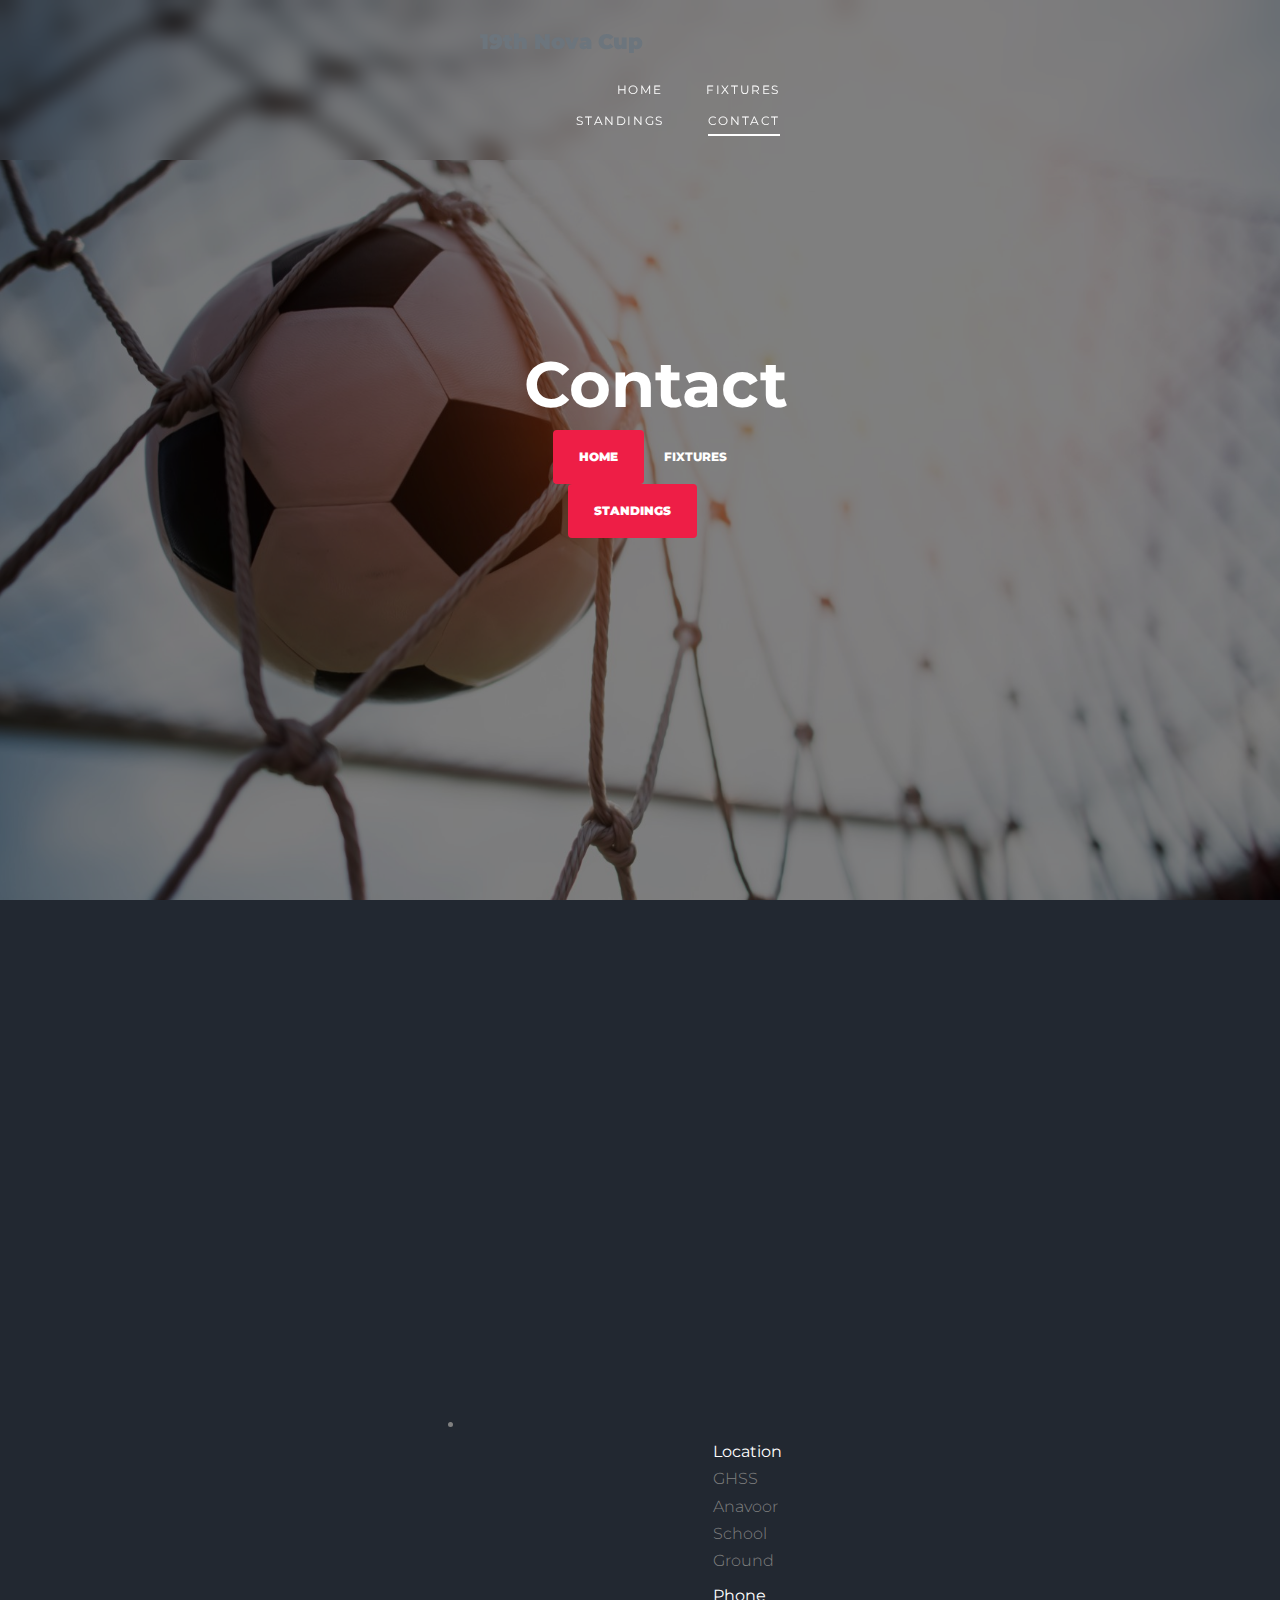
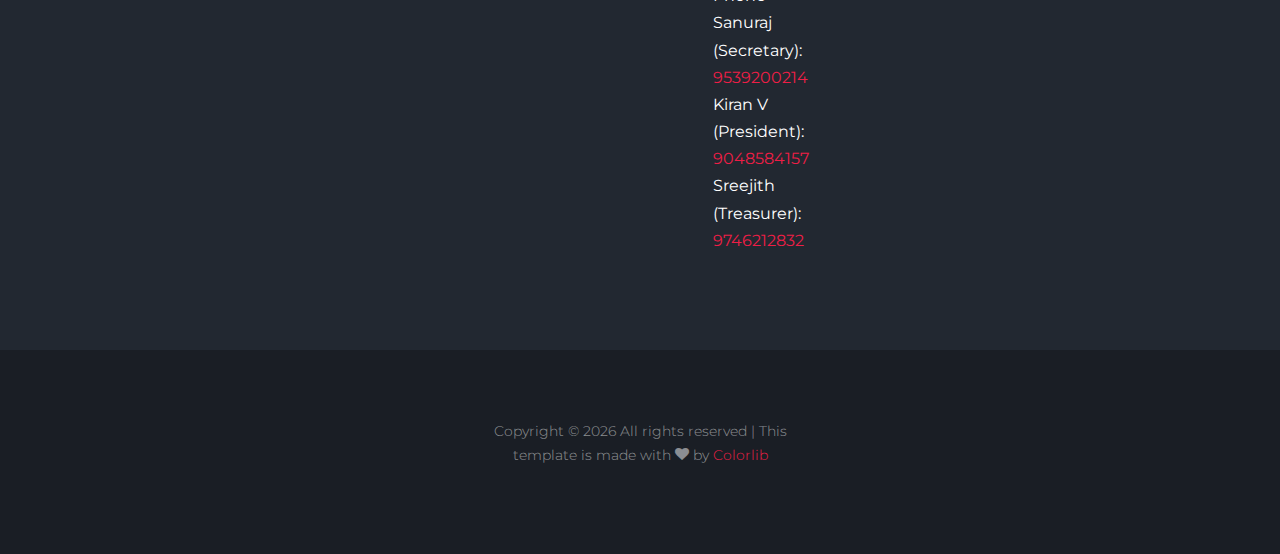
<file: contact.html>
<!DOCTYPE html>
<html lang="en">

<head>
  <!-- Google tag (gtag.js) -->
<script async src="https://www.googletagmanager.com/gtag/js?id=G-FSGQ4VKN65"></script>
<script>
  window.dataLayer = window.dataLayer || [];
  function gtag(){dataLayer.push(arguments);}
  gtag('js', new Date());

  gtag('config', 'G-FSGQ4VKN65');
</script>
  <title>Nova Cup</title>
  <meta charset="utf-8">
  <meta name="viewport" content="width=device-width, initial-scale=1, shrink-to-fit=no">


  <link href="https://fonts.googleapis.com/css2?family=Montserrat:wght@400;700&display=swap" rel="stylesheet">

  <link rel="stylesheet" href="fonts/icomoon/style.css">

  <link rel="stylesheet" href="css/bootstrap/bootstrap.css">
  <link rel="stylesheet" href="css/jquery-ui.css">
  <link rel="stylesheet" href="css/owl.carousel.min.css">
  <link rel="stylesheet" href="css/owl.theme.default.min.css">
  <link rel="stylesheet" href="css/owl.theme.default.min.css">

  <link rel="stylesheet" href="css/jquery.fancybox.min.css">

  <link rel="stylesheet" href="css/bootstrap-datepicker.css">

  <link rel="stylesheet" href="fonts/flaticon/font/flaticon.css">

  <link rel="stylesheet" href="css/aos.css">

  <link rel="stylesheet" href="css/style.css">



</head>

<body>

  <div class="site-wrap">

    <div class="site-mobile-menu site-navbar-target">
      <div class="site-mobile-menu-header">
        <div class="site-mobile-menu-close">
          <span class="icon-close2 js-menu-toggle"></span>
        </div>
      </div>
      <div class="site-mobile-menu-body"></div>
    </div>


    <header class="site-navbar py-4" role="banner">

      <div class="container">
        <div class="d-flex align-items-center">
          <!-- <div class="site-logo"> -->
            <!-- <a href="index.html"> -->
              <!-- <img src="images/logo.png" alt="Logo"> -->
            <!-- </a> -->

            <div class="site-logo">
              <p class="text-muted fs-5">19th Nova Cup</p>
            </div>
          </div>
          <div class="ml-auto">
            <nav class="site-navigation position-relative text-right" role="navigation">
              <ul class="site-menu main-menu js-clone-nav mr-auto d-none d-lg-block">
                <li ><a href="index.html" class="nav-link">Home</a></li>
                <li><a href="players.html" class="nav-link">Fixtures</a></li>
                <li><a href="matches.html" class="nav-link">Standings</a></li>
                
                <!-- <li><a href="blog.html" class="nav-link">About</a></li> -->
                <li class="active"><a href="contact.html" class="nav-link">Contact</a></li>
              </ul>
            </nav>

            <a href="#" class="d-inline-block d-lg-none site-menu-toggle js-menu-toggle text-black float-right text-white"><span
                class="icon-menu h3 text-white"></span></a>
          </div>
        </div>
      </div>

    </header>

    <div class="hero overlay" style="background-image: url('images/bg_3.jpg');">
      <div class="container">
        <div class="row align-items-center">
          <div class="col-lg-9 mx-auto text-center">
            <h1 class="text-white">Contact</h1>
            <p>
              <a href="index.html" class="btn btn-primary py-3 px-4 mr-3">Home</a>
              <a href="players.html" class="more light">Fixtures</a>
              <a href="matches.html" class="btn btn-primary py-3 px-4 mr-3">Standings</a>
              
              </p>
          </div>
        </div>
      </div>
    </div>

    
    <div class="site-section">
      <div class="container">
        <div class="row">
          
          <li>
            <iframe src="https://www.google.com/maps/embed?pb=!1m18!1m12!1m3!1d1335.4719922313132!2d77.13598235382345!3d8.444846290593857!2m3!1f0!2f0!3f0!3m2!1i1024!2i768!4f13.1!3m3!1m2!1s0x3b05ad8839b32d9b%3A0x7a6af80a3a1a3f1b!2sG.H.S.S%20ANAVOOR%20SCHOOL%20GROUND!5e1!3m2!1sen!2sin!4v1724006104619!5m2!1sen!2sin" width="350" height="450" style="border:0;" allowfullscreen="" loading="lazy" referrerpolicy="no-referrer-when-downgrade"></iframe>
          </li>

          <div class="col-lg-4 ml-auto">
            
            <ul class="list-unstyled">
              <li class="mb-2">
                <strong class="text-white d-block">Location</strong>
                GHSS Anavoor <br> School Ground
              </li>
              
              <li class="mb-2">
                <strong class="text-white d-block">
                  Phone
                </strong>
                <strong class="text-white d-block">
                   Sanuraj (Secretary): <a href="tel:+9539200214">9539200214</a>
                </strong>

                <strong class="text-white d-block">
                  Kiran V (President): <a href="tel:+9048584157">9048584157</a>
               </strong>

               <strong class="text-white d-block">
                Sreejith (Treasurer): <a href="tel:+9746212832">9746212832</a>
             </strong>
                
              </li>

              
            </ul>
          </div>
        </div>
      </div>
    </div>


    <footer class="footer-section">
      <div class="container">
        

        <div class="row text-center">
          <div class="col-md-12">
            <div>
              <p>
                <!-- Link back to Colorlib can't be removed. Template is licensed under CC BY 3.0. -->
                Copyright &copy;
                <script>
                  document.write(new Date().getFullYear());
                </script> All rights reserved | This template is made with <i class="icon-heart"
                  aria-hidden="true"></i> by <a href="https://colorlib.com" target="_blank">Colorlib</a>
                <!-- Link back to Colorlib can't be removed. Template is licensed under CC BY 3.0. -->
              </p>
            </div>
          </div>

        </div>
      </div>
    </footer>



  </div>
  <!-- .site-wrap -->

  <script src="js/jquery-3.3.1.min.js"></script>
  <script src="js/jquery-migrate-3.0.1.min.js"></script>
  <script src="js/jquery-ui.js"></script>
  <script src="js/popper.min.js"></script>
  <script src="js/bootstrap.min.js"></script>
  <script src="js/owl.carousel.min.js"></script>
  <script src="js/jquery.stellar.min.js"></script>
  <script src="js/jquery.countdown.min.js"></script>
  <script src="js/bootstrap-datepicker.min.js"></script>
  <script src="js/jquery.easing.1.3.js"></script>
  <script src="js/aos.js"></script>
  <script src="js/jquery.fancybox.min.js"></script>
  <script src="js/jquery.sticky.js"></script>
  <script src="js/jquery.mb.YTPlayer.min.js"></script>


  <script src="js/main.js"></script>

</body>

</html>
</file>
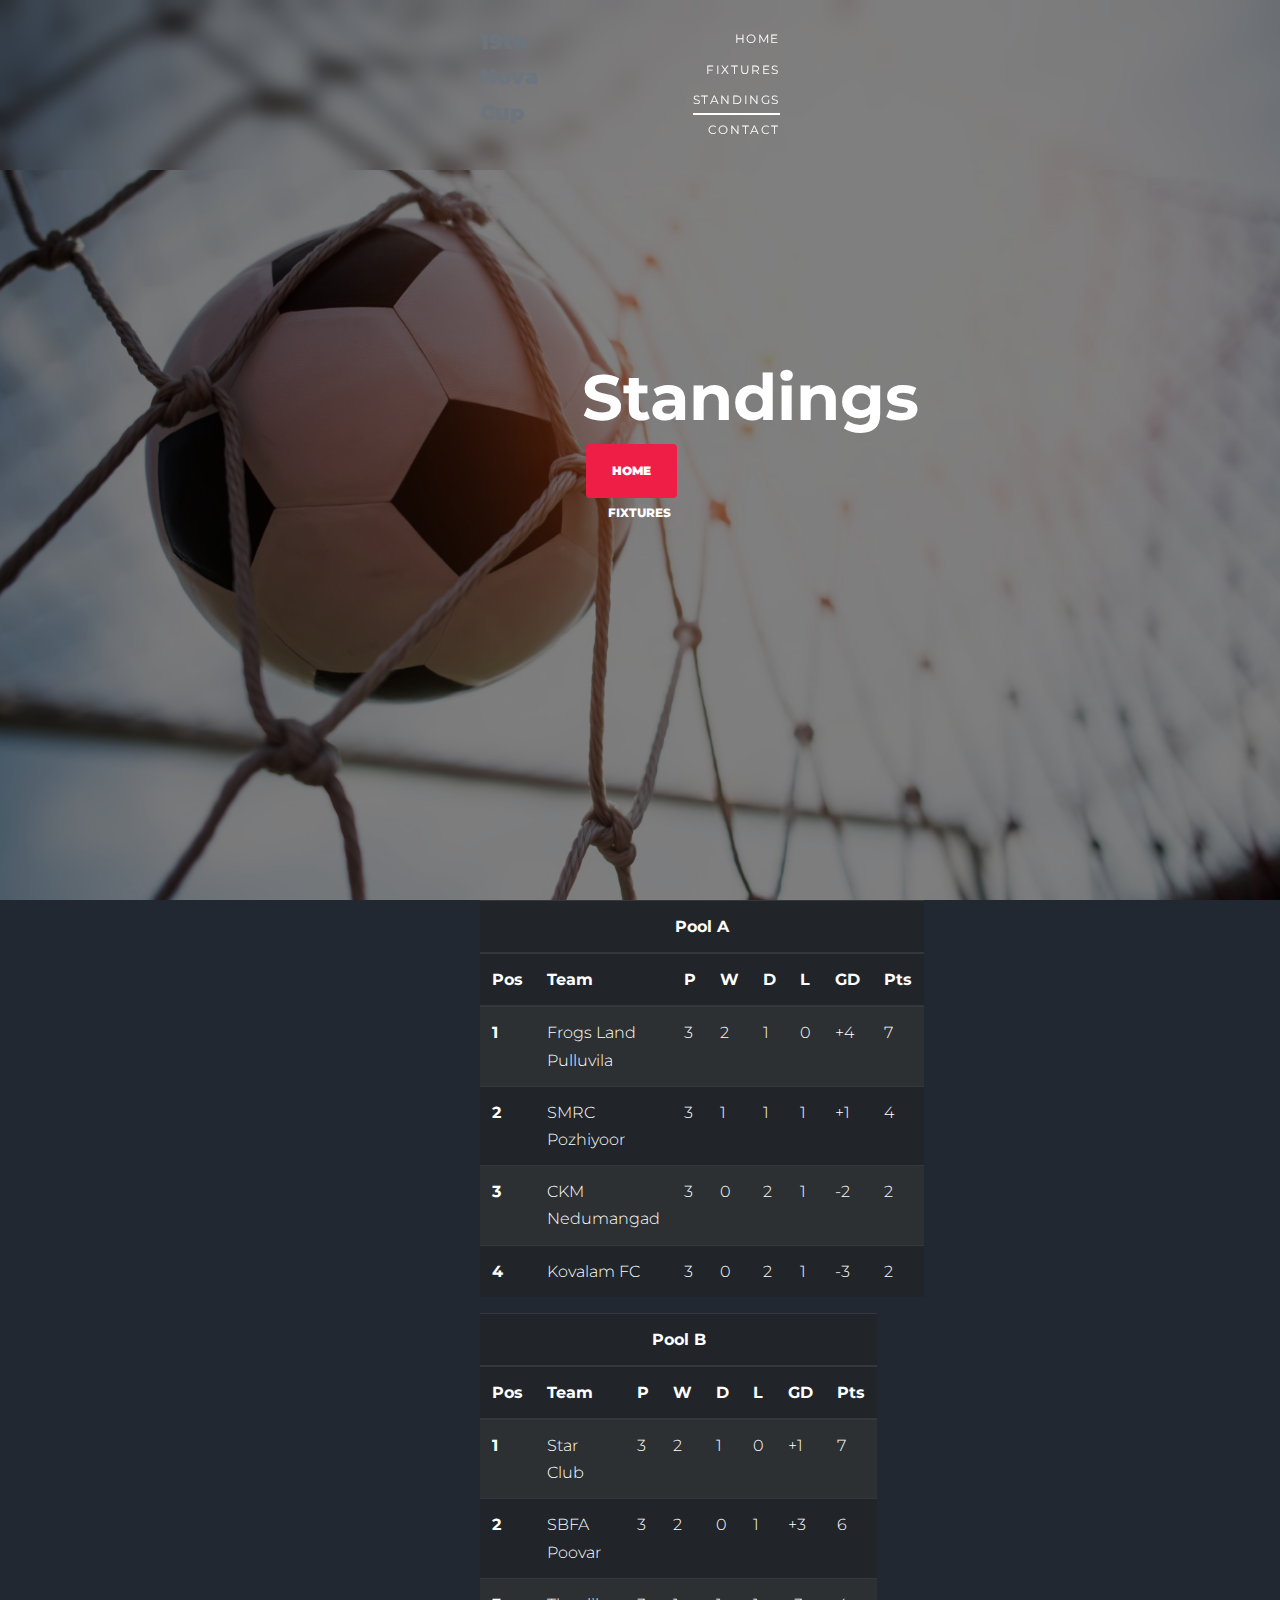
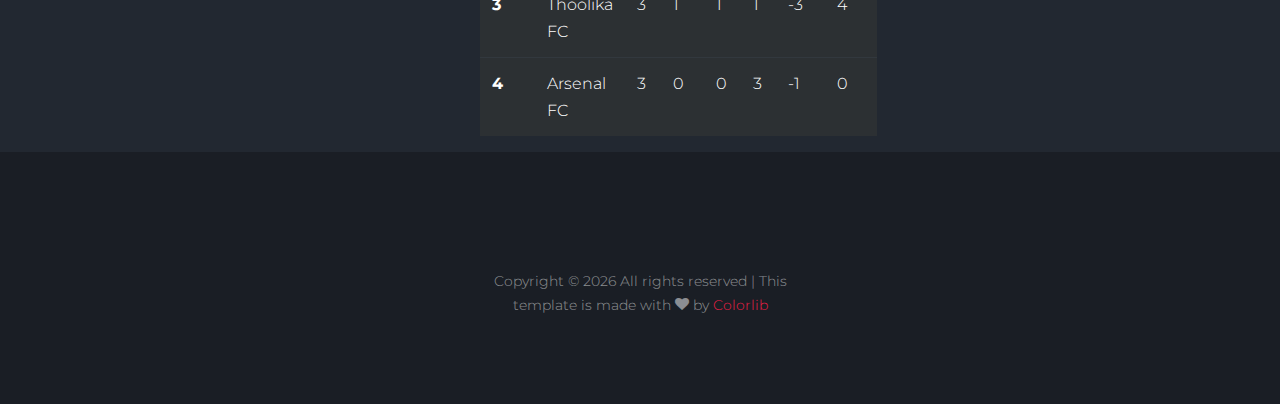
<file: matches.html>
<!DOCTYPE html>
<html lang="en">

<head>
  <!-- Google tag (gtag.js) -->
<script async src="https://www.googletagmanager.com/gtag/js?id=G-FSGQ4VKN65"></script>
<script>
  window.dataLayer = window.dataLayer || [];
  function gtag(){dataLayer.push(arguments);}
  gtag('js', new Date());

  gtag('config', 'G-FSGQ4VKN65');
</script>
  
  <title>Nova Cup</title>
  <meta charset="utf-8">
  <meta name="viewport" content="width=device-width, initial-scale=1, shrink-to-fit=no">


  <link href="https://fonts.googleapis.com/css2?family=Montserrat:wght@400;700&display=swap" rel="stylesheet">

  <link rel="stylesheet" href="fonts/icomoon/style.css">

  <link rel="stylesheet" href="css/bootstrap/bootstrap.css">
  <link rel="stylesheet" href="css/jquery-ui.css">
  <link rel="stylesheet" href="css/owl.carousel.min.css">
  <link rel="stylesheet" href="css/owl.theme.default.min.css">
  <link rel="stylesheet" href="css/owl.theme.default.min.css">

  <link rel="stylesheet" href="css/jquery.fancybox.min.css">

  <link rel="stylesheet" href="css/bootstrap-datepicker.css">

  <link rel="stylesheet" href="fonts/flaticon/font/flaticon.css">

  <link rel="stylesheet" href="css/aos.css">

  <link rel="stylesheet" href="css/style.css">



</head>

<body>

  <div class="site-wrap">

    <div class="site-mobile-menu site-navbar-target">
      <div class="site-mobile-menu-header">
        <div class="site-mobile-menu-close">
          <span class="icon-close2 js-menu-toggle"></span>
        </div>
      </div>
      <div class="site-mobile-menu-body"></div>
    </div>


    <header class="site-navbar py-4" role="banner">

      <div class="container">
        <div class="d-flex align-items-center">
          <!-- <div class="site-logo"> -->
          <!-- <a href="index.html"> -->
          <!-- <img src="images/logo.png" alt="Logo"> -->
          <!-- </a> -->
          <!-- </div> -->

          <div class="site-logo">
            <p class="text-muted fs-5">19th Nova Cup</p>
          </div>
          <div class="ml-auto">
            <nav class="site-navigation position-relative text-right" role="navigation">
              <ul class="site-menu main-menu js-clone-nav mr-auto d-none d-lg-block">
                <li><a href="index.html" class="nav-link">Home</a></li>
                <li><a href="players.html" class="nav-link">Fixtures</a></li>
                <li class="active"><a href="matches.html" class="nav-link">Standings</a></li>

                <!-- <li><a href="blog.html" class="nav-link">About</a></li> -->
                <li><a href="contact.html" class="nav-link">Contact</a></li>
              </ul>
            </nav>

            <a href="#"
              class="d-inline-block d-lg-none site-menu-toggle js-menu-toggle text-black float-right text-white"><span
                class="icon-menu h3 text-white"></span></a>
          </div>
        </div>
      </div>

    </header>

    <div class="hero overlay" style="background-image: url('images/bg_3.jpg');">
      <div class="container">
        <div class="row align-items-center">
          <div class="col-lg-5 mx-auto text-center">
            <h1 class="text-white">Standings</h1>
            
            <p>
              <a href="index.html" class="btn btn-primary py-3 px-4 mr-3">Home</a>
              <a href="players.html" class="more light">Fixtures</a>
            </p>
          </div>

          
        </div>
      </div>
    </div>









    <div class="container">
      <table class="table table-striped table-dark">
        <thead>
          <tr>
            <th colspan="8" class="text-center">Pool A</th>

          </tr>
          <tr>
            <th>Pos</th>
            <th>Team</th>
            <th>P</th>
            <th>W</th>
            <th>D</th>
            <th>L</th>
            <th>GD</th>
            <th>Pts</th>
          </tr>
        </thead>
        <tbody>
          <tr>
            <th scope="row">1</th>
            <td>Frogs Land Pulluvila</td>
            <td>3</td>
            <td>2</td>
            <td>1</td>
            <td>0</td>
            <td>+4</td>
            <td>7</td>
          </tr>
          <tr>
            <th scope="row">2</th>
            <td>SMRC Pozhiyoor</td>
            <td>3</td>
            <td>1</td>
            <td>1</td>
            <td>1</td>
            <td>+1</td>
            <td>4</td>
          </tr>
          
          
          
          <tr>
            <th scope="row">3</th>
            <td>CKM Nedumangad</td>
            <td>3</td>
            <td>0</td>
            <td>2</td>
            <td>1</td>
            <td>-2</td>
            <td>2</td>
          </tr>
          <tr>
            <th scope="row">4</th>
            <td>Kovalam FC</td>
            <td>3</td>
            <td>0</td>
            <td>2</td>
            <td>1</td>
            <td>-3</td>
            <td>2</td>
          </tr>
          
        </tbody>
      </table>


      <table class="table table-striped table-dark">
        <thead>
          <tr>
            <th colspan="8" class="text-center">Pool B</th>

          </tr>
          <tr>
            <th>Pos</th>
            <th>Team</th>
            <th>P</th>
            <th>W</th>
            <th>D</th>
            <th>L</th>
            <th>GD</th>
            <th>Pts</th>
          </tr>
        </thead>
        <tbody>

            <th scope="row">1</th>
            <td>Star Club</td>
            <td>3</td>
            <td>2</td>
            <td>1</td>
            <td>0</td>
            <td>+1</td>
            <td>7</td>
      </tr>


          
          
          
          <tr>
            <th scope="row">2</th>
            <td>SBFA Poovar</td>
            <td>3</td>
            <td>2</td>
            <td>0</td>
            <td>1</td>
            <td>+3</td>
            <td>6</td>
          </tr>
          
          <tr>
            <th scope="row">3</th>
            <td>Thoolika FC</td>
            <td>3</td>
            <td>1</td>
            <td>1</td>
            <td>1</td>
            <td>-3</td>
            <td>4</td>
          </tr>
          <tr>
          
          <tr>
            <th scope="row">4</th>
            <td>Arsenal FC</td>
            <td>3</td>
            <td>0</td>
            <td>0</td>
            <td>3</td>
            <td>-1</td>
            <td>0</td>
          </tr>
        </tbody>
      </table>



    </div>




    <footer class="footer-section">
      <div class="container">


        <div class="row text-center">
          <div class="col-md-12">
            <div class=" pt-5">
              <p>
                <!-- Link back to Colorlib can't be removed. Template is licensed under CC BY 3.0. -->
                Copyright &copy;
                <script>
                  document.write(new Date().getFullYear());
                </script> All rights reserved | This template is made with <i class="icon-heart"
                  aria-hidden="true"></i> by <a href="https://colorlib.com" target="_blank">Colorlib</a>
                <!-- Link back to Colorlib can't be removed. Template is licensed under CC BY 3.0. -->
              </p>
            </div>
          </div>

        </div>
      </div>
    </footer>



  </div>
  <!-- .site-wrap -->

  <script src="js/jquery-3.3.1.min.js"></script>
  <script src="js/jquery-migrate-3.0.1.min.js"></script>
  <script src="js/jquery-ui.js"></script>
  <script src="js/popper.min.js"></script>
  <script src="js/bootstrap.min.js"></script>
  <script src="js/owl.carousel.min.js"></script>
  <script src="js/jquery.stellar.min.js"></script>
  <script src="js/jquery.countdown.min.js"></script>
  <script src="js/bootstrap-datepicker.min.js"></script>
  <script src="js/jquery.easing.1.3.js"></script>
  <script src="js/aos.js"></script>
  <script src="js/jquery.fancybox.min.js"></script>
  <script src="js/jquery.sticky.js"></script>
  <script src="js/jquery.mb.YTPlayer.min.js"></script>


  <script src="js/main.js"></script>

</body>

</html>
</file>
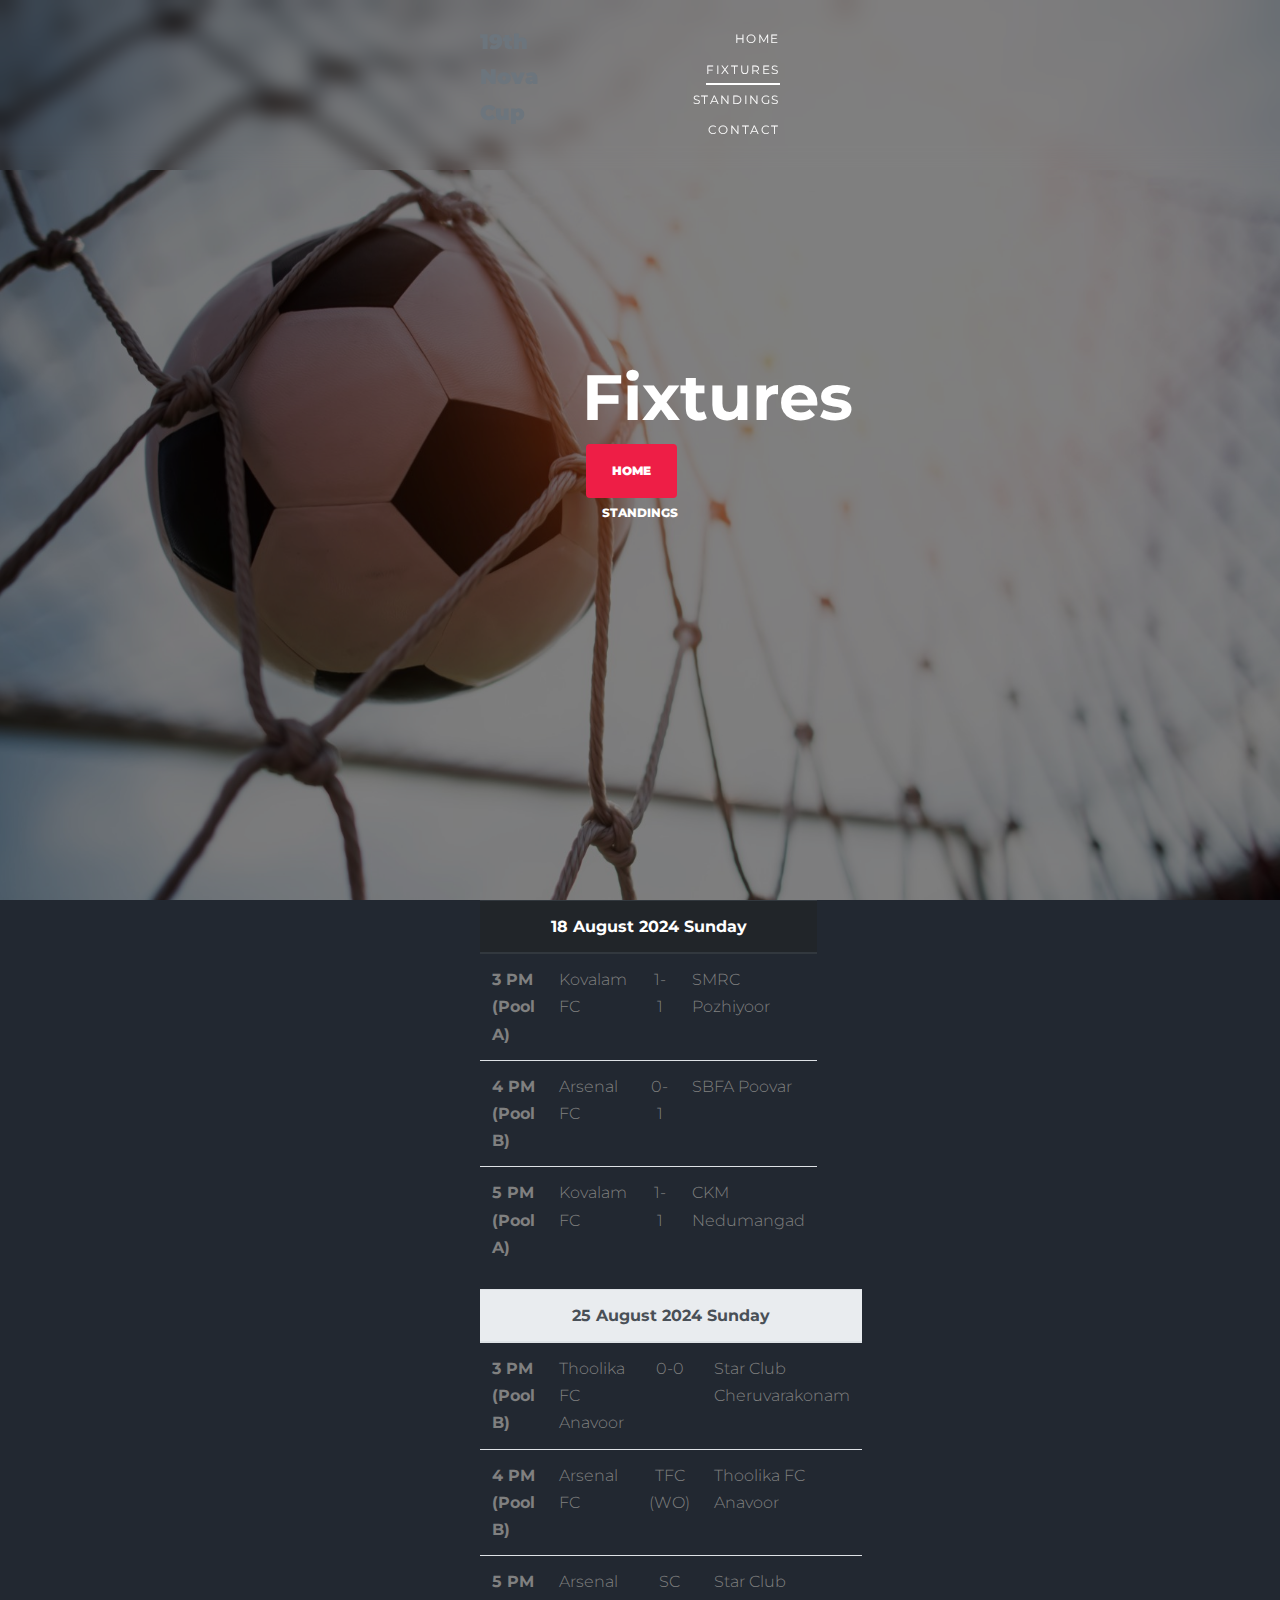
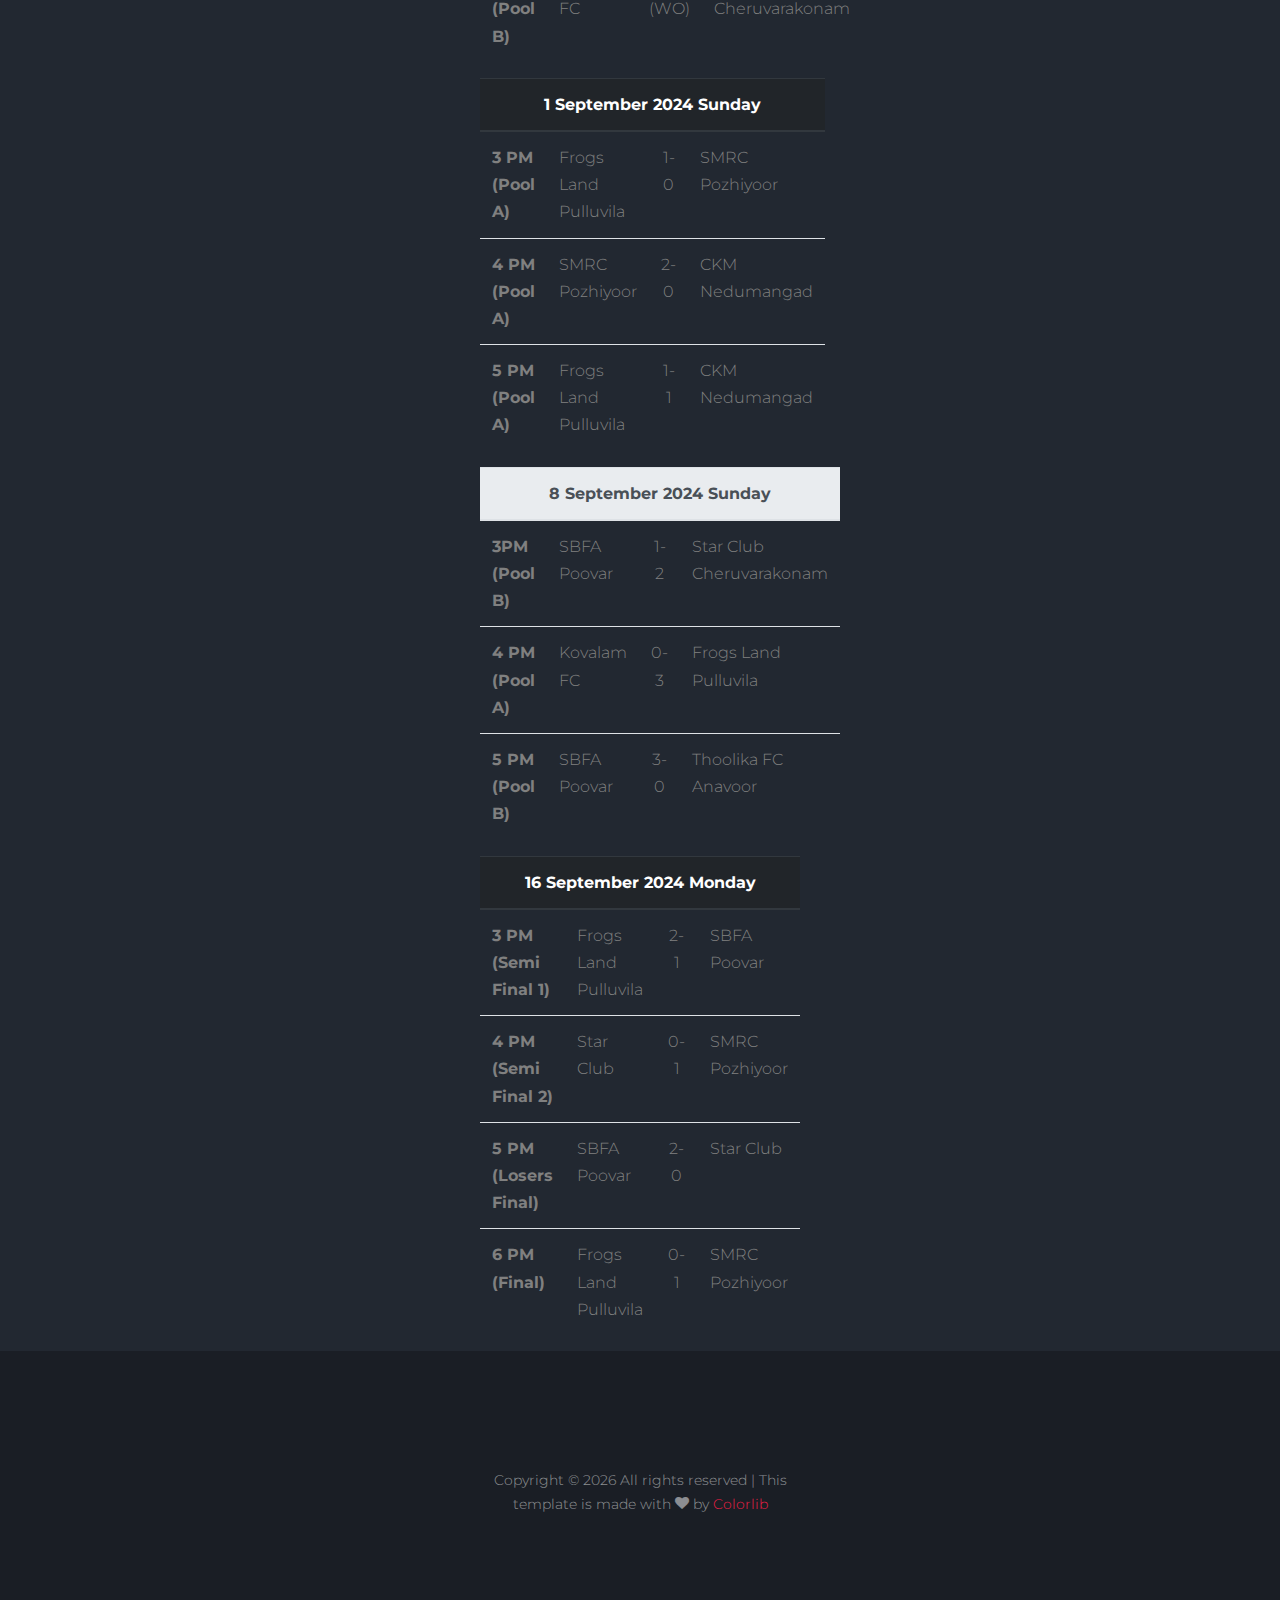
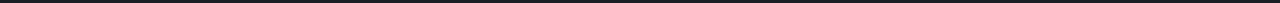
<file: players.html>
<!DOCTYPE html>
<html lang="en">

<head>
  <!-- Google tag (gtag.js) -->
<script async src="https://www.googletagmanager.com/gtag/js?id=G-FSGQ4VKN65"></script>
<script>
  window.dataLayer = window.dataLayer || [];
  function gtag(){dataLayer.push(arguments);}
  gtag('js', new Date());

  gtag('config', 'G-FSGQ4VKN65');
</script>
  <title>Nova Cup</title>
  <meta charset="utf-8">
  <meta name="viewport" content="width=device-width, initial-scale=1, shrink-to-fit=no">


  <link href="https://fonts.googleapis.com/css2?family=Montserrat:wght@400;700&display=swap" rel="stylesheet">

  <link rel="stylesheet" href="fonts/icomoon/style.css">

  <link rel="stylesheet" href="css/bootstrap/bootstrap.css">
  <link rel="stylesheet" href="css/jquery-ui.css">
  <link rel="stylesheet" href="css/owl.carousel.min.css">
  <link rel="stylesheet" href="css/owl.theme.default.min.css">
  <link rel="stylesheet" href="css/owl.theme.default.min.css">

  <link rel="stylesheet" href="css/jquery.fancybox.min.css">

  <link rel="stylesheet" href="css/bootstrap-datepicker.css">

  <link rel="stylesheet" href="fonts/flaticon/font/flaticon.css">

  <link rel="stylesheet" href="css/aos.css">

  <link rel="stylesheet" href="css/style.css">



</head>

<body>

  <div class="site-wrap">

    <div class="site-mobile-menu site-navbar-target">
      <div class="site-mobile-menu-header">
        <div class="site-mobile-menu-close">
          <span class="icon-close2 js-menu-toggle"></span>
        </div>
      </div>
      <div class="site-mobile-menu-body"></div>
    </div>


    <header class="site-navbar py-4" role="banner">

      <div class="container">
        <div class="d-flex align-items-center">
          <!-- <div class="site-logo"> -->
          <!-- <a href="index.html"> -->
          <!-- <img src="images/logo.png" alt="Logo"> -->
          <!-- </a> -->
          <!-- </div> -->

          <div class="site-logo">
            <p class="text-muted fs-5">19th Nova Cup</p>
          </div>
          <div class="ml-auto">
            <nav class="site-navigation position-relative text-right" role="navigation">
              <ul class="site-menu main-menu js-clone-nav mr-auto d-none d-lg-block">
                <li><a href="index.html" class="nav-link">Home</a></li>
                <li class="active"><a href="players.html" class="nav-link">Fixtures</a></li>
                <li><a href="matches.html" class="nav-link">Standings</a></li>

                <!-- <li><a href="blog.html" class="nav-link">About</a></li> -->
                <li><a href="contact.html" class="nav-link">Contact</a></li>
              </ul>
            </nav>

            <a href="#"
              class="d-inline-block d-lg-none site-menu-toggle js-menu-toggle text-black float-right text-white"><span
                class="icon-menu h3 text-white"></span></a>
          </div>
        </div>
      </div>

    </header>

    <div class="hero overlay" style="background-image: url('images/bg_3.jpg');">
      <div class="container">
        <div class="row align-items-center">
          <div class="col-lg-5 mx-auto text-center">
            <h1 class="text-white">Fixtures</h1>
            
            <p>
              <a href="index.html" class="btn btn-primary py-3 px-4 mr-3">Home</a>
              <a href="matches.html" class="more light">Standings</a>
            </p>
          </div>
        </div>
      </div>
    </div>

    <div class="container">
      <table class="table">
        <thead class="thead-dark">
          <tr>
            <th colspan="4" class="text-center">18 August 2024 Sunday</th>
            <!-- <th scope="col">First</th> -->
            <!-- <th scope="col">Last</th> -->
            <!-- <th scope="col">Handle</th> -->
          </tr>
        </thead>
        <tbody>
          <tr>
            <th scope="row">3 PM (Pool A)</th>
            <td>Kovalam FC</td>
            <td style="width: 30%;" class="text-center">1-1</td>
            <td>SMRC Pozhiyoor</td>
          </tr>
          <tr>
            <th scope="row">4 PM (Pool B)</th>
            <td>Arsenal FC</td>
            <td style="width: 30%;" class="text-center">0-1</td>
            <td>SBFA Poovar</td>
          </tr>
          <tr>
            <th scope="row">5 PM (Pool A)</th>
            <td>Kovalam FC</td>
            <td style="width: 30%;" class="text-center">1-1</td>
            <td>CKM Nedumangad</td>
          </tr>
        </tbody>
      </table>

      <table class="table">
        <thead class="thead-light">
          <tr>
            <th colspan="4" class="text-center">25 August 2024 Sunday</th>
          </tr>
        </thead>
        <tbody>
          <tr>
            <th scope="row">3 PM (Pool B)</th>
            <td>Thoolika FC Anavoor</td>
            <td style="width: 30%;" class="text-center">0-0</td>
            <td>Star Club Cheruvarakonam</td>
            
          </tr>

          <tr>
            <th scope="row">4 PM (Pool B)</th>
            <td>Arsenal FC</td>
            <td style="width: 30%;" class="text-center">TFC (WO)</td>
            <td>Thoolika FC Anavoor</td>
          </tr>
          <tr>
            <th scope="row">5 PM (Pool B)</th>
            <td>Arsenal FC</td>
            <td style="width: 30%;" class="text-center">SC (WO)</td>
            <td>Star Club Cheruvarakonam</td>
          </tr>
          
          
        </tbody>
      </table>

      <table class="table">
        <thead class="thead-dark">
          <tr>
            <th colspan="4" class="text-center">1 September 2024 Sunday</th>
            <!-- <th scope="col">First</th> -->
            <!-- <th scope="col">Last</th> -->
            <!-- <th scope="col">Handle</th> -->
          </tr>
        </thead>
        <tbody>
          <tr>
            <th scope="row">3 PM (Pool A)</th>
            <td>Frogs Land Pulluvila</td>
            <td style="width: 30%;" class="text-center">1-0</td>
            
            <td>SMRC Pozhiyoor</td>
          </tr>
          <tr>
            <th scope="row">4 PM (Pool A)</th>
            <td>SMRC Pozhiyoor</td>
            <td style="width: 30%;" class="text-center">2-0</td>
            <td>CKM Nedumangad</td>
          </tr>
          <tr>
            <th scope="row">5 PM (Pool A)</th>
            <td>Frogs Land Pulluvila</td>
            <td style="width: 30%;" class="text-center">1-1</td>
            <td>CKM Nedumangad</td>
          </tr>
        </tbody>
      </table>

      <table class="table">
        <thead class="thead-light">
          <tr>
            <th colspan="4" class="text-center">8 September 2024 Sunday</th>
          </tr>
        </thead>
        <tbody>
          <tr>
            <th scope="row">3PM (Pool B)</th>
            <td>SBFA Poovar</td>
            <td style="width: 30%;" class="text-center">1-2</td>
            <td>Star Club Cheruvarakonam</td>
          </tr>
          <tr>
            <th scope="row">4 PM (Pool A)</th>
            <td>Kovalam FC</td>
            <td style="width: 30%;" class="text-center">0-3</td>
            <td>Frogs Land Pulluvila</td>
          </tr>
          <tr>
            <th scope="row">5 PM (Pool B)</th>
            <td>SBFA Poovar</td>
            <td style="width: 30%;" class="text-center">3-0</td>
            <td>Thoolika FC Anavoor</td>
          </tr>
        </tbody>
      </table>


      <table class="table">
        <thead class="thead-dark">
          <tr>
            <th colspan="4" class="text-center">16 September 2024 Monday</th>
            <!-- <th scope="col">First</th> -->
            <!-- <th scope="col">Last</th> -->
            <!-- <th scope="col">Handle</th> -->
          </tr>
        </thead>
        <tbody>
          <tr>
            <th scope="row">3 PM (Semi Final 1)</th>
            <td>Frogs Land Pulluvila</td>
            <td style="width: 30%;" class="text-center">2-1</td>
            <td>SBFA Poovar</td>
          </tr>
          <tr>
            <th scope="row">4 PM (Semi Final 2)</th>
            <td>Star Club</td>
            <td style="width: 30%;" class="text-center">0-1</td>
            <td>SMRC Pozhiyoor</td>
          </tr>
          <tr>
            <th scope="row">5 PM (Losers Final)</th>
            <td>SBFA Poovar</td>
            <td style="width: 30%;" class="text-center">2-0</td>
            <td>Star Club</td>
          </tr>
          <tr>
            <th scope="row">6 PM (Final)</th>
            <td>Frogs Land Pulluvila</td>
            <td style="width: 30%;" class="text-center">0-1</td>
            <td>SMRC Pozhiyoor</td>
          </tr>
        </tbody>
      </table>






    </div>












    <footer class="footer-section">
      <div class="container">


        <div class="row text-center">
          <div class="col-md-12">
            <div class=" pt-5">
              <p>
                <!-- Link back to Colorlib can't be removed. Template is licensed under CC BY 3.0. -->
                Copyright &copy;
                <script>
                  document.write(new Date().getFullYear());
                </script> All rights reserved | This template is made with <i class="icon-heart"
                  aria-hidden="true"></i> by <a href="https://colorlib.com" target="_blank">Colorlib</a>
                <!-- Link back to Colorlib can't be removed. Template is licensed under CC BY 3.0. -->
              </p>
            </div>
          </div>

        </div>
      </div>
    </footer>



  </div>
  <!-- .site-wrap -->

  <script src="js/jquery-3.3.1.min.js"></script>
  <script src="js/jquery-migrate-3.0.1.min.js"></script>
  <script src="js/jquery-ui.js"></script>
  <script src="js/popper.min.js"></script>
  <script src="js/bootstrap.min.js"></script>
  <script src="js/owl.carousel.min.js"></script>
  <script src="js/jquery.stellar.min.js"></script>
  <script src="js/jquery.countdown.min.js"></script>
  <script src="js/bootstrap-datepicker.min.js"></script>
  <script src="js/jquery.easing.1.3.js"></script>
  <script src="js/aos.js"></script>
  <script src="js/jquery.fancybox.min.js"></script>
  <script src="js/jquery.sticky.js"></script>
  <script src="js/jquery.mb.YTPlayer.min.js"></script>


  <script src="js/main.js"></script>

</body>

</html>
</file>
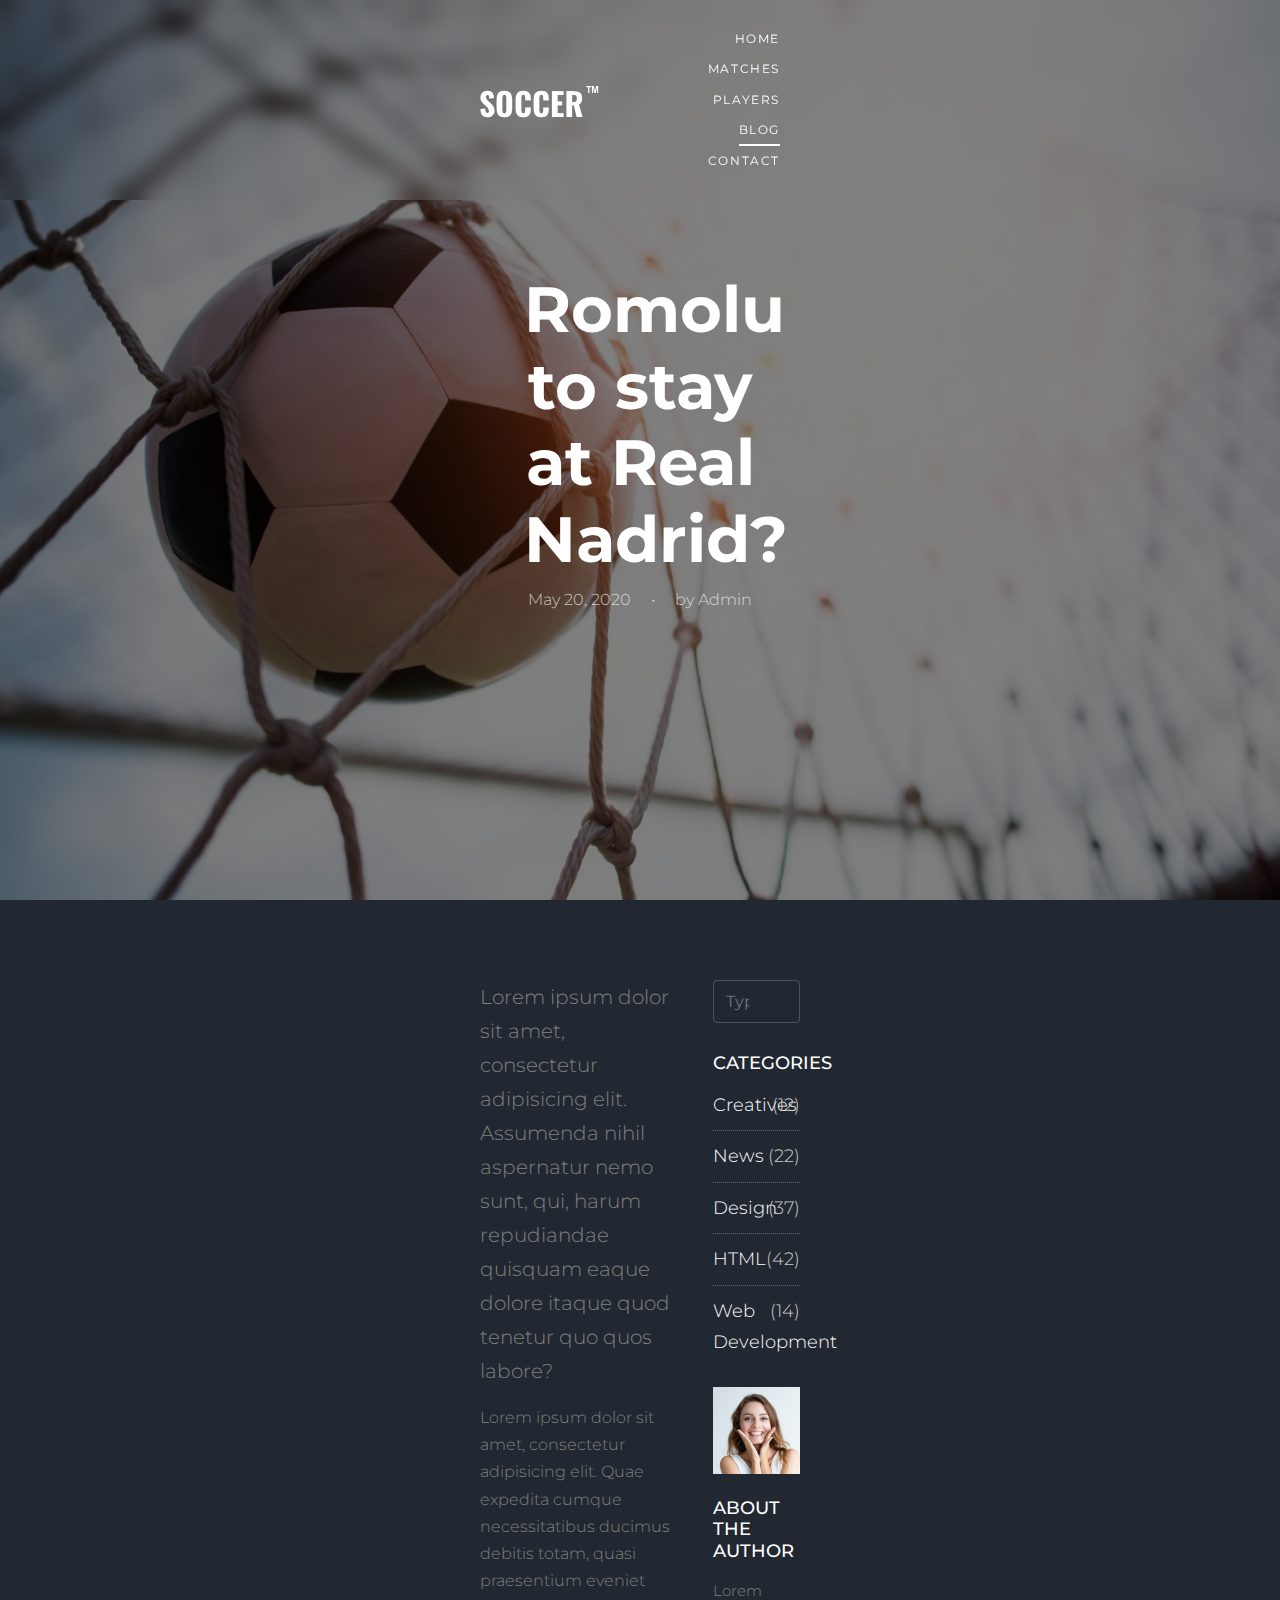
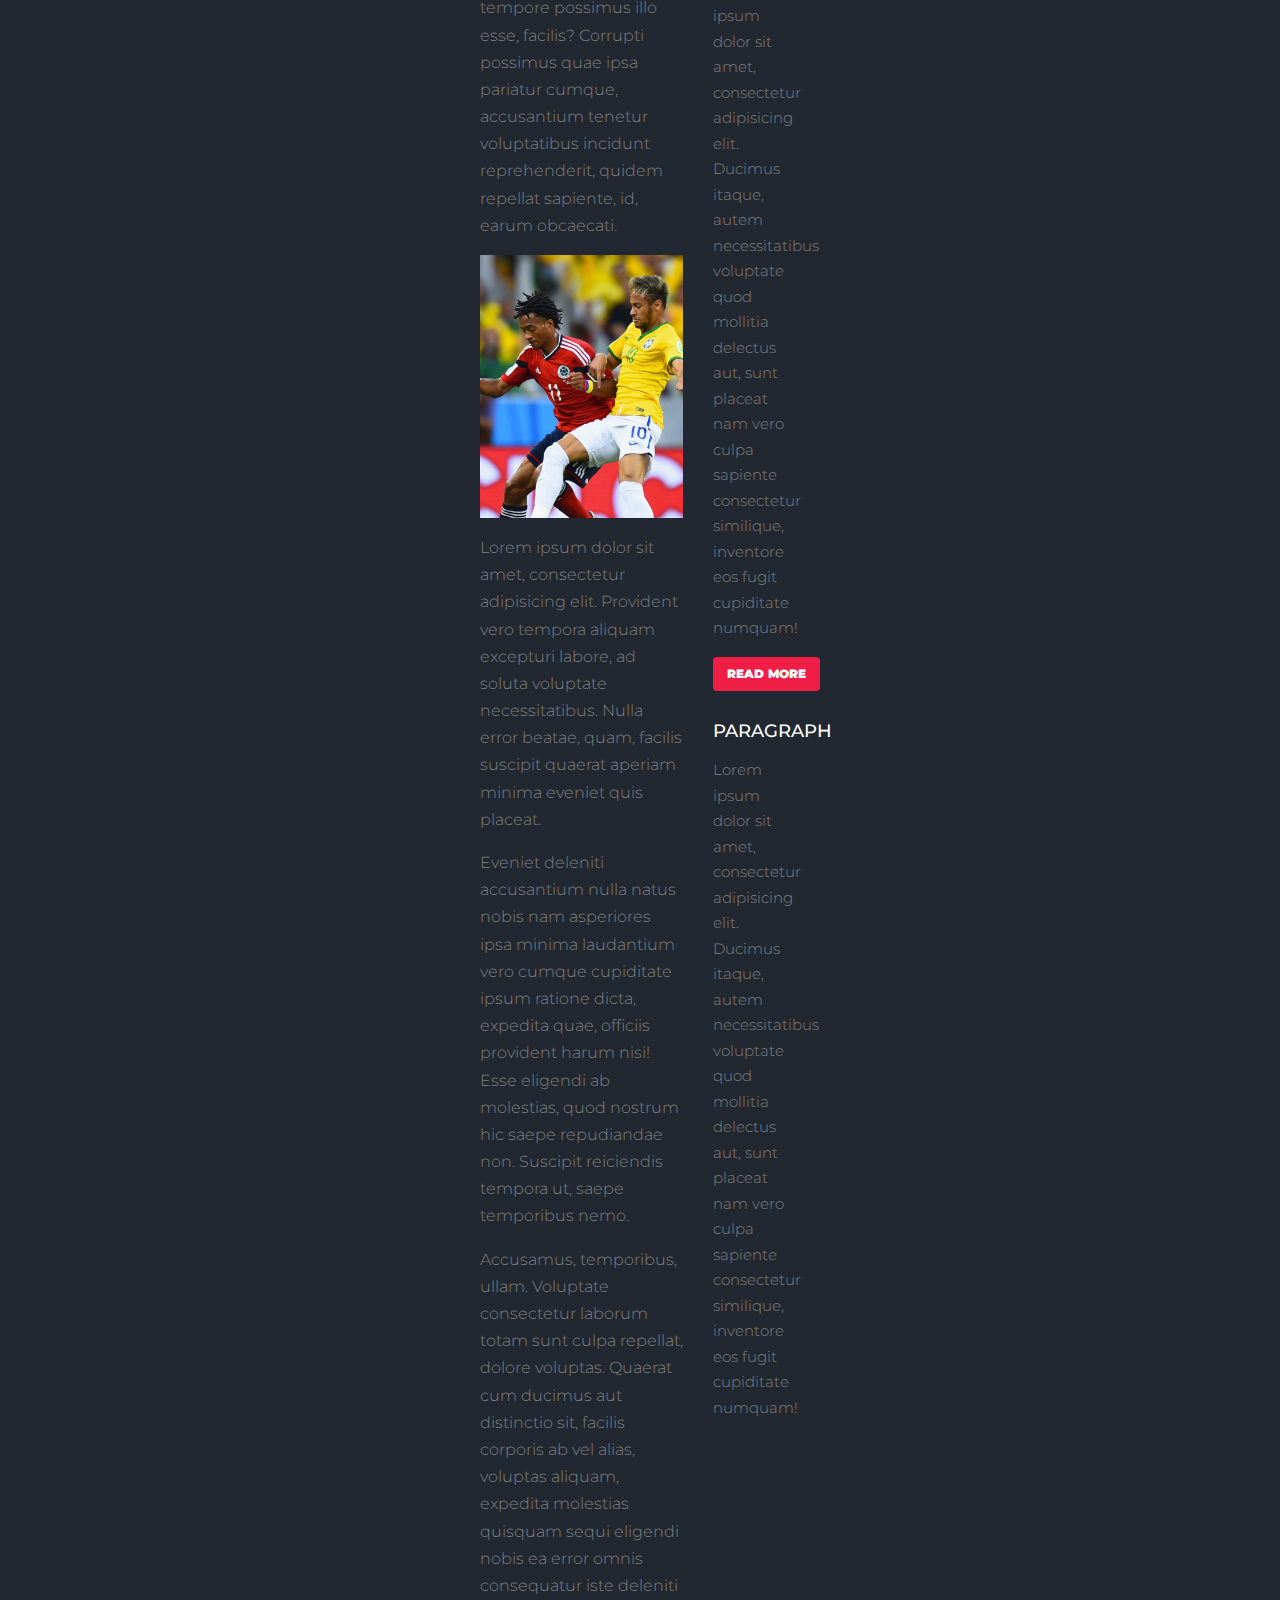
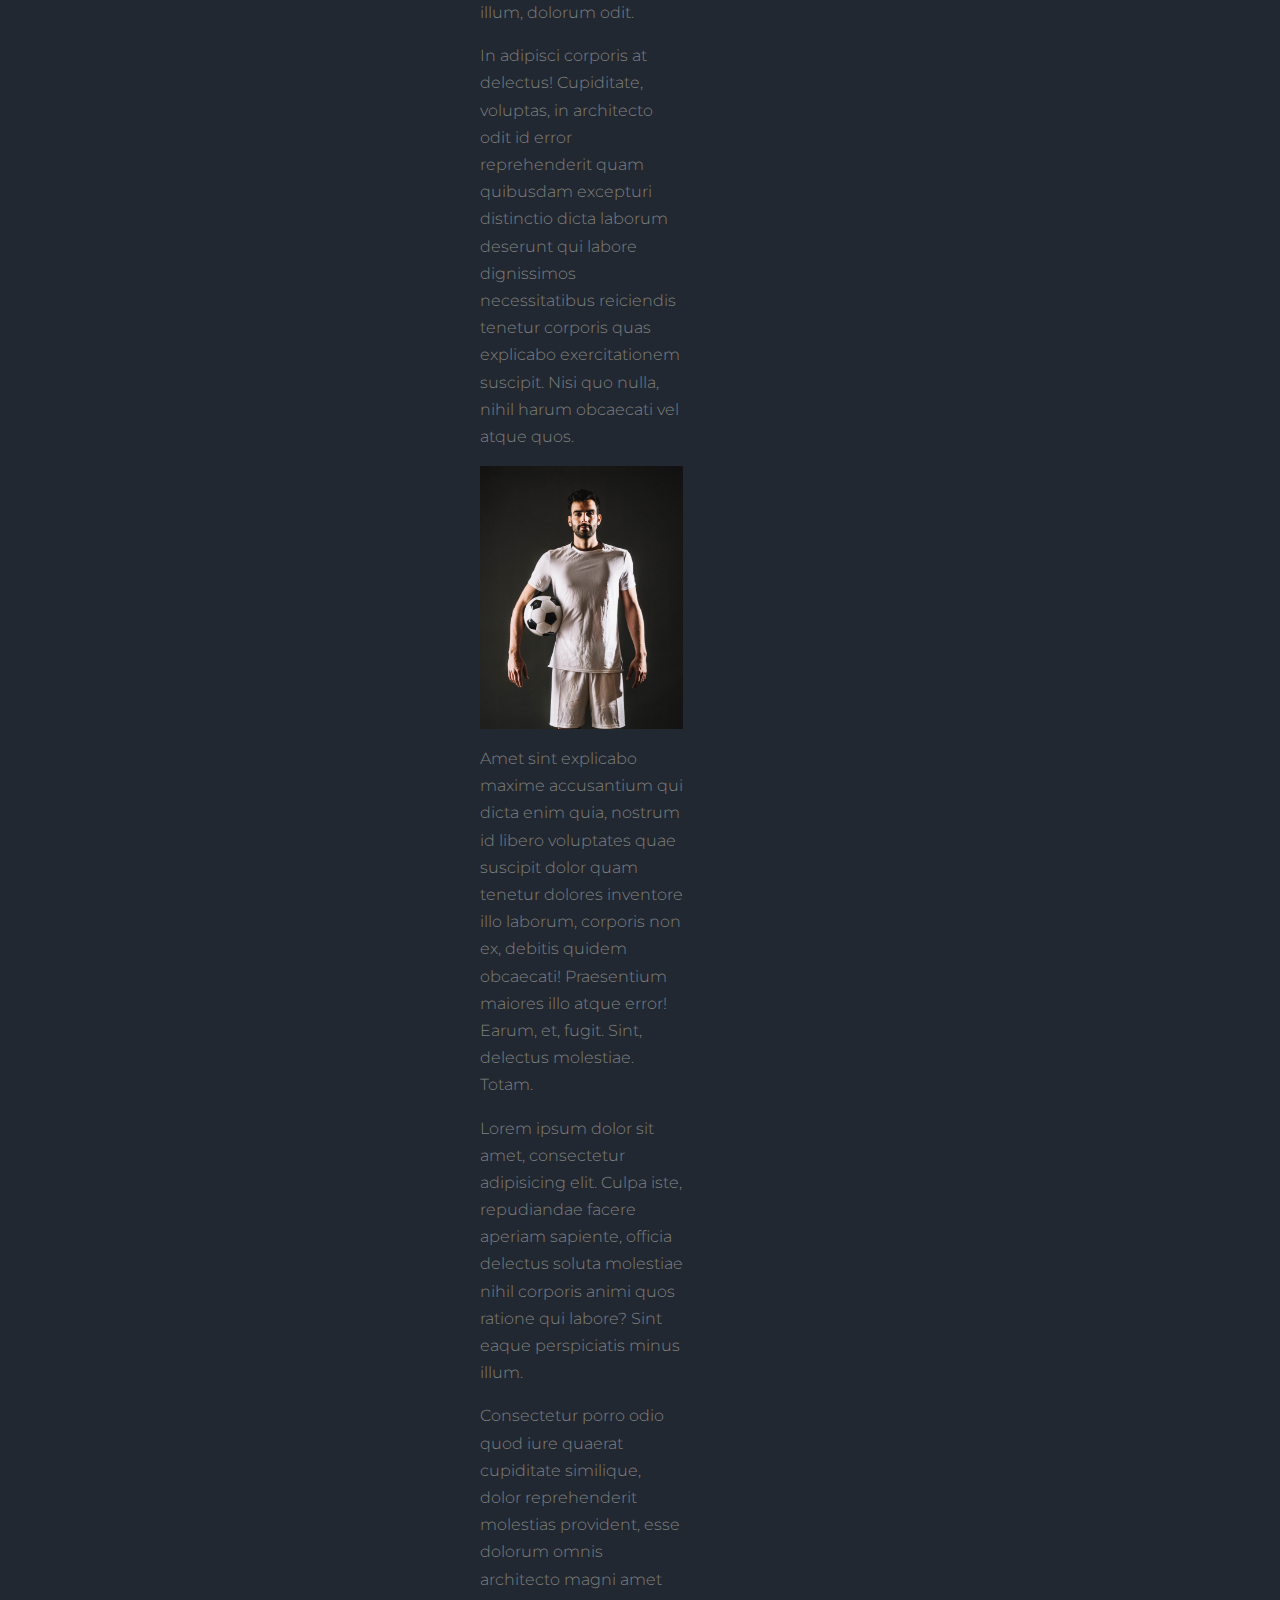
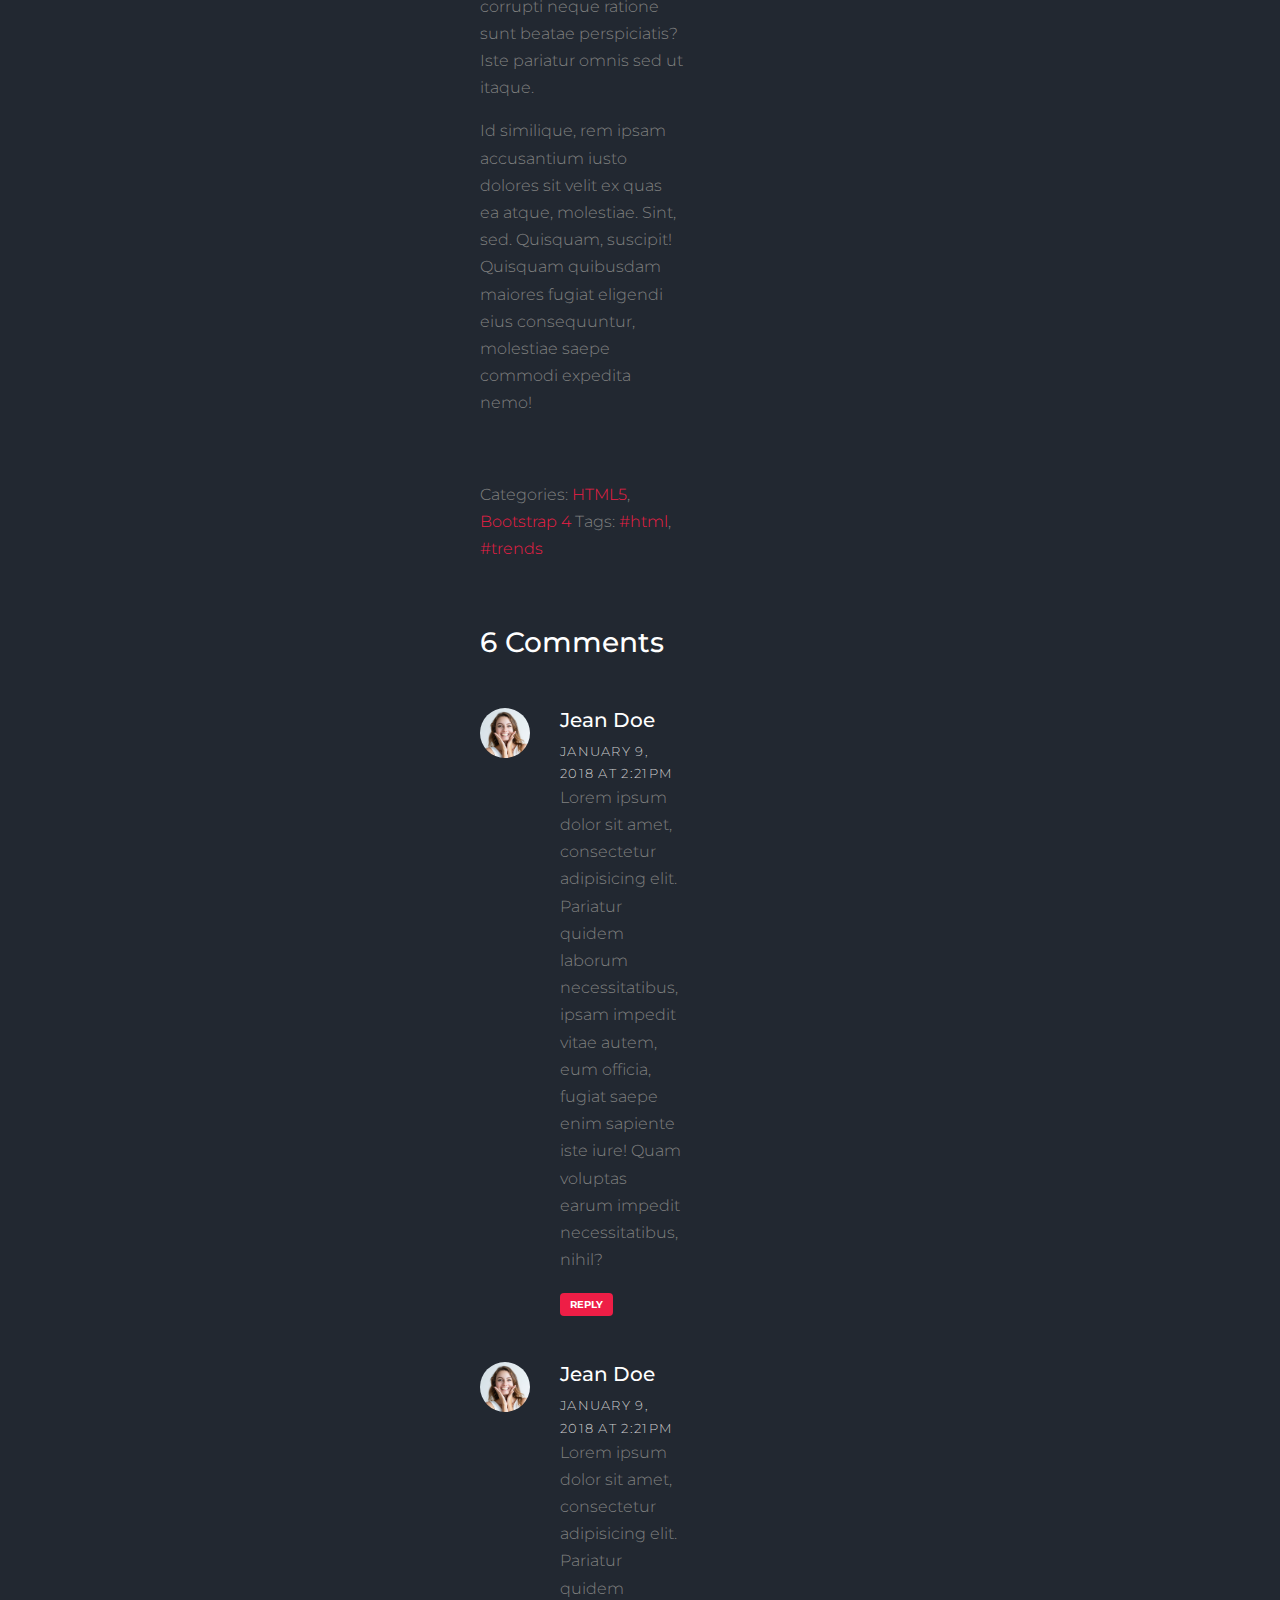
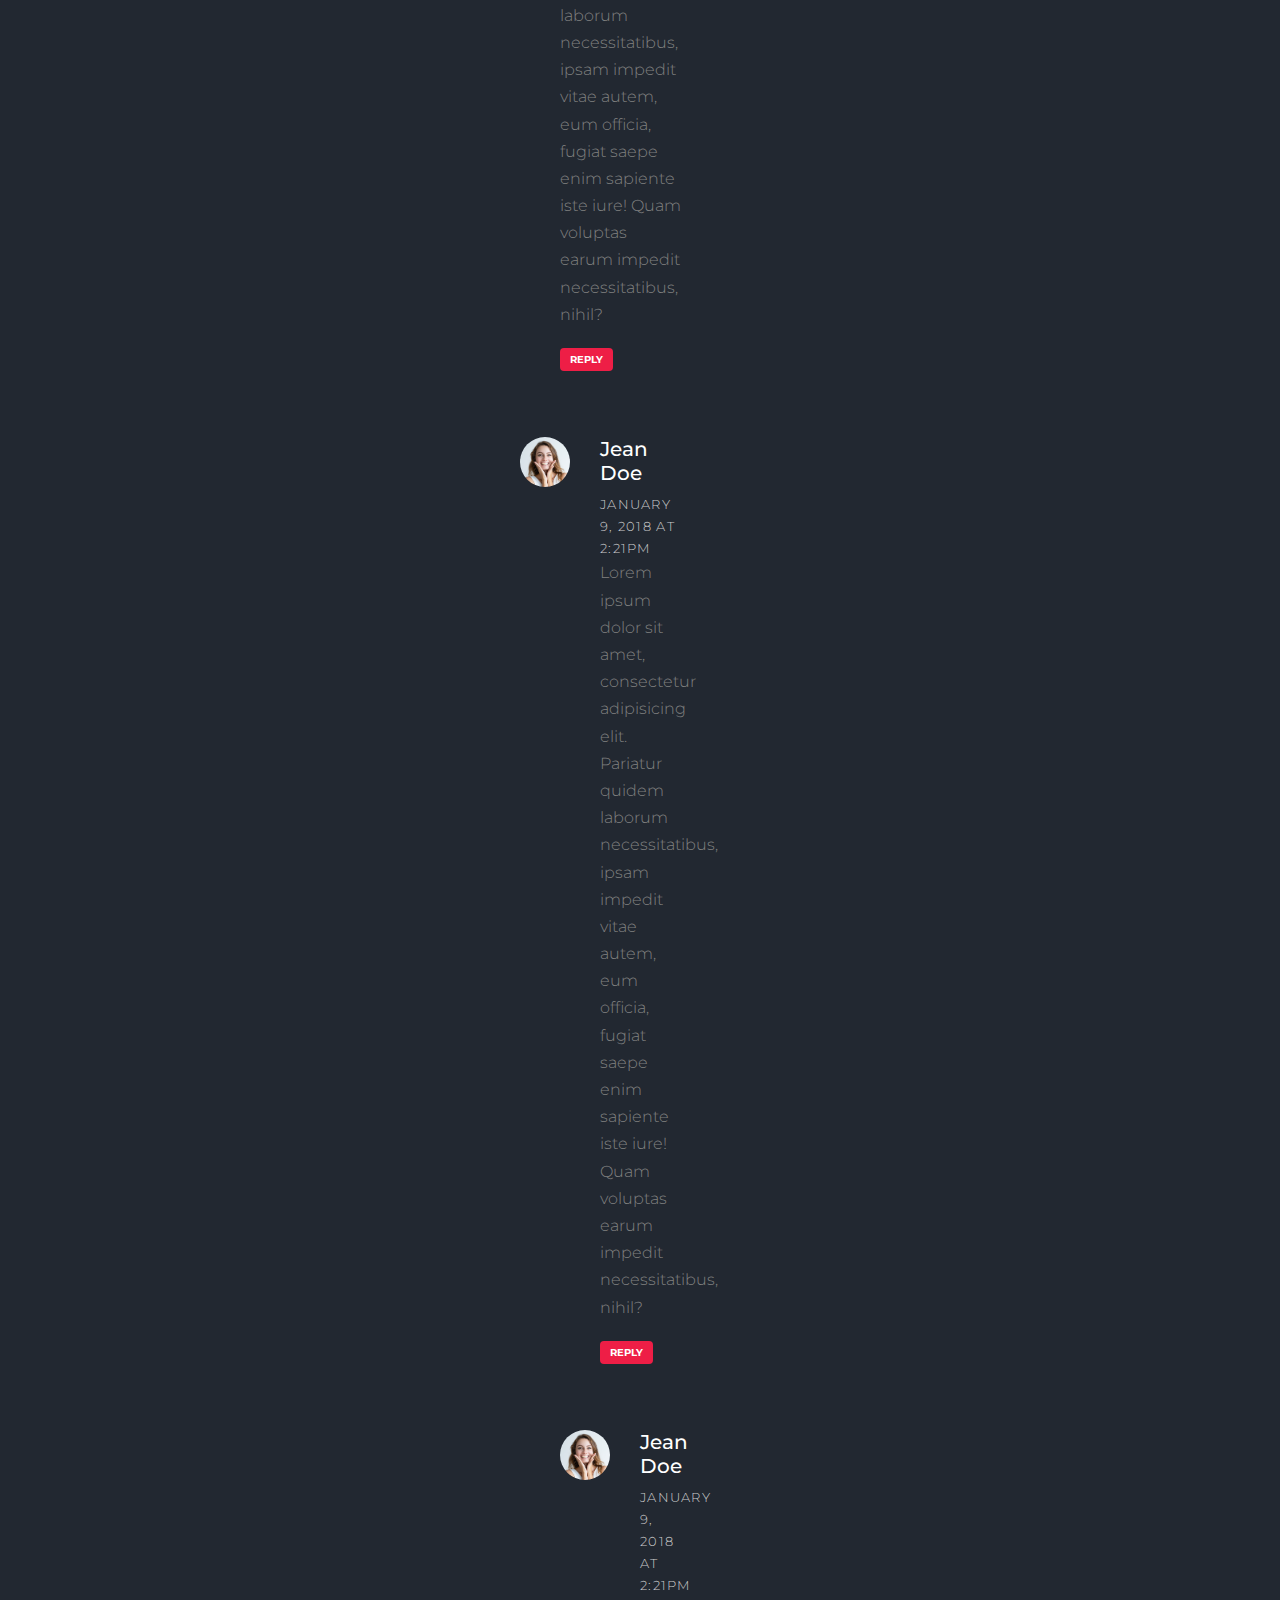
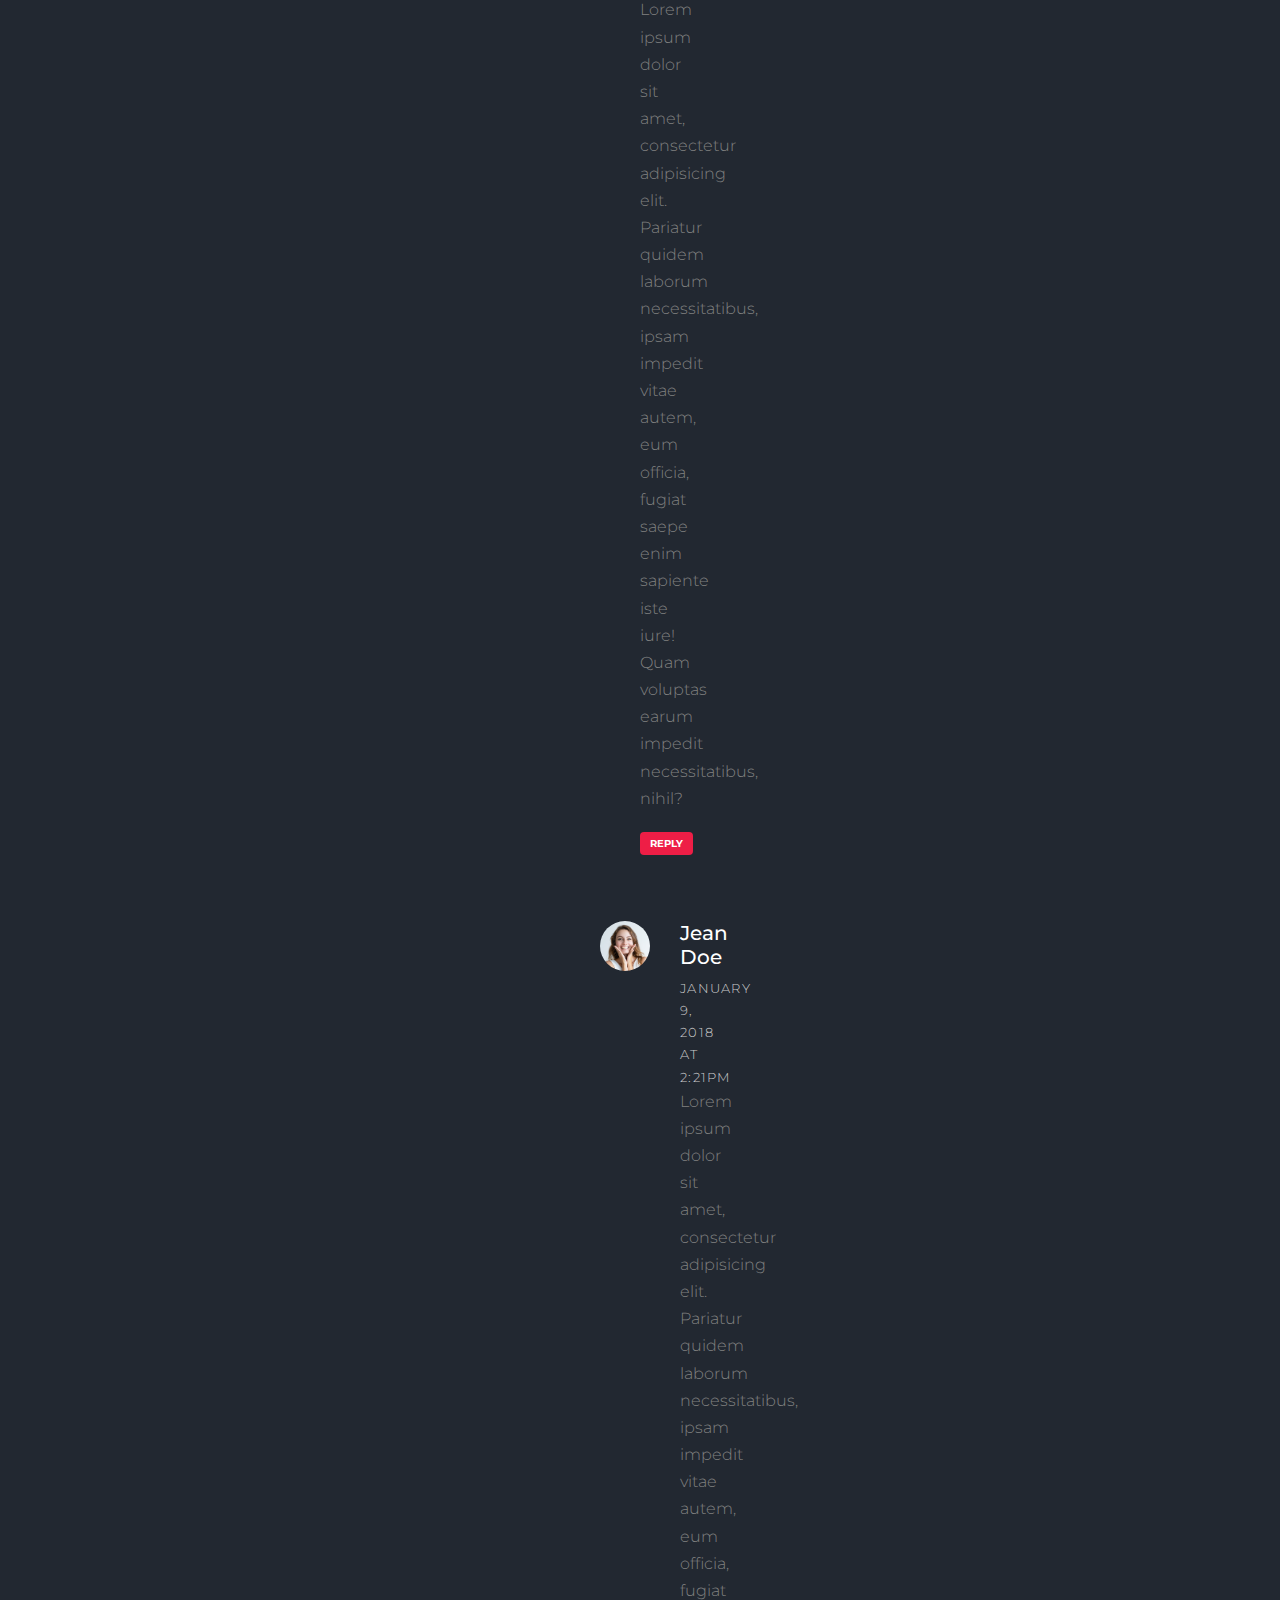
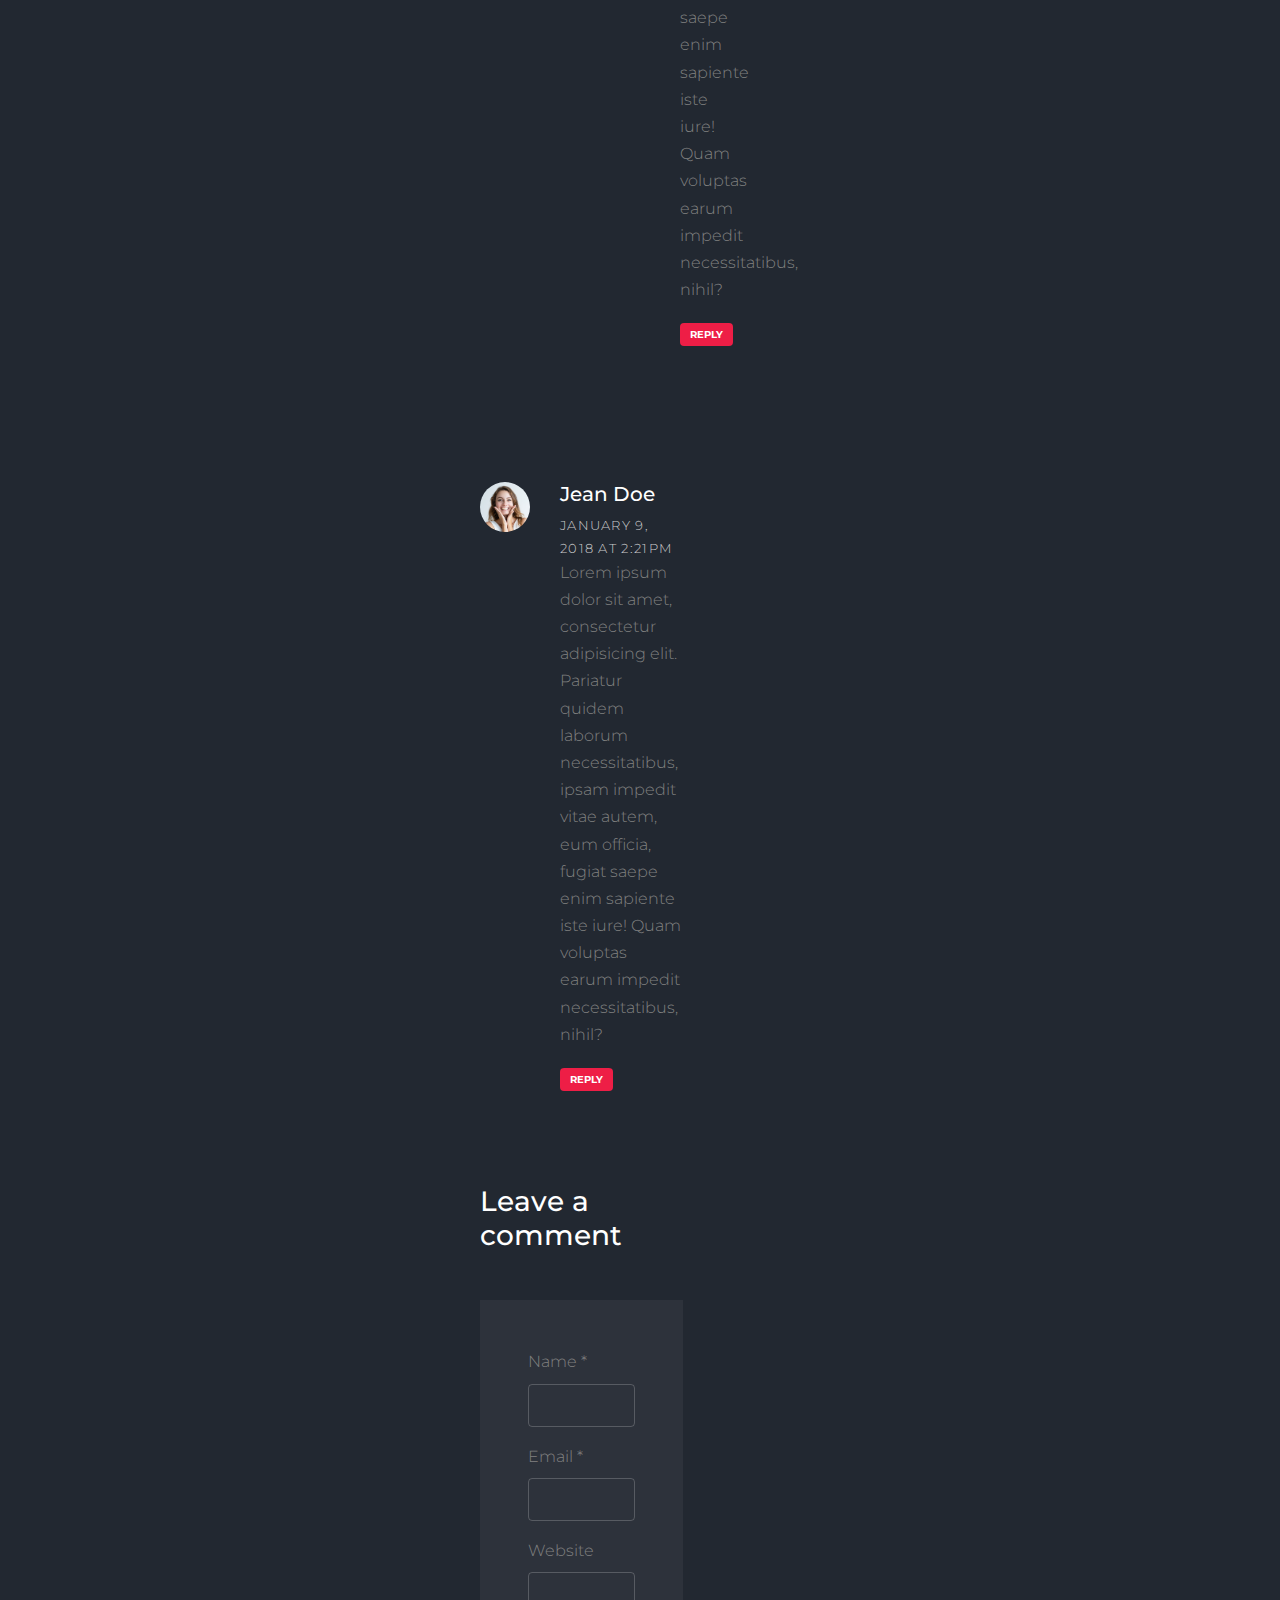
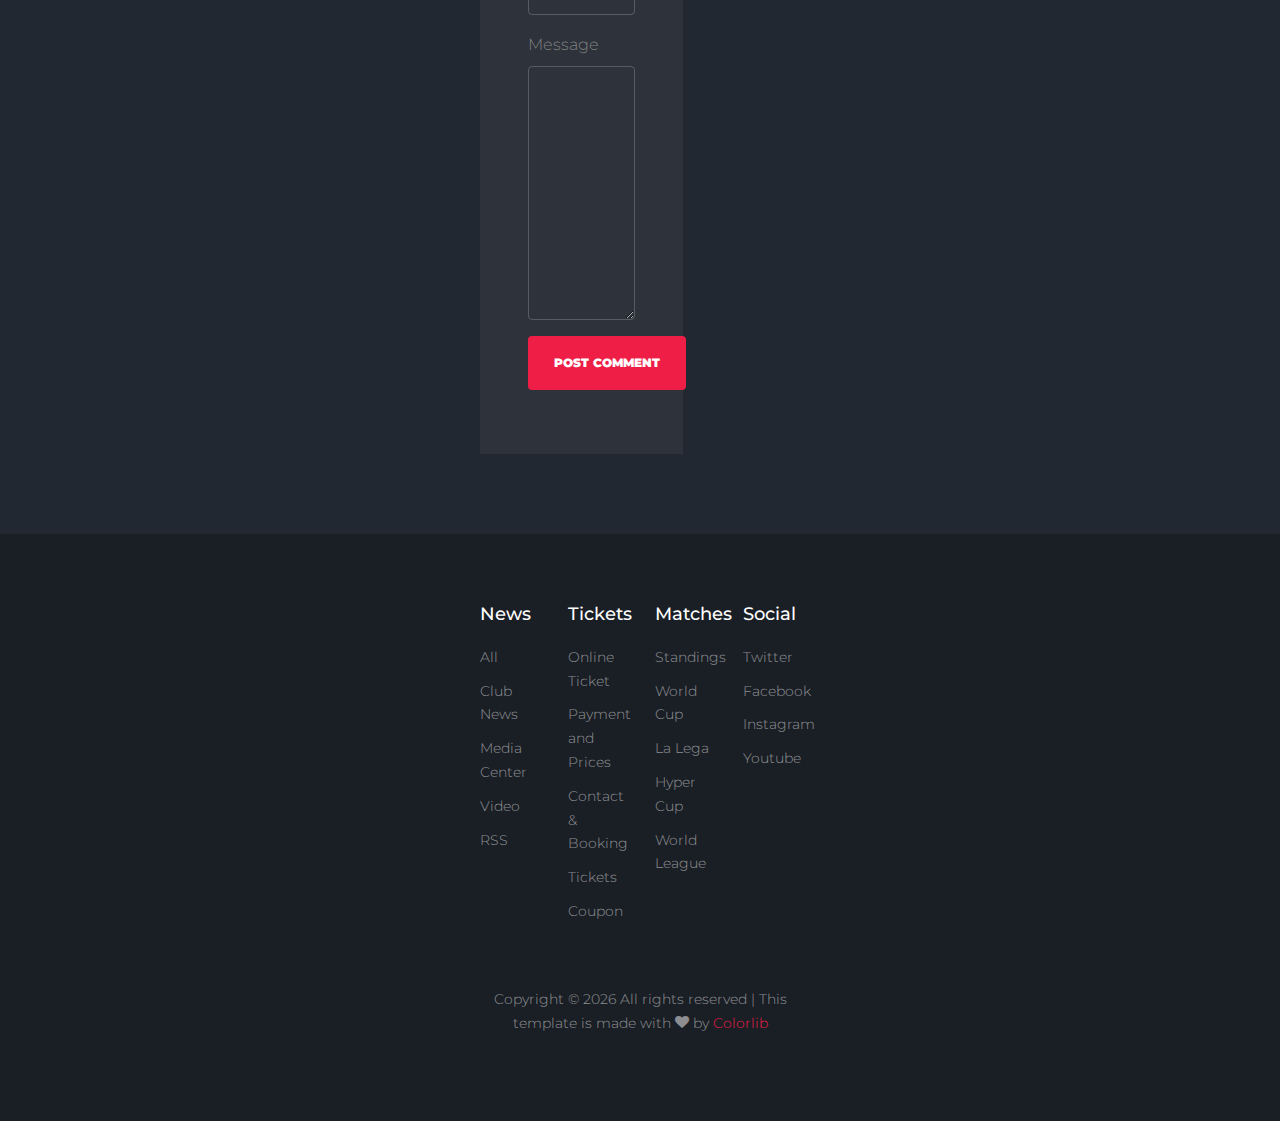
<file: single.html>
<!DOCTYPE html>
<html lang="en">

<head>
  <title>Soccer &mdash; Website by Colorlib</title>
  <meta charset="utf-8">
  <meta name="viewport" content="width=device-width, initial-scale=1, shrink-to-fit=no">


  <link href="https://fonts.googleapis.com/css2?family=Montserrat:wght@400;700&display=swap" rel="stylesheet">

  <link rel="stylesheet" href="fonts/icomoon/style.css">

  <link rel="stylesheet" href="css/bootstrap/bootstrap.css">
  <link rel="stylesheet" href="css/jquery-ui.css">
  <link rel="stylesheet" href="css/owl.carousel.min.css">
  <link rel="stylesheet" href="css/owl.theme.default.min.css">
  <link rel="stylesheet" href="css/owl.theme.default.min.css">

  <link rel="stylesheet" href="css/jquery.fancybox.min.css">

  <link rel="stylesheet" href="css/bootstrap-datepicker.css">

  <link rel="stylesheet" href="fonts/flaticon/font/flaticon.css">

  <link rel="stylesheet" href="css/aos.css">

  <link rel="stylesheet" href="css/style.css">



</head>

<body>

  <div class="site-wrap">

    <div class="site-mobile-menu site-navbar-target">
      <div class="site-mobile-menu-header">
        <div class="site-mobile-menu-close">
          <span class="icon-close2 js-menu-toggle"></span>
        </div>
      </div>
      <div class="site-mobile-menu-body"></div>
    </div>


    <header class="site-navbar py-4" role="banner">

      <div class="container">
        <div class="d-flex align-items-center">
          <div class="site-logo">
            <a href="index.html">
              <img src="images/logo.png" alt="Logo">
            </a>
          </div>
          <div class="ml-auto">
            <nav class="site-navigation position-relative text-right" role="navigation">
              <ul class="site-menu main-menu js-clone-nav mr-auto d-none d-lg-block">
                <li><a href="index.html" class="nav-link">Home</a></li>
                <li><a href="matches.html" class="nav-link">Matches</a></li>
                <li><a href="players.html" class="nav-link">Players</a></li>
                <li class="active"><a href="blog.html" class="nav-link">Blog</a></li>
                <li><a href="contact.html" class="nav-link">Contact</a></li>
              </ul>
            </nav>

            <a href="#" class="d-inline-block d-lg-none site-menu-toggle js-menu-toggle text-black float-right text-white"><span
                class="icon-menu h3 text-white"></span></a>
          </div>
        </div>
      </div>

    </header>

    <div class="hero overlay" style="background-image: url('images/bg_3.jpg');">
      <div class="container">
        <div class="row align-items-center">
          <div class="col-lg-9 mx-auto text-center">
            <h1 class="text-white">Romolu to stay at Real Nadrid?</h1>
            <p><span>May 20, 2020</span> <span class="mx-3">&bullet;</span> <span>by Admin</span></p>
          </div>
        </div>
      </div>
    </div>

    
    <div class="site-section first-section">
      <div class="container">
        <div class="row">
          <div class="col-md-8 blog-content">
            <p class="lead">Lorem ipsum dolor sit amet, consectetur adipisicing elit. Assumenda nihil aspernatur nemo sunt, qui, harum repudiandae quisquam eaque dolore itaque quod tenetur quo quos labore?</p>
            <p>Lorem ipsum dolor sit amet, consectetur adipisicing elit. Quae expedita cumque necessitatibus ducimus debitis totam, quasi praesentium eveniet tempore possimus illo esse, facilis? Corrupti possimus quae ipsa pariatur cumque, accusantium tenetur voluptatibus incidunt reprehenderit, quidem repellat sapiente, id, earum obcaecati.</p>
            <p><img src="images/img_1.jpg" alt="Image" class="img-fluid"></p>

            <blockquote><p>Lorem ipsum dolor sit amet, consectetur adipisicing elit. Provident vero tempora aliquam excepturi labore, ad soluta voluptate necessitatibus. Nulla error beatae, quam, facilis suscipit quaerat aperiam minima eveniet quis placeat.</p></blockquote>

            <p>Eveniet deleniti accusantium nulla natus nobis nam asperiores ipsa minima laudantium vero cumque cupiditate ipsum ratione dicta, expedita quae, officiis provident harum nisi! Esse eligendi ab molestias, quod nostrum hic saepe repudiandae non. Suscipit reiciendis tempora ut, saepe temporibus nemo.</p>
            <p>Accusamus, temporibus, ullam. Voluptate consectetur laborum totam sunt culpa repellat, dolore voluptas. Quaerat cum ducimus aut distinctio sit, facilis corporis ab vel alias, voluptas aliquam, expedita molestias quisquam sequi eligendi nobis ea error omnis consequatur iste deleniti illum, dolorum odit.</p>
            <p>In adipisci corporis at delectus! Cupiditate, voluptas, in architecto odit id error reprehenderit quam quibusdam excepturi distinctio dicta laborum deserunt qui labore dignissimos necessitatibus reiciendis tenetur corporis quas explicabo exercitationem suscipit. Nisi quo nulla, nihil harum obcaecati vel atque quos.</p>
            <p><img src="images/img_2.jpg" alt="Image" class="img-fluid"></p>
            <p>Amet sint explicabo maxime accusantium qui dicta enim quia, nostrum id libero voluptates quae suscipit dolor quam tenetur dolores inventore illo laborum, corporis non ex, debitis quidem obcaecati! Praesentium maiores illo atque error! Earum, et, fugit. Sint, delectus molestiae. Totam.</p>

            <p>Lorem ipsum dolor sit amet, consectetur adipisicing elit. Culpa iste, repudiandae facere aperiam sapiente, officia delectus soluta molestiae nihil corporis animi quos ratione qui labore? Sint eaque perspiciatis minus illum.</p>
            <p>Consectetur porro odio quod iure quaerat cupiditate similique, dolor reprehenderit molestias provident, esse dolorum omnis architecto magni amet corrupti neque ratione sunt beatae perspiciatis? Iste pariatur omnis sed ut itaque.</p>
            <p>Id similique, rem ipsam accusantium iusto dolores sit velit ex quas ea atque, molestiae. Sint, sed. Quisquam, suscipit! Quisquam quibusdam maiores fugiat eligendi eius consequuntur, molestiae saepe commodi expedita nemo!</p>
            <div class="pt-5">
              <p>Categories:  <a href="#">HTML5</a>, <a href="#">Bootstrap 4</a>  Tags: <a href="#">#html</a>, <a href="#">#trends</a></p>
            </div>


            <div class="pt-5">
              <h3 class="mb-5 text-white">6 Comments</h3>
              <ul class="comment-list">
                <li class="comment">
                  <div class="vcard bio">
                    <img src="images/person_1.jpg" alt="Image placeholder">
                  </div>
                  <div class="comment-body">
                    <h3>Jean Doe</h3>
                    <div class="meta">January 9, 2018 at 2:21pm</div>
                    <p>Lorem ipsum dolor sit amet, consectetur adipisicing elit. Pariatur quidem laborum necessitatibus, ipsam impedit vitae autem, eum officia, fugiat saepe enim sapiente iste iure! Quam voluptas earum impedit necessitatibus, nihil?</p>
                    <p><a href="#" class="reply">Reply</a></p>
                  </div>
                </li>

                <li class="comment">
                  <div class="vcard bio">
                    <img src="images/person_1.jpg" alt="Image placeholder">
                  </div>
                  <div class="comment-body">
                    <h3>Jean Doe</h3>
                    <div class="meta">January 9, 2018 at 2:21pm</div>
                    <p>Lorem ipsum dolor sit amet, consectetur adipisicing elit. Pariatur quidem laborum necessitatibus, ipsam impedit vitae autem, eum officia, fugiat saepe enim sapiente iste iure! Quam voluptas earum impedit necessitatibus, nihil?</p>
                    <p><a href="#" class="reply">Reply</a></p>
                  </div>

                  <ul class="children">
                    <li class="comment">
                      <div class="vcard bio">
                        <img src="images/person_1.jpg" alt="Image placeholder">
                      </div>
                      <div class="comment-body">
                        <h3>Jean Doe</h3>
                        <div class="meta">January 9, 2018 at 2:21pm</div>
                        <p>Lorem ipsum dolor sit amet, consectetur adipisicing elit. Pariatur quidem laborum necessitatibus, ipsam impedit vitae autem, eum officia, fugiat saepe enim sapiente iste iure! Quam voluptas earum impedit necessitatibus, nihil?</p>
                        <p><a href="#" class="reply">Reply</a></p>
                      </div>


                      <ul class="children">
                        <li class="comment">
                          <div class="vcard bio">
                            <img src="images/person_1.jpg" alt="Image placeholder">
                          </div>
                          <div class="comment-body">
                            <h3>Jean Doe</h3>
                            <div class="meta">January 9, 2018 at 2:21pm</div>
                            <p>Lorem ipsum dolor sit amet, consectetur adipisicing elit. Pariatur quidem laborum necessitatibus, ipsam impedit vitae autem, eum officia, fugiat saepe enim sapiente iste iure! Quam voluptas earum impedit necessitatibus, nihil?</p>
                            <p><a href="#" class="reply">Reply</a></p>
                          </div>

                            <ul class="children">
                              <li class="comment">
                                <div class="vcard bio">
                                  <img src="images/person_1.jpg" alt="Image placeholder">
                                </div>
                                <div class="comment-body">
                                  <h3>Jean Doe</h3>
                                  <div class="meta">January 9, 2018 at 2:21pm</div>
                                  <p>Lorem ipsum dolor sit amet, consectetur adipisicing elit. Pariatur quidem laborum necessitatibus, ipsam impedit vitae autem, eum officia, fugiat saepe enim sapiente iste iure! Quam voluptas earum impedit necessitatibus, nihil?</p>
                                  <p><a href="#" class="reply">Reply</a></p>
                                </div>
                              </li>
                            </ul>
                        </li>
                      </ul>
                    </li>
                  </ul>
                </li>

                <li class="comment">
                  <div class="vcard bio">
                    <img src="images/person_1.jpg" alt="Image placeholder">
                  </div>
                  <div class="comment-body">
                    <h3>Jean Doe</h3>
                    <div class="meta">January 9, 2018 at 2:21pm</div>
                    <p>Lorem ipsum dolor sit amet, consectetur adipisicing elit. Pariatur quidem laborum necessitatibus, ipsam impedit vitae autem, eum officia, fugiat saepe enim sapiente iste iure! Quam voluptas earum impedit necessitatibus, nihil?</p>
                    <p><a href="#" class="reply">Reply</a></p>
                  </div>
                </li>
              </ul>
              <!-- END comment-list -->
              
              <div class="comment-form-wrap pt-5">
                <h3 class="mb-5">Leave a comment</h3>
                <form action="#" class="p-5 bg-light">
                  <div class="form-group">
                    <label for="name">Name *</label>
                    <input type="text" class="form-control" id="name">
                  </div>
                  <div class="form-group">
                    <label for="email">Email *</label>
                    <input type="email" class="form-control" id="email">
                  </div>
                  <div class="form-group">
                    <label for="website">Website</label>
                    <input type="url" class="form-control" id="website">
                  </div>

                  <div class="form-group">
                    <label for="message">Message</label>
                    <textarea name="" id="message" cols="30" rows="10" class="form-control"></textarea>
                  </div>
                  <div class="form-group">
                    <input type="submit" value="Post Comment" class="btn btn-primary py-3 px-4 text-white">
                  </div>

                </form>
              </div>
            </div>

          </div>
          <div class="col-md-4 sidebar">
            <div class="sidebar-box">
              <form action="#" class="search-form">
                <div class="form-group">
                  <span class="icon fa fa-search"></span>
                  <input type="text" class="form-control" placeholder="Type a keyword and hit enter">
                </div>
              </form>
            </div>
            <div class="sidebar-box">
              <div class="categories">
                <h3 class="text-uppercase">Categories</h3>
                <li><a href="#">Creatives <span>(12)</span></a></li>
                <li><a href="#">News <span>(22)</span></a></li>
                <li><a href="#">Design <span>(37)</span></a></li>
                <li><a href="#">HTML <span>(42)</span></a></li>
                <li><a href="#">Web Development <span>(14)</span></a></li>
              </div>
            </div>
            <div class="sidebar-box">
              <img src="images/person_1.jpg" alt="Image placeholder" class="img-fluid mb-4">
              <h3 class="text-uppercase">About The Author</h3>
              <p>Lorem ipsum dolor sit amet, consectetur adipisicing elit. Ducimus itaque, autem necessitatibus voluptate quod mollitia delectus aut, sunt placeat nam vero culpa sapiente consectetur similique, inventore eos fugit cupiditate numquam!</p>
              <p><a href="#" class="btn btn-primary text-white">Read More</a></p>
            </div>

            <div class="sidebar-box">
              <h3 class="text-uppercase">Paragraph</h3>
              <p>Lorem ipsum dolor sit amet, consectetur adipisicing elit. Ducimus itaque, autem necessitatibus voluptate quod mollitia delectus aut, sunt placeat nam vero culpa sapiente consectetur similique, inventore eos fugit cupiditate numquam!</p>
            </div>
          </div>
        </div>
      </div>
    </div>


    <footer class="footer-section">
      <div class="container">
        <div class="row">
          <div class="col-lg-3">
            <div class="widget mb-3">
              <h3>News</h3>
              <ul class="list-unstyled links">
                <li><a href="#">All</a></li>
                <li><a href="#">Club News</a></li>
                <li><a href="#">Media Center</a></li>
                <li><a href="#">Video</a></li>
                <li><a href="#">RSS</a></li>
              </ul>
            </div>
          </div>
          <div class="col-lg-3">
            <div class="widget mb-3">
              <h3>Tickets</h3>
              <ul class="list-unstyled links">
                <li><a href="#">Online Ticket</a></li>
                <li><a href="#">Payment and Prices</a></li>
                <li><a href="#">Contact &amp; Booking</a></li>
                <li><a href="#">Tickets</a></li>
                <li><a href="#">Coupon</a></li>
              </ul>
            </div>
          </div>
          <div class="col-lg-3">
            <div class="widget mb-3">
              <h3>Matches</h3>
              <ul class="list-unstyled links">
                <li><a href="#">Standings</a></li>
                <li><a href="#">World Cup</a></li>
                <li><a href="#">La Lega</a></li>
                <li><a href="#">Hyper Cup</a></li>
                <li><a href="#">World League</a></li>
              </ul>
            </div>
          </div>

          <div class="col-lg-3">
            <div class="widget mb-3">
              <h3>Social</h3>
              <ul class="list-unstyled links">
                <li><a href="#">Twitter</a></li>
                <li><a href="#">Facebook</a></li>
                <li><a href="#">Instagram</a></li>
                <li><a href="#">Youtube</a></li>
              </ul>
            </div>
          </div>

        </div>

        <div class="row text-center">
          <div class="col-md-12">
            <div class=" pt-5">
              <p>
                <!-- Link back to Colorlib can't be removed. Template is licensed under CC BY 3.0. -->
                Copyright &copy;
                <script>
                  document.write(new Date().getFullYear());
                </script> All rights reserved | This template is made with <i class="icon-heart"
                  aria-hidden="true"></i> by <a href="https://colorlib.com" target="_blank">Colorlib</a>
                <!-- Link back to Colorlib can't be removed. Template is licensed under CC BY 3.0. -->
              </p>
            </div>
          </div>

        </div>
      </div>
    </footer>



  </div>
  <!-- .site-wrap -->

  <script src="js/jquery-3.3.1.min.js"></script>
  <script src="js/jquery-migrate-3.0.1.min.js"></script>
  <script src="js/jquery-ui.js"></script>
  <script src="js/popper.min.js"></script>
  <script src="js/bootstrap.min.js"></script>
  <script src="js/owl.carousel.min.js"></script>
  <script src="js/jquery.stellar.min.js"></script>
  <script src="js/jquery.countdown.min.js"></script>
  <script src="js/bootstrap-datepicker.min.js"></script>
  <script src="js/jquery.easing.1.3.js"></script>
  <script src="js/aos.js"></script>
  <script src="js/jquery.fancybox.min.js"></script>
  <script src="js/jquery.sticky.js"></script>
  <script src="js/jquery.mb.YTPlayer.min.js"></script>


  <script src="js/main.js"></script>

</body>

</html>
</file>
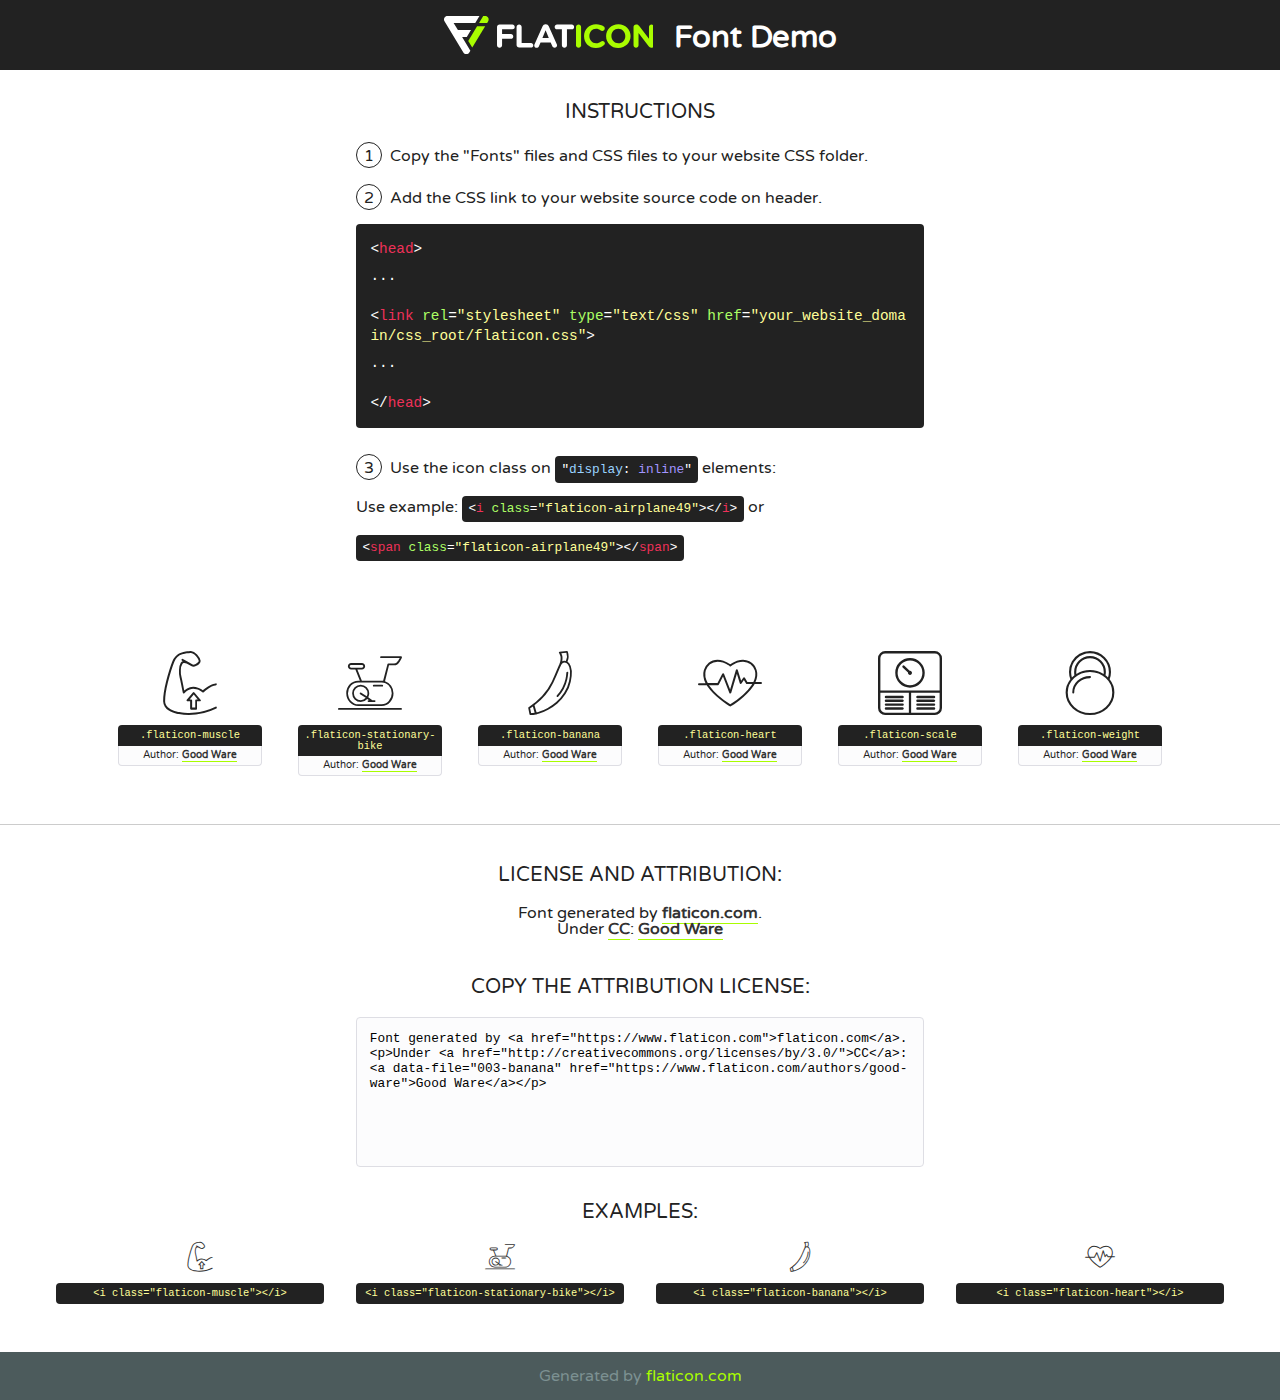
<file: fonts/flaticon/font/flaticon.html>
<!DOCTYPE html>
<!--
  Flaticon icon font: Flaticon
  Creation date: 03/06/2019 10:47
-->
<html>
<!DOCTYPE html>
<html>

<head>
    <title>Flaticon WebFont</title>
    <link href="http://fonts.googleapis.com/css?family=Varela+Round" rel="stylesheet" type="text/css" />
    <link rel="stylesheet" type="text/css" href="flaticon.css">
    <meta charset="UTF-8">
    <style>
    html, body, div, span, applet, object, iframe,
    h1, h2, h3, h4, h5, h6, p, blockquote, pre,
    a, abbr, acronym, address, big, cite, code,
    del, dfn, em, img, ins, kbd, q, s, samp,
    small, strike, strong, sub, sup, tt, var,
    b, u, i, center,
    dl, dt, dd, ol, ul, li,
    fieldset, form, label, legend,
    table, caption, tbody, tfoot, thead, tr, th, td,
    article, aside, canvas, details, embed, 
    figure, figcaption, footer, header, hgroup, 
    menu, nav, output, ruby, section, summary,
    time, mark, audio, video {
        margin: 0;
        padding: 0;
        border: 0;
        font-size: 100%;
        font: inherit;
        vertical-align: baseline;
    }
    /* HTML5 display-role reset for older browsers */
    article, aside, details, figcaption, figure, 
    footer, header, hgroup, menu, nav, section {
        display: block;
    }
    body {
        line-height: 1;
    }
    ol, ul {
        list-style: none;
    }
    blockquote, q {
        quotes: none;
    }
    blockquote:before, blockquote:after,
    q:before, q:after {
        content: '';
        content: none;
    }
    table {
        border-collapse: collapse;
        border-spacing: 0;
    }
    body {
        font-family: 'Varela Round', Helvetica, Arial, sans-serif;
        font-size: 16px;
        color: #222;
    }
    a {
        color: #333;
        border-bottom: 1px solid #a9fd00;
        font-weight: bold;
        text-decoration: none;
    }
    * {
        -moz-box-sizing: border-box;
        -webkit-box-sizing: border-box;
        box-sizing: border-box;
        margin: 0;
        padding: 0;
    }
    [class^="flaticon-"]:before, [class*=" flaticon-"]:before, [class^="flaticon-"]:after, [class*=" flaticon-"]:after {
        font-family: Flaticon;
        font-size: 30px;
        font-style: normal;
        margin-left: 20px;
        color: #333;
    }
    .wrapper {
        max-width: 600px;
        margin: auto;
        padding: 0 1em;
    }
    .title {
        font-size: 1.25em;
        text-align: center;
        margin-bottom: 1em;
        text-transform: uppercase;
    }
    header {
        text-align: center;
        background-color: #222;
        color: #fff;
        padding: 1em;
    }
    header .logo {
        width: 210px;
        height: 38px;
        display: inline-block;
        vertical-align: middle;
        margin-right: 1em;
        border: none;
    }
    header strong {
        font-size: 1.95em;
        font-weight: bold;
        vertical-align: middle;
        margin-top: 5px;
        display: inline-block;
    }
    .demo {
        margin: 2em auto;
        line-height: 1.25em;
    }
    .demo ul li {
        margin-bottom: 1em;
    }
    .demo ul li .num {
        color: #222;
        border-radius: 20px;
        display: inline-block;
        width: 26px;
        padding: 3px;
        height: 26px;
        text-align: center;
        margin-right: 0.5em;
        border: 1px solid #222;
    }
    .demo ul li code {
        background-color: #222;
        border-radius: 4px;
        padding: 0.25em 0.5em;
        display: inline-block;
        color: #fff;
        font-family: Consolas,Monaco,Lucida Console,Liberation Mono,DejaVu Sans Mono,Bitstream Vera Sans Mono,Courier New, monospace;
        font-weight: lighter;
        margin-top: 1em;
        font-size: 0.8em;
        word-break: break-all;
    }
    .demo ul li code.big {
        padding: 1em;
        font-size: 0.9em;
    }
    .demo ul li code .red {
        color: #EF3159;
    }
    .demo ul li code .green {
        color: #ACFF65;
    }
    .demo ul li code .yellow {
        color: #FFFF99;
    }
    .demo ul li code .blue {
        color: #99D3FF;
    }
    .demo ul li code .purple {
        color: #A295FF;
    }
    .demo ul li code .dots {
        margin-top: 0.5em;
        display: block;
    }
    #glyphs {
        border-bottom: 1px solid #ccc;
        padding: 2em 0;
        text-align: center;
    }
    .glyph {
        display: inline-block;
        width: 9em;
        margin: 1em;
        text-align: center;
        vertical-align: top;
        background: #FFF;
    }
    .glyph .glyph-icon {
        padding: 10px;
        display: block;
        font-family:"Flaticon";
        font-size: 64px;
        line-height: 1;
    }
    .glyph .glyph-icon:before {
        font-size: 64px;
        color: #222;
        margin-left: 0;
    }
    .class-name {
        font-size: 0.65em;
        background-color: #222;
        color: #fff;
        border-radius: 4px 4px 0 0;
        padding: 0.5em;
        color: #FFFF99;
        font-family: Consolas,Monaco,Lucida Console,Liberation Mono,DejaVu Sans Mono,Bitstream Vera Sans Mono,Courier New, monospace;
    }
    .author-name {
        font-size: 0.6em;
        background-color: #fcfcfd;
        border: 1px solid #DEDEE4;
        border-top: 0;
        border-radius: 0 0 4px 4px;
        padding: 0.5em;
    }
    .class-name:last-child {
        font-size: 10px;
        color:#888;
    }
    .class-name:last-child a {
        font-size: 10px;
        color:#555;
    }
    .class-name:last-child a:hover {
        color:#a9fd00;
    }
    .glyph > input {
        display: block;
        width: 100px;
        margin: 5px auto;
        text-align: center;
        font-size: 12px;
        cursor: text;
    }
    .glyph > input.icon-input {
        font-family:"Flaticon";
        font-size: 16px;
        margin-bottom: 10px;
    }
    .attribution .title {
        margin-top: 2em;
    }
    .attribution textarea {
        background-color: #fcfcfd;
        padding: 1em;
        border: none;
        box-shadow: none;
        border: 1px solid #DEDEE4;
        border-radius: 4px;
        resize: none;
        width: 100%;
        height: 150px;
        font-size: 0.8em;
        font-family: Consolas,Monaco,Lucida Console,Liberation Mono,DejaVu Sans Mono,Bitstream Vera Sans Mono,Courier New, monospace;
        -webkit-appearance: none;
    }
    .iconsuse {
        margin: 2em auto;
        text-align: center;
        max-width: 1200px;
    }
    .iconsuse:after {
        content: '';
        display: table;
        clear: both;
    }
    .iconsuse .image {
        float: left;
        width: 25%;
        padding: 0 1em;
    }
    .iconsuse .image p {
        margin-bottom: 1em;
    }
    .iconsuse .image span {
        display: block;
        font-size: 0.65em;
        background-color: #222;
        color: #fff;
        border-radius: 4px;
        padding: 0.5em;
        color: #FFFF99;
        margin-top: 1em;
        font-family: Consolas,Monaco,Lucida Console,Liberation Mono,DejaVu Sans Mono,Bitstream Vera Sans Mono,Courier New, monospace;
    }
    #footer {
        text-align: center;
        background-color: #4C5B5C;
        color: #7c9192;
        padding: 1em;
    }
    #footer a {
        border: none;
        color: #a9fd00;
        font-weight: normal;
    }
    @media (max-width: 960px) {
        .iconsuse .image {
            width: 50%;
        }
    }
    @media (max-width: 560px) {
        .iconsuse .image {
            width: 100%;
        }
    }
    </style>
</head>

<body class="characters-off">

    <header>
        <a href="https://www.flaticon.com" target="_blank" class="logo">
            <svg version="1.1" xmlns="http://www.w3.org/2000/svg" xmlns:xlink="http://www.w3.org/1999/xlink" xmlns:a="http://ns.adobe.com/AdobeSVGViewerExtensions/3.0/" viewBox="0 0 560.875 102.036" enable-background="new 0 0 560.875 102.036" xml:space="preserve">
                <defs>
                </defs>
                <g>
                    <g class="letters">
                        <path fill="#ffffff" d="M141.596,29.675c0-3.777,2.985-6.767,6.764-6.767h34.438c3.426,0,6.15,2.728,6.15,6.15
                        c0,3.43-2.724,6.149-6.15,6.149h-27.674v13.091h23.719c3.429,0,6.151,2.724,6.151,6.15c0,3.43-2.723,6.149-6.151,6.149h-23.719
                        v17.574c0,3.773-2.986,6.761-6.764,6.761c-3.779,0-6.764-2.989-6.764-6.761V29.675z"></path>
                        <path fill="#ffffff" d="M193.844,29.149c0-3.781,2.985-6.767,6.764-6.767c3.776,0,6.763,2.985,6.763,6.767v42.957h25.039
                        c3.426,0,6.149,2.726,6.149,6.153c0,3.425-2.723,6.15-6.149,6.15h-31.802c-3.779,0-6.764-2.986-6.764-6.768V29.149z"></path>
                        <path fill="#ffffff" d="M241.891,75.71l21.438-48.407c1.492-3.341,4.215-5.357,7.906-5.357h0.792
                        c3.686,0,6.323,2.017,7.815,5.357l21.439,48.407c0.436,0.967,0.701,1.845,0.701,2.723c0,3.602-2.809,6.501-6.414,6.501
                        c-3.161,0-5.269-1.845-6.499-4.655l-4.132-9.661h-27.059l-4.301,10.102c-1.144,2.631-3.426,4.214-6.237,4.214
                        c-3.517,0-6.24-2.81-6.24-6.325C241.1,77.64,241.451,76.677,241.891,75.71z M279.932,58.666l-8.521-20.297l-8.526,20.297H279.932
                        z"></path>
                        <path fill="#ffffff" d="M314.864,35.387H301.86c-3.429,0-6.239-2.813-6.239-6.238c0-3.429,2.811-6.24,6.239-6.24h39.533
                        c3.426,0,6.237,2.811,6.237,6.24c0,3.425-2.811,6.238-6.237,6.238h-13.001v42.785c0,3.773-2.99,6.761-6.764,6.761
                        c-3.779,0-6.764-2.989-6.764-6.761V35.387z"></path>
                        <path fill="#A9FD00" d="M352.615,29.149c0-3.781,2.985-6.767,6.767-6.767c3.774,0,6.761,2.985,6.761,6.767v49.024
                        c0,3.773-2.987,6.761-6.761,6.761c-3.781,0-6.767-2.989-6.767-6.761V29.149z"></path>
                        <path fill="#A9FD00" d="M374.132,53.836v-0.179c0-17.481,13.178-31.801,32.065-31.801c9.22,0,15.459,2.458,20.557,6.238
                        c1.402,1.054,2.637,2.985,2.637,5.357c0,3.692-2.985,6.59-6.681,6.59c-1.845,0-3.071-0.702-4.044-1.319
                        c-3.776-2.813-7.729-4.393-12.562-4.393c-10.364,0-17.831,8.611-17.831,19.154v0.173c0,10.542,7.291,19.329,17.831,19.329
                        c5.715,0,9.492-1.756,13.359-4.834c1.049-0.874,2.458-1.491,4.039-1.491c3.429,0,6.325,2.813,6.325,6.236
                        c0,2.106-1.056,3.78-2.282,4.834c-5.539,4.834-12.036,7.733-21.878,7.733C387.572,85.464,374.132,71.493,374.132,53.836z"></path>
                        <path fill="#A9FD00" d="M433.009,53.836v-0.179c0-17.481,13.79-31.801,32.766-31.801c18.981,0,32.592,14.143,32.592,31.628v0.173
                        c0,17.483-13.785,31.807-32.769,31.807C446.625,85.464,433.009,71.32,433.009,53.836z M484.224,53.836v-0.179
                        c0-10.539-7.725-19.326-18.626-19.326c-10.893,0-18.449,8.611-18.449,19.154v0.173c0,10.542,7.73,19.329,18.626,19.329
                        C476.676,72.986,484.224,64.378,484.224,53.836z"></path>
                        <path fill="#A9FD00" d="M506.233,29.321c0-3.774,2.99-6.763,6.767-6.763h1.401c3.252,0,5.183,1.583,7.029,3.953l26.093,34.265
                        V29.059c0-3.692,2.99-6.677,6.681-6.677c3.683,0,6.671,2.985,6.671,6.677v48.934c0,3.78-2.987,6.765-6.764,6.765h-0.436
                        c-3.257,0-5.188-1.581-7.034-3.953l-27.056-35.492v32.944c0,3.687-2.985,6.676-6.678,6.676c-3.683,0-6.673-2.989-6.673-6.676
                        V29.321z"></path>
                    </g>
                    <g class="insignia">
                        <path fill="#ffffff" d="M48.372,56.137h12.517l11.156-18.537H37.186L25.688,18.539h57.825L94.668,0H9.271
                        C5.925,0,2.842,1.801,1.198,4.716c-1.644,2.907-1.593,6.482,0.134,9.343l50.38,83.501c1.678,2.781,4.689,4.476,7.938,4.476
                        c3.246,0,6.257-1.695,7.935-4.476l2.898-4.804L48.372,56.137z"></path>
                        <g class="i">
                            <path fill="#A9FD00" d="M93.575,18.539h0.031v0.004l21.652,0.004l2.705-4.488c1.727-2.861,1.778-6.436,0.133-9.343
                            C116.454,1.801,113.371,0,110.026,0h-5.294L93.575,18.539z"></path>
                            <polygon fill="#A9FD00" points="88.291,27.356 64.725,66.486 75.519,84.404 109.942,27.356"></polygon>
                        </g>
                    </g>
                </g>
            </svg>
        </a>
        <strong>Font Demo</strong>
    </header>


    <section class="demo wrapper">

        <p class="title">Instructions</p>

        <ul>
            <li>
                <span class="num">1</span>Copy the "Fonts" files and CSS files to your website CSS folder.
            </li>
            <li>
                <span class="num">2</span>Add the CSS link to your website source code on header.
                <code class="big">
                    &lt;<span class="red">head</span>&gt;
                    <br/><span class="dots">...</span>
                    <br/>&lt;<span class="red">link</span> <span class="green">rel</span>=<span class="yellow">"stylesheet"</span> <span class="green">type</span>=<span class="yellow">"text/css"</span> <span class="green">href</span>=<span class="yellow">"your_website_domain/css_root/flaticon.css"</span>&gt;
                    <br/><span class="dots">...</span>
                    <br/>&lt;/<span class="red">head</span>&gt;
                </code>
            </li>

            <li>
                <p>
                    <span class="num">3</span>Use the icon class on <code>"<span class="blue">display</span>:<span class="purple"> inline</span>"</code> elements:
                    <br />
                    Use example: <code>&lt;<span class="red">i</span> <span class="green">class</span>=<span class="yellow">&quot;flaticon-airplane49&quot;</span>&gt;&lt;/<span class="red">i</span>&gt;</code> or <code>&lt;<span class="red">span</span> <span class="green">class</span>=<span class="yellow">&quot;flaticon-airplane49&quot;</span>&gt;&lt;/<span class="red">span</span>&gt;</code>
            </li>
        </ul>

    </section>




   <section id="glyphs">          
    
      
        <div class="glyph"><div class="glyph-icon flaticon-muscle"></div>
            <div class="class-name">.flaticon-muscle</div>
            <div class="author-name">Author: <a data-file="001-muscle" href="https://www.flaticon.com/authors/good-ware">Good Ware</a> </div> 
        </div>        
        
        <div class="glyph"><div class="glyph-icon flaticon-stationary-bike"></div>
            <div class="class-name">.flaticon-stationary-bike</div>
            <div class="author-name">Author: <a data-file="002-stationary-bike" href="https://www.flaticon.com/authors/good-ware">Good Ware</a> </div> 
        </div>        
        
        <div class="glyph"><div class="glyph-icon flaticon-banana"></div>
            <div class="class-name">.flaticon-banana</div>
            <div class="author-name">Author: <a data-file="003-banana" href="https://www.flaticon.com/authors/good-ware">Good Ware</a> </div> 
        </div>        
        
        <div class="glyph"><div class="glyph-icon flaticon-heart"></div>
            <div class="class-name">.flaticon-heart</div>
            <div class="author-name">Author: <a data-file="004-heart" href="https://www.flaticon.com/authors/good-ware">Good Ware</a> </div> 
        </div>        
        
        <div class="glyph"><div class="glyph-icon flaticon-scale"></div>
            <div class="class-name">.flaticon-scale</div>
            <div class="author-name">Author: <a data-file="005-scale" href="https://www.flaticon.com/authors/good-ware">Good Ware</a> </div> 
        </div>        
        
        <div class="glyph"><div class="glyph-icon flaticon-weight"></div>
            <div class="class-name">.flaticon-weight</div>
            <div class="author-name">Author: <a data-file="006-weight" href="https://www.flaticon.com/authors/good-ware">Good Ware</a> </div> 
        </div>        
        

    </section>



    <section class="attribution wrapper"   style="text-align:center;">

      <div class="title">License and attribution:</div><div class="attrDiv">Font generated by <a href="https://www.flaticon.com">flaticon.com</a>. <div><p>Under <a href="http://creativecommons.org/licenses/by/3.0/">CC</a>: <a data-file="003-banana" href="https://www.flaticon.com/authors/good-ware">Good Ware</a></p>  </div>
      </div>
      <div class="title">Copy the Attribution License:</div>

    <textarea onclick="this.focus();this.select();">Font generated by &lt;a href=&quot;https://www.flaticon.com&quot;&gt;flaticon.com&lt;/a&gt;. <p>Under <a href="http://creativecommons.org/licenses/by/3.0/">CC</a>: <a data-file="003-banana" href="https://www.flaticon.com/authors/good-ware">Good Ware</a></p>  
     </textarea>

    </section>

    <section class="iconsuse">

          <div class="title">Examples:</div>            
             
            <div class="image">
                <p>
                    <i class="glyph-icon flaticon-muscle"></i> 
                    <span>&lt;i class=&quot;flaticon-muscle&quot;&gt;&lt;/i&gt;</span>
                </p>
            </div>
            
            <div class="image">
                <p>
                    <i class="glyph-icon flaticon-stationary-bike"></i> 
                    <span>&lt;i class=&quot;flaticon-stationary-bike&quot;&gt;&lt;/i&gt;</span>
                </p>
            </div>
            
            <div class="image">
                <p>
                    <i class="glyph-icon flaticon-banana"></i> 
                    <span>&lt;i class=&quot;flaticon-banana&quot;&gt;&lt;/i&gt;</span>
                </p>
            </div>
            
            <div class="image">
                <p>
                    <i class="glyph-icon flaticon-heart"></i> 
                    <span>&lt;i class=&quot;flaticon-heart&quot;&gt;&lt;/i&gt;</span>
                </p>
            </div>
                       
        </div>
                            
    </section>

<div id="footer">
    <div>Generated by <a href="https://www.flaticon.com">flaticon.com</a>
    </div>
</div>



</body>
</html>
</file>
<file: fonts/icomoon/style.css>
@font-face {
  font-family: 'icomoon';
  src:  url('fonts/icomoon.eot?10si43');
  src:  url('fonts/icomoon.eot?10si43#iefix') format('embedded-opentype'),
    url('fonts/icomoon.ttf?10si43') format('truetype'),
    url('fonts/icomoon.woff?10si43') format('woff'),
    url('fonts/icomoon.svg?10si43#icomoon') format('svg');
  font-weight: normal;
  font-style: normal;
}

[class^="icon-"], [class*=" icon-"] {
  /* use !important to prevent issues with browser extensions that change fonts */
  font-family: 'icomoon' !important;
  speak: none;
  font-style: normal;
  font-weight: normal;
  font-variant: normal;
  text-transform: none;
  line-height: 1;

  /* Better Font Rendering =========== */
  -webkit-font-smoothing: antialiased;
  -moz-osx-font-smoothing: grayscale;
}

.icon-asterisk:before {
  content: "\f069";
}
.icon-plus:before {
  content: "\f067";
}
.icon-question:before {
  content: "\f128";
}
.icon-minus:before {
  content: "\f068";
}
.icon-glass:before {
  content: "\f000";
}
.icon-music:before {
  content: "\f001";
}
.icon-search:before {
  content: "\f002";
}
.icon-envelope-o:before {
  content: "\f003";
}
.icon-heart:before {
  content: "\f004";
}
.icon-star:before {
  content: "\f005";
}
.icon-star-o:before {
  content: "\f006";
}
.icon-user:before {
  content: "\f007";
}
.icon-film:before {
  content: "\f008";
}
.icon-th-large:before {
  content: "\f009";
}
.icon-th:before {
  content: "\f00a";
}
.icon-th-list:before {
  content: "\f00b";
}
.icon-check:before {
  content: "\f00c";
}
.icon-close:before {
  content: "\f00d";
}
.icon-remove:before {
  content: "\f00d";
}
.icon-times:before {
  content: "\f00d";
}
.icon-search-plus:before {
  content: "\f00e";
}
.icon-search-minus:before {
  content: "\f010";
}
.icon-power-off:before {
  content: "\f011";
}
.icon-signal:before {
  content: "\f012";
}
.icon-cog:before {
  content: "\f013";
}
.icon-gear:before {
  content: "\f013";
}
.icon-trash-o:before {
  content: "\f014";
}
.icon-home:before {
  content: "\f015";
}
.icon-file-o:before {
  content: "\f016";
}
.icon-clock-o:before {
  content: "\f017";
}
.icon-road:before {
  content: "\f018";
}
.icon-download:before {
  content: "\f019";
}
.icon-arrow-circle-o-down:before {
  content: "\f01a";
}
.icon-arrow-circle-o-up:before {
  content: "\f01b";
}
.icon-inbox:before {
  content: "\f01c";
}
.icon-play-circle-o:before {
  content: "\f01d";
}
.icon-repeat:before {
  content: "\f01e";
}
.icon-rotate-right:before {
  content: "\f01e";
}
.icon-refresh:before {
  content: "\f021";
}
.icon-list-alt:before {
  content: "\f022";
}
.icon-lock:before {
  content: "\f023";
}
.icon-flag:before {
  content: "\f024";
}
.icon-headphones:before {
  content: "\f025";
}
.icon-volume-off:before {
  content: "\f026";
}
.icon-volume-down:before {
  content: "\f027";
}
.icon-volume-up:before {
  content: "\f028";
}
.icon-qrcode:before {
  content: "\f029";
}
.icon-barcode:before {
  content: "\f02a";
}
.icon-tag:before {
  content: "\f02b";
}
.icon-tags:before {
  content: "\f02c";
}
.icon-book:before {
  content: "\f02d";
}
.icon-bookmark:before {
  content: "\f02e";
}
.icon-print:before {
  content: "\f02f";
}
.icon-camera:before {
  content: "\f030";
}
.icon-font:before {
  content: "\f031";
}
.icon-bold:before {
  content: "\f032";
}
.icon-italic:before {
  content: "\f033";
}
.icon-text-height:before {
  content: "\f034";
}
.icon-text-width:before {
  content: "\f035";
}
.icon-align-left:before {
  content: "\f036";
}
.icon-align-center:before {
  content: "\f037";
}
.icon-align-right:before {
  content: "\f038";
}
.icon-align-justify:before {
  content: "\f039";
}
.icon-list:before {
  content: "\f03a";
}
.icon-dedent:before {
  content: "\f03b";
}
.icon-outdent:before {
  content: "\f03b";
}
.icon-indent:before {
  content: "\f03c";
}
.icon-video-camera:before {
  content: "\f03d";
}
.icon-image:before {
  content: "\f03e";
}
.icon-photo:before {
  content: "\f03e";
}
.icon-picture-o:before {
  content: "\f03e";
}
.icon-pencil:before {
  content: "\f040";
}
.icon-map-marker:before {
  content: "\f041";
}
.icon-adjust:before {
  content: "\f042";
}
.icon-tint:before {
  content: "\f043";
}
.icon-edit:before {
  content: "\f044";
}
.icon-pencil-square-o:before {
  content: "\f044";
}
.icon-share-square-o:before {
  content: "\f045";
}
.icon-check-square-o:before {
  content: "\f046";
}
.icon-arrows:before {
  content: "\f047";
}
.icon-step-backward:before {
  content: "\f048";
}
.icon-fast-backward:before {
  content: "\f049";
}
.icon-backward:before {
  content: "\f04a";
}
.icon-play:before {
  content: "\f04b";
}
.icon-pause:before {
  content: "\f04c";
}
.icon-stop:before {
  content: "\f04d";
}
.icon-forward:before {
  content: "\f04e";
}
.icon-fast-forward:before {
  content: "\f050";
}
.icon-step-forward:before {
  content: "\f051";
}
.icon-eject:before {
  content: "\f052";
}
.icon-chevron-left:before {
  content: "\f053";
}
.icon-chevron-right:before {
  content: "\f054";
}
.icon-plus-circle:before {
  content: "\f055";
}
.icon-minus-circle:before {
  content: "\f056";
}
.icon-times-circle:before {
  content: "\f057";
}
.icon-check-circle:before {
  content: "\f058";
}
.icon-question-circle:before {
  content: "\f059";
}
.icon-info-circle:before {
  content: "\f05a";
}
.icon-crosshairs:before {
  content: "\f05b";
}
.icon-times-circle-o:before {
  content: "\f05c";
}
.icon-check-circle-o:before {
  content: "\f05d";
}
.icon-ban:before {
  content: "\f05e";
}
.icon-arrow-left:before {
  content: "\f060";
}
.icon-arrow-right:before {
  content: "\f061";
}
.icon-arrow-up:before {
  content: "\f062";
}
.icon-arrow-down:before {
  content: "\f063";
}
.icon-mail-forward:before {
  content: "\f064";
}
.icon-share:before {
  content: "\f064";
}
.icon-expand:before {
  content: "\f065";
}
.icon-compress:before {
  content: "\f066";
}
.icon-exclamation-circle:before {
  content: "\f06a";
}
.icon-gift:before {
  content: "\f06b";
}
.icon-leaf:before {
  content: "\f06c";
}
.icon-fire:before {
  content: "\f06d";
}
.icon-eye:before {
  content: "\f06e";
}
.icon-eye-slash:before {
  content: "\f070";
}
.icon-exclamation-triangle:before {
  content: "\f071";
}
.icon-warning:before {
  content: "\f071";
}
.icon-plane:before {
  content: "\f072";
}
.icon-calendar:before {
  content: "\f073";
}
.icon-random:before {
  content: "\f074";
}
.icon-comment:before {
  content: "\f075";
}
.icon-magnet:before {
  content: "\f076";
}
.icon-chevron-up:before {
  content: "\f077";
}
.icon-chevron-down:before {
  content: "\f078";
}
.icon-retweet:before {
  content: "\f079";
}
.icon-shopping-cart:before {
  content: "\f07a";
}
.icon-folder:before {
  content: "\f07b";
}
.icon-folder-open:before {
  content: "\f07c";
}
.icon-arrows-v:before {
  content: "\f07d";
}
.icon-arrows-h:before {
  content: "\f07e";
}
.icon-bar-chart:before {
  content: "\f080";
}
.icon-bar-chart-o:before {
  content: "\f080";
}
.icon-twitter-square:before {
  content: "\f081";
}
.icon-facebook-square:before {
  content: "\f082";
}
.icon-camera-retro:before {
  content: "\f083";
}
.icon-key:before {
  content: "\f084";
}
.icon-cogs:before {
  content: "\f085";
}
.icon-gears:before {
  content: "\f085";
}
.icon-comments:before {
  content: "\f086";
}
.icon-thumbs-o-up:before {
  content: "\f087";
}
.icon-thumbs-o-down:before {
  content: "\f088";
}
.icon-star-half:before {
  content: "\f089";
}
.icon-heart-o:before {
  content: "\f08a";
}
.icon-sign-out:before {
  content: "\f08b";
}
.icon-linkedin-square:before {
  content: "\f08c";
}
.icon-thumb-tack:before {
  content: "\f08d";
}
.icon-external-link:before {
  content: "\f08e";
}
.icon-sign-in:before {
  content: "\f090";
}
.icon-trophy:before {
  content: "\f091";
}
.icon-github-square:before {
  content: "\f092";
}
.icon-upload:before {
  content: "\f093";
}
.icon-lemon-o:before {
  content: "\f094";
}
.icon-phone:before {
  content: "\f095";
}
.icon-square-o:before {
  content: "\f096";
}
.icon-bookmark-o:before {
  content: "\f097";
}
.icon-phone-square:before {
  content: "\f098";
}
.icon-twitter:before {
  content: "\f099";
}
.icon-facebook:before {
  content: "\f09a";
}
.icon-facebook-f:before {
  content: "\f09a";
}
.icon-github:before {
  content: "\f09b";
}
.icon-unlock:before {
  content: "\f09c";
}
.icon-credit-card:before {
  content: "\f09d";
}
.icon-feed:before {
  content: "\f09e";
}
.icon-rss:before {
  content: "\f09e";
}
.icon-hdd-o:before {
  content: "\f0a0";
}
.icon-bullhorn:before {
  content: "\f0a1";
}
.icon-bell-o:before {
  content: "\f0a2";
}
.icon-certificate:before {
  content: "\f0a3";
}
.icon-hand-o-right:before {
  content: "\f0a4";
}
.icon-hand-o-left:before {
  content: "\f0a5";
}
.icon-hand-o-up:before {
  content: "\f0a6";
}
.icon-hand-o-down:before {
  content: "\f0a7";
}
.icon-arrow-circle-left:before {
  content: "\f0a8";
}
.icon-arrow-circle-right:before {
  content: "\f0a9";
}
.icon-arrow-circle-up:before {
  content: "\f0aa";
}
.icon-arrow-circle-down:before {
  content: "\f0ab";
}
.icon-globe:before {
  content: "\f0ac";
}
.icon-wrench:before {
  content: "\f0ad";
}
.icon-tasks:before {
  content: "\f0ae";
}
.icon-filter:before {
  content: "\f0b0";
}
.icon-briefcase:before {
  content: "\f0b1";
}
.icon-arrows-alt:before {
  content: "\f0b2";
}
.icon-group:before {
  content: "\f0c0";
}
.icon-users:before {
  content: "\f0c0";
}
.icon-chain:before {
  content: "\f0c1";
}
.icon-link:before {
  content: "\f0c1";
}
.icon-cloud:before {
  content: "\f0c2";
}
.icon-flask:before {
  content: "\f0c3";
}
.icon-cut:before {
  content: "\f0c4";
}
.icon-scissors:before {
  content: "\f0c4";
}
.icon-copy:before {
  content: "\f0c5";
}
.icon-files-o:before {
  content: "\f0c5";
}
.icon-paperclip:before {
  content: "\f0c6";
}
.icon-floppy-o:before {
  content: "\f0c7";
}
.icon-save:before {
  content: "\f0c7";
}
.icon-square:before {
  content: "\f0c8";
}
.icon-bars:before {
  content: "\f0c9";
}
.icon-navicon:before {
  content: "\f0c9";
}
.icon-reorder:before {
  content: "\f0c9";
}
.icon-list-ul:before {
  content: "\f0ca";
}
.icon-list-ol:before {
  content: "\f0cb";
}
.icon-strikethrough:before {
  content: "\f0cc";
}
.icon-underline:before {
  content: "\f0cd";
}
.icon-table:before {
  content: "\f0ce";
}
.icon-magic:before {
  content: "\f0d0";
}
.icon-truck:before {
  content: "\f0d1";
}
.icon-pinterest:before {
  content: "\f0d2";
}
.icon-pinterest-square:before {
  content: "\f0d3";
}
.icon-google-plus-square:before {
  content: "\f0d4";
}
.icon-google-plus:before {
  content: "\f0d5";
}
.icon-money:before {
  content: "\f0d6";
}
.icon-caret-down:before {
  content: "\f0d7";
}
.icon-caret-up:before {
  content: "\f0d8";
}
.icon-caret-left:before {
  content: "\f0d9";
}
.icon-caret-right:before {
  content: "\f0da";
}
.icon-columns:before {
  content: "\f0db";
}
.icon-sort:before {
  content: "\f0dc";
}
.icon-unsorted:before {
  content: "\f0dc";
}
.icon-sort-desc:before {
  content: "\f0dd";
}
.icon-sort-down:before {
  content: "\f0dd";
}
.icon-sort-asc:before {
  content: "\f0de";
}
.icon-sort-up:before {
  content: "\f0de";
}
.icon-envelope:before {
  content: "\f0e0";
}
.icon-linkedin:before {
  content: "\f0e1";
}
.icon-rotate-left:before {
  content: "\f0e2";
}
.icon-undo:before {
  content: "\f0e2";
}
.icon-gavel:before {
  content: "\f0e3";
}
.icon-legal:before {
  content: "\f0e3";
}
.icon-dashboard:before {
  content: "\f0e4";
}
.icon-tachometer:before {
  content: "\f0e4";
}
.icon-comment-o:before {
  content: "\f0e5";
}
.icon-comments-o:before {
  content: "\f0e6";
}
.icon-bolt:before {
  content: "\f0e7";
}
.icon-flash:before {
  content: "\f0e7";
}
.icon-sitemap:before {
  content: "\f0e8";
}
.icon-umbrella:before {
  content: "\f0e9";
}
.icon-clipboard:before {
  content: "\f0ea";
}
.icon-paste:before {
  content: "\f0ea";
}
.icon-lightbulb-o:before {
  content: "\f0eb";
}
.icon-exchange:before {
  content: "\f0ec";
}
.icon-cloud-download:before {
  content: "\f0ed";
}
.icon-cloud-upload:before {
  content: "\f0ee";
}
.icon-user-md:before {
  content: "\f0f0";
}
.icon-stethoscope:before {
  content: "\f0f1";
}
.icon-suitcase:before {
  content: "\f0f2";
}
.icon-bell:before {
  content: "\f0f3";
}
.icon-coffee:before {
  content: "\f0f4";
}
.icon-cutlery:before {
  content: "\f0f5";
}
.icon-file-text-o:before {
  content: "\f0f6";
}
.icon-building-o:before {
  content: "\f0f7";
}
.icon-hospital-o:before {
  content: "\f0f8";
}
.icon-ambulance:before {
  content: "\f0f9";
}
.icon-medkit:before {
  content: "\f0fa";
}
.icon-fighter-jet:before {
  content: "\f0fb";
}
.icon-beer:before {
  content: "\f0fc";
}
.icon-h-square:before {
  content: "\f0fd";
}
.icon-plus-square:before {
  content: "\f0fe";
}
.icon-angle-double-left:before {
  content: "\f100";
}
.icon-angle-double-right:before {
  content: "\f101";
}
.icon-angle-double-up:before {
  content: "\f102";
}
.icon-angle-double-down:before {
  content: "\f103";
}
.icon-angle-left:before {
  content: "\f104";
}
.icon-angle-right:before {
  content: "\f105";
}
.icon-angle-up:before {
  content: "\f106";
}
.icon-angle-down:before {
  content: "\f107";
}
.icon-desktop:before {
  content: "\f108";
}
.icon-laptop:before {
  content: "\f109";
}
.icon-tablet:before {
  content: "\f10a";
}
.icon-mobile:before {
  content: "\f10b";
}
.icon-mobile-phone:before {
  content: "\f10b";
}
.icon-circle-o:before {
  content: "\f10c";
}
.icon-quote-left:before {
  content: "\f10d";
}
.icon-quote-right:before {
  content: "\f10e";
}
.icon-spinner:before {
  content: "\f110";
}
.icon-circle:before {
  content: "\f111";
}
.icon-mail-reply:before {
  content: "\f112";
}
.icon-reply:before {
  content: "\f112";
}
.icon-github-alt:before {
  content: "\f113";
}
.icon-folder-o:before {
  content: "\f114";
}
.icon-folder-open-o:before {
  content: "\f115";
}
.icon-smile-o:before {
  content: "\f118";
}
.icon-frown-o:before {
  content: "\f119";
}
.icon-meh-o:before {
  content: "\f11a";
}
.icon-gamepad:before {
  content: "\f11b";
}
.icon-keyboard-o:before {
  content: "\f11c";
}
.icon-flag-o:before {
  content: "\f11d";
}
.icon-flag-checkered:before {
  content: "\f11e";
}
.icon-terminal:before {
  content: "\f120";
}
.icon-code:before {
  content: "\f121";
}
.icon-mail-reply-all:before {
  content: "\f122";
}
.icon-reply-all:before {
  content: "\f122";
}
.icon-star-half-empty:before {
  content: "\f123";
}
.icon-star-half-full:before {
  content: "\f123";
}
.icon-star-half-o:before {
  content: "\f123";
}
.icon-location-arrow:before {
  content: "\f124";
}
.icon-crop:before {
  content: "\f125";
}
.icon-code-fork:before {
  content: "\f126";
}
.icon-chain-broken:before {
  content: "\f127";
}
.icon-unlink:before {
  content: "\f127";
}
.icon-info:before {
  content: "\f129";
}
.icon-exclamation:before {
  content: "\f12a";
}
.icon-superscript:before {
  content: "\f12b";
}
.icon-subscript:before {
  content: "\f12c";
}
.icon-eraser:before {
  content: "\f12d";
}
.icon-puzzle-piece:before {
  content: "\f12e";
}
.icon-microphone:before {
  content: "\f130";
}
.icon-microphone-slash:before {
  content: "\f131";
}
.icon-shield:before {
  content: "\f132";
}
.icon-calendar-o:before {
  content: "\f133";
}
.icon-fire-extinguisher:before {
  content: "\f134";
}
.icon-rocket:before {
  content: "\f135";
}
.icon-maxcdn:before {
  content: "\f136";
}
.icon-chevron-circle-left:before {
  content: "\f137";
}
.icon-chevron-circle-right:before {
  content: "\f138";
}
.icon-chevron-circle-up:before {
  content: "\f139";
}
.icon-chevron-circle-down:before {
  content: "\f13a";
}
.icon-html5:before {
  content: "\f13b";
}
.icon-css3:before {
  content: "\f13c";
}
.icon-anchor:before {
  content: "\f13d";
}
.icon-unlock-alt:before {
  content: "\f13e";
}
.icon-bullseye:before {
  content: "\f140";
}
.icon-ellipsis-h:before {
  content: "\f141";
}
.icon-ellipsis-v:before {
  content: "\f142";
}
.icon-rss-square:before {
  content: "\f143";
}
.icon-play-circle:before {
  content: "\f144";
}
.icon-ticket:before {
  content: "\f145";
}
.icon-minus-square:before {
  content: "\f146";
}
.icon-minus-square-o:before {
  content: "\f147";
}
.icon-level-up:before {
  content: "\f148";
}
.icon-level-down:before {
  content: "\f149";
}
.icon-check-square:before {
  content: "\f14a";
}
.icon-pencil-square:before {
  content: "\f14b";
}
.icon-external-link-square:before {
  content: "\f14c";
}
.icon-share-square:before {
  content: "\f14d";
}
.icon-compass:before {
  content: "\f14e";
}
.icon-caret-square-o-down:before {
  content: "\f150";
}
.icon-toggle-down:before {
  content: "\f150";
}
.icon-caret-square-o-up:before {
  content: "\f151";
}
.icon-toggle-up:before {
  content: "\f151";
}
.icon-caret-square-o-right:before {
  content: "\f152";
}
.icon-toggle-right:before {
  content: "\f152";
}
.icon-eur:before {
  content: "\f153";
}
.icon-euro:before {
  content: "\f153";
}
.icon-gbp:before {
  content: "\f154";
}
.icon-dollar:before {
  content: "\f155";
}
.icon-usd:before {
  content: "\f155";
}
.icon-inr:before {
  content: "\f156";
}
.icon-rupee:before {
  content: "\f156";
}
.icon-cny:before {
  content: "\f157";
}
.icon-jpy:before {
  content: "\f157";
}
.icon-rmb:before {
  content: "\f157";
}
.icon-yen:before {
  content: "\f157";
}
.icon-rouble:before {
  content: "\f158";
}
.icon-rub:before {
  content: "\f158";
}
.icon-ruble:before {
  content: "\f158";
}
.icon-krw:before {
  content: "\f159";
}
.icon-won:before {
  content: "\f159";
}
.icon-bitcoin:before {
  content: "\f15a";
}
.icon-btc:before {
  content: "\f15a";
}
.icon-file:before {
  content: "\f15b";
}
.icon-file-text:before {
  content: "\f15c";
}
.icon-sort-alpha-asc:before {
  content: "\f15d";
}
.icon-sort-alpha-desc:before {
  content: "\f15e";
}
.icon-sort-amount-asc:before {
  content: "\f160";
}
.icon-sort-amount-desc:before {
  content: "\f161";
}
.icon-sort-numeric-asc:before {
  content: "\f162";
}
.icon-sort-numeric-desc:before {
  content: "\f163";
}
.icon-thumbs-up:before {
  content: "\f164";
}
.icon-thumbs-down:before {
  content: "\f165";
}
.icon-youtube-square:before {
  content: "\f166";
}
.icon-youtube:before {
  content: "\f167";
}
.icon-xing:before {
  content: "\f168";
}
.icon-xing-square:before {
  content: "\f169";
}
.icon-youtube-play:before {
  content: "\f16a";
}
.icon-dropbox:before {
  content: "\f16b";
}
.icon-stack-overflow:before {
  content: "\f16c";
}
.icon-instagram:before {
  content: "\f16d";
}
.icon-flickr:before {
  content: "\f16e";
}
.icon-adn:before {
  content: "\f170";
}
.icon-bitbucket:before {
  content: "\f171";
}
.icon-bitbucket-square:before {
  content: "\f172";
}
.icon-tumblr:before {
  content: "\f173";
}
.icon-tumblr-square:before {
  content: "\f174";
}
.icon-long-arrow-down:before {
  content: "\f175";
}
.icon-long-arrow-up:before {
  content: "\f176";
}
.icon-long-arrow-left:before {
  content: "\f177";
}
.icon-long-arrow-right:before {
  content: "\f178";
}
.icon-apple:before {
  content: "\f179";
}
.icon-windows:before {
  content: "\f17a";
}
.icon-android:before {
  content: "\f17b";
}
.icon-linux:before {
  content: "\f17c";
}
.icon-dribbble:before {
  content: "\f17d";
}
.icon-skype:before {
  content: "\f17e";
}
.icon-foursquare:before {
  content: "\f180";
}
.icon-trello:before {
  content: "\f181";
}
.icon-female:before {
  content: "\f182";
}
.icon-male:before {
  content: "\f183";
}
.icon-gittip:before {
  content: "\f184";
}
.icon-gratipay:before {
  content: "\f184";
}
.icon-sun-o:before {
  content: "\f185";
}
.icon-moon-o:before {
  content: "\f186";
}
.icon-archive:before {
  content: "\f187";
}
.icon-bug:before {
  content: "\f188";
}
.icon-vk:before {
  content: "\f189";
}
.icon-weibo:before {
  content: "\f18a";
}
.icon-renren:before {
  content: "\f18b";
}
.icon-pagelines:before {
  content: "\f18c";
}
.icon-stack-exchange:before {
  content: "\f18d";
}
.icon-arrow-circle-o-right:before {
  content: "\f18e";
}
.icon-arrow-circle-o-left:before {
  content: "\f190";
}
.icon-caret-square-o-left:before {
  content: "\f191";
}
.icon-toggle-left:before {
  content: "\f191";
}
.icon-dot-circle-o:before {
  content: "\f192";
}
.icon-wheelchair:before {
  content: "\f193";
}
.icon-vimeo-square:before {
  content: "\f194";
}
.icon-try:before {
  content: "\f195";
}
.icon-turkish-lira:before {
  content: "\f195";
}
.icon-plus-square-o:before {
  content: "\f196";
}
.icon-space-shuttle:before {
  content: "\f197";
}
.icon-slack:before {
  content: "\f198";
}
.icon-envelope-square:before {
  content: "\f199";
}
.icon-wordpress:before {
  content: "\f19a";
}
.icon-openid:before {
  content: "\f19b";
}
.icon-bank:before {
  content: "\f19c";
}
.icon-institution:before {
  content: "\f19c";
}
.icon-university:before {
  content: "\f19c";
}
.icon-graduation-cap:before {
  content: "\f19d";
}
.icon-mortar-board:before {
  content: "\f19d";
}
.icon-yahoo:before {
  content: "\f19e";
}
.icon-google:before {
  content: "\f1a0";
}
.icon-reddit:before {
  content: "\f1a1";
}
.icon-reddit-square:before {
  content: "\f1a2";
}
.icon-stumbleupon-circle:before {
  content: "\f1a3";
}
.icon-stumbleupon:before {
  content: "\f1a4";
}
.icon-delicious:before {
  content: "\f1a5";
}
.icon-digg:before {
  content: "\f1a6";
}
.icon-pied-piper-pp:before {
  content: "\f1a7";
}
.icon-pied-piper-alt:before {
  content: "\f1a8";
}
.icon-drupal:before {
  content: "\f1a9";
}
.icon-joomla:before {
  content: "\f1aa";
}
.icon-language:before {
  content: "\f1ab";
}
.icon-fax:before {
  content: "\f1ac";
}
.icon-building:before {
  content: "\f1ad";
}
.icon-child:before {
  content: "\f1ae";
}
.icon-paw:before {
  content: "\f1b0";
}
.icon-spoon:before {
  content: "\f1b1";
}
.icon-cube:before {
  content: "\f1b2";
}
.icon-cubes:before {
  content: "\f1b3";
}
.icon-behance:before {
  content: "\f1b4";
}
.icon-behance-square:before {
  content: "\f1b5";
}
.icon-steam:before {
  content: "\f1b6";
}
.icon-steam-square:before {
  content: "\f1b7";
}
.icon-recycle:before {
  content: "\f1b8";
}
.icon-automobile:before {
  content: "\f1b9";
}
.icon-car:before {
  content: "\f1b9";
}
.icon-cab:before {
  content: "\f1ba";
}
.icon-taxi:before {
  content: "\f1ba";
}
.icon-tree:before {
  content: "\f1bb";
}
.icon-spotify:before {
  content: "\f1bc";
}
.icon-deviantart:before {
  content: "\f1bd";
}
.icon-soundcloud:before {
  content: "\f1be";
}
.icon-database:before {
  content: "\f1c0";
}
.icon-file-pdf-o:before {
  content: "\f1c1";
}
.icon-file-word-o:before {
  content: "\f1c2";
}
.icon-file-excel-o:before {
  content: "\f1c3";
}
.icon-file-powerpoint-o:before {
  content: "\f1c4";
}
.icon-file-image-o:before {
  content: "\f1c5";
}
.icon-file-photo-o:before {
  content: "\f1c5";
}
.icon-file-picture-o:before {
  content: "\f1c5";
}
.icon-file-archive-o:before {
  content: "\f1c6";
}
.icon-file-zip-o:before {
  content: "\f1c6";
}
.icon-file-audio-o:before {
  content: "\f1c7";
}
.icon-file-sound-o:before {
  content: "\f1c7";
}
.icon-file-movie-o:before {
  content: "\f1c8";
}
.icon-file-video-o:before {
  content: "\f1c8";
}
.icon-file-code-o:before {
  content: "\f1c9";
}
.icon-vine:before {
  content: "\f1ca";
}
.icon-codepen:before {
  content: "\f1cb";
}
.icon-jsfiddle:before {
  content: "\f1cc";
}
.icon-life-bouy:before {
  content: "\f1cd";
}
.icon-life-buoy:before {
  content: "\f1cd";
}
.icon-life-ring:before {
  content: "\f1cd";
}
.icon-life-saver:before {
  content: "\f1cd";
}
.icon-support:before {
  content: "\f1cd";
}
.icon-circle-o-notch:before {
  content: "\f1ce";
}
.icon-ra:before {
  content: "\f1d0";
}
.icon-rebel:before {
  content: "\f1d0";
}
.icon-resistance:before {
  content: "\f1d0";
}
.icon-empire:before {
  content: "\f1d1";
}
.icon-ge:before {
  content: "\f1d1";
}
.icon-git-square:before {
  content: "\f1d2";
}
.icon-git:before {
  content: "\f1d3";
}
.icon-hacker-news:before {
  content: "\f1d4";
}
.icon-y-combinator-square:before {
  content: "\f1d4";
}
.icon-yc-square:before {
  content: "\f1d4";
}
.icon-tencent-weibo:before {
  content: "\f1d5";
}
.icon-qq:before {
  content: "\f1d6";
}
.icon-wechat:before {
  content: "\f1d7";
}
.icon-weixin:before {
  content: "\f1d7";
}
.icon-paper-plane:before {
  content: "\f1d8";
}
.icon-send:before {
  content: "\f1d8";
}
.icon-paper-plane-o:before {
  content: "\f1d9";
}
.icon-send-o:before {
  content: "\f1d9";
}
.icon-history:before {
  content: "\f1da";
}
.icon-circle-thin:before {
  content: "\f1db";
}
.icon-header:before {
  content: "\f1dc";
}
.icon-paragraph:before {
  content: "\f1dd";
}
.icon-sliders:before {
  content: "\f1de";
}
.icon-share-alt:before {
  content: "\f1e0";
}
.icon-share-alt-square:before {
  content: "\f1e1";
}
.icon-bomb:before {
  content: "\f1e2";
}
.icon-futbol-o:before {
  content: "\f1e3";
}
.icon-soccer-ball-o:before {
  content: "\f1e3";
}
.icon-tty:before {
  content: "\f1e4";
}
.icon-binoculars:before {
  content: "\f1e5";
}
.icon-plug:before {
  content: "\f1e6";
}
.icon-slideshare:before {
  content: "\f1e7";
}
.icon-twitch:before {
  content: "\f1e8";
}
.icon-yelp:before {
  content: "\f1e9";
}
.icon-newspaper-o:before {
  content: "\f1ea";
}
.icon-wifi:before {
  content: "\f1eb";
}
.icon-calculator:before {
  content: "\f1ec";
}
.icon-paypal:before {
  content: "\f1ed";
}
.icon-google-wallet:before {
  content: "\f1ee";
}
.icon-cc-visa:before {
  content: "\f1f0";
}
.icon-cc-mastercard:before {
  content: "\f1f1";
}
.icon-cc-discover:before {
  content: "\f1f2";
}
.icon-cc-amex:before {
  content: "\f1f3";
}
.icon-cc-paypal:before {
  content: "\f1f4";
}
.icon-cc-stripe:before {
  content: "\f1f5";
}
.icon-bell-slash:before {
  content: "\f1f6";
}
.icon-bell-slash-o:before {
  content: "\f1f7";
}
.icon-trash:before {
  content: "\f1f8";
}
.icon-copyright:before {
  content: "\f1f9";
}
.icon-at:before {
  content: "\f1fa";
}
.icon-eyedropper:before {
  content: "\f1fb";
}
.icon-paint-brush:before {
  content: "\f1fc";
}
.icon-birthday-cake:before {
  content: "\f1fd";
}
.icon-area-chart:before {
  content: "\f1fe";
}
.icon-pie-chart:before {
  content: "\f200";
}
.icon-line-chart:before {
  content: "\f201";
}
.icon-lastfm:before {
  content: "\f202";
}
.icon-lastfm-square:before {
  content: "\f203";
}
.icon-toggle-off:before {
  content: "\f204";
}
.icon-toggle-on:before {
  content: "\f205";
}
.icon-bicycle:before {
  content: "\f206";
}
.icon-bus:before {
  content: "\f207";
}
.icon-ioxhost:before {
  content: "\f208";
}
.icon-angellist:before {
  content: "\f209";
}
.icon-cc:before {
  content: "\f20a";
}
.icon-ils:before {
  content: "\f20b";
}
.icon-shekel:before {
  content: "\f20b";
}
.icon-sheqel:before {
  content: "\f20b";
}
.icon-meanpath:before {
  content: "\f20c";
}
.icon-buysellads:before {
  content: "\f20d";
}
.icon-connectdevelop:before {
  content: "\f20e";
}
.icon-dashcube:before {
  content: "\f210";
}
.icon-forumbee:before {
  content: "\f211";
}
.icon-leanpub:before {
  content: "\f212";
}
.icon-sellsy:before {
  content: "\f213";
}
.icon-shirtsinbulk:before {
  content: "\f214";
}
.icon-simplybuilt:before {
  content: "\f215";
}
.icon-skyatlas:before {
  content: "\f216";
}
.icon-cart-plus:before {
  content: "\f217";
}
.icon-cart-arrow-down:before {
  content: "\f218";
}
.icon-diamond:before {
  content: "\f219";
}
.icon-ship:before {
  content: "\f21a";
}
.icon-user-secret:before {
  content: "\f21b";
}
.icon-motorcycle:before {
  content: "\f21c";
}
.icon-street-view:before {
  content: "\f21d";
}
.icon-heartbeat:before {
  content: "\f21e";
}
.icon-venus:before {
  content: "\f221";
}
.icon-mars:before {
  content: "\f222";
}
.icon-mercury:before {
  content: "\f223";
}
.icon-intersex:before {
  content: "\f224";
}
.icon-transgender:before {
  content: "\f224";
}
.icon-transgender-alt:before {
  content: "\f225";
}
.icon-venus-double:before {
  content: "\f226";
}
.icon-mars-double:before {
  content: "\f227";
}
.icon-venus-mars:before {
  content: "\f228";
}
.icon-mars-stroke:before {
  content: "\f229";
}
.icon-mars-stroke-v:before {
  content: "\f22a";
}
.icon-mars-stroke-h:before {
  content: "\f22b";
}
.icon-neuter:before {
  content: "\f22c";
}
.icon-genderless:before {
  content: "\f22d";
}
.icon-facebook-official:before {
  content: "\f230";
}
.icon-pinterest-p:before {
  content: "\f231";
}
.icon-whatsapp:before {
  content: "\f232";
}
.icon-server:before {
  content: "\f233";
}
.icon-user-plus:before {
  content: "\f234";
}
.icon-user-times:before {
  content: "\f235";
}
.icon-bed:before {
  content: "\f236";
}
.icon-hotel:before {
  content: "\f236";
}
.icon-viacoin:before {
  content: "\f237";
}
.icon-train:before {
  content: "\f238";
}
.icon-subway:before {
  content: "\f239";
}
.icon-medium:before {
  content: "\f23a";
}
.icon-y-combinator:before {
  content: "\f23b";
}
.icon-yc:before {
  content: "\f23b";
}
.icon-optin-monster:before {
  content: "\f23c";
}
.icon-opencart:before {
  content: "\f23d";
}
.icon-expeditedssl:before {
  content: "\f23e";
}
.icon-battery:before {
  content: "\f240";
}
.icon-battery-4:before {
  content: "\f240";
}
.icon-battery-full:before {
  content: "\f240";
}
.icon-battery-3:before {
  content: "\f241";
}
.icon-battery-three-quarters:before {
  content: "\f241";
}
.icon-battery-2:before {
  content: "\f242";
}
.icon-battery-half:before {
  content: "\f242";
}
.icon-battery-1:before {
  content: "\f243";
}
.icon-battery-quarter:before {
  content: "\f243";
}
.icon-battery-0:before {
  content: "\f244";
}
.icon-battery-empty:before {
  content: "\f244";
}
.icon-mouse-pointer:before {
  content: "\f245";
}
.icon-i-cursor:before {
  content: "\f246";
}
.icon-object-group:before {
  content: "\f247";
}
.icon-object-ungroup:before {
  content: "\f248";
}
.icon-sticky-note:before {
  content: "\f249";
}
.icon-sticky-note-o:before {
  content: "\f24a";
}
.icon-cc-jcb:before {
  content: "\f24b";
}
.icon-cc-diners-club:before {
  content: "\f24c";
}
.icon-clone:before {
  content: "\f24d";
}
.icon-balance-scale:before {
  content: "\f24e";
}
.icon-hourglass-o:before {
  content: "\f250";
}
.icon-hourglass-1:before {
  content: "\f251";
}
.icon-hourglass-start:before {
  content: "\f251";
}
.icon-hourglass-2:before {
  content: "\f252";
}
.icon-hourglass-half:before {
  content: "\f252";
}
.icon-hourglass-3:before {
  content: "\f253";
}
.icon-hourglass-end:before {
  content: "\f253";
}
.icon-hourglass:before {
  content: "\f254";
}
.icon-hand-grab-o:before {
  content: "\f255";
}
.icon-hand-rock-o:before {
  content: "\f255";
}
.icon-hand-paper-o:before {
  content: "\f256";
}
.icon-hand-stop-o:before {
  content: "\f256";
}
.icon-hand-scissors-o:before {
  content: "\f257";
}
.icon-hand-lizard-o:before {
  content: "\f258";
}
.icon-hand-spock-o:before {
  content: "\f259";
}
.icon-hand-pointer-o:before {
  content: "\f25a";
}
.icon-hand-peace-o:before {
  content: "\f25b";
}
.icon-trademark:before {
  content: "\f25c";
}
.icon-registered:before {
  content: "\f25d";
}
.icon-creative-commons:before {
  content: "\f25e";
}
.icon-gg:before {
  content: "\f260";
}
.icon-gg-circle:before {
  content: "\f261";
}
.icon-tripadvisor:before {
  content: "\f262";
}
.icon-odnoklassniki:before {
  content: "\f263";
}
.icon-odnoklassniki-square:before {
  content: "\f264";
}
.icon-get-pocket:before {
  content: "\f265";
}
.icon-wikipedia-w:before {
  content: "\f266";
}
.icon-safari:before {
  content: "\f267";
}
.icon-chrome:before {
  content: "\f268";
}
.icon-firefox:before {
  content: "\f269";
}
.icon-opera:before {
  content: "\f26a";
}
.icon-internet-explorer:before {
  content: "\f26b";
}
.icon-television:before {
  content: "\f26c";
}
.icon-tv:before {
  content: "\f26c";
}
.icon-contao:before {
  content: "\f26d";
}
.icon-500px:before {
  content: "\f26e";
}
.icon-amazon:before {
  content: "\f270";
}
.icon-calendar-plus-o:before {
  content: "\f271";
}
.icon-calendar-minus-o:before {
  content: "\f272";
}
.icon-calendar-times-o:before {
  content: "\f273";
}
.icon-calendar-check-o:before {
  content: "\f274";
}
.icon-industry:before {
  content: "\f275";
}
.icon-map-pin:before {
  content: "\f276";
}
.icon-map-signs:before {
  content: "\f277";
}
.icon-map-o:before {
  content: "\f278";
}
.icon-map:before {
  content: "\f279";
}
.icon-commenting:before {
  content: "\f27a";
}
.icon-commenting-o:before {
  content: "\f27b";
}
.icon-houzz:before {
  content: "\f27c";
}
.icon-vimeo:before {
  content: "\f27d";
}
.icon-black-tie:before {
  content: "\f27e";
}
.icon-fonticons:before {
  content: "\f280";
}
.icon-reddit-alien:before {
  content: "\f281";
}
.icon-edge:before {
  content: "\f282";
}
.icon-credit-card-alt:before {
  content: "\f283";
}
.icon-codiepie:before {
  content: "\f284";
}
.icon-modx:before {
  content: "\f285";
}
.icon-fort-awesome:before {
  content: "\f286";
}
.icon-usb:before {
  content: "\f287";
}
.icon-product-hunt:before {
  content: "\f288";
}
.icon-mixcloud:before {
  content: "\f289";
}
.icon-scribd:before {
  content: "\f28a";
}
.icon-pause-circle:before {
  content: "\f28b";
}
.icon-pause-circle-o:before {
  content: "\f28c";
}
.icon-stop-circle:before {
  content: "\f28d";
}
.icon-stop-circle-o:before {
  content: "\f28e";
}
.icon-shopping-bag:before {
  content: "\f290";
}
.icon-shopping-basket:before {
  content: "\f291";
}
.icon-hashtag:before {
  content: "\f292";
}
.icon-bluetooth:before {
  content: "\f293";
}
.icon-bluetooth-b:before {
  content: "\f294";
}
.icon-percent:before {
  content: "\f295";
}
.icon-gitlab:before {
  content: "\f296";
}
.icon-wpbeginner:before {
  content: "\f297";
}
.icon-wpforms:before {
  content: "\f298";
}
.icon-envira:before {
  content: "\f299";
}
.icon-universal-access:before {
  content: "\f29a";
}
.icon-wheelchair-alt:before {
  content: "\f29b";
}
.icon-question-circle-o:before {
  content: "\f29c";
}
.icon-blind:before {
  content: "\f29d";
}
.icon-audio-description:before {
  content: "\f29e";
}
.icon-volume-control-phone:before {
  content: "\f2a0";
}
.icon-braille:before {
  content: "\f2a1";
}
.icon-assistive-listening-systems:before {
  content: "\f2a2";
}
.icon-american-sign-language-interpreting:before {
  content: "\f2a3";
}
.icon-asl-interpreting:before {
  content: "\f2a3";
}
.icon-deaf:before {
  content: "\f2a4";
}
.icon-deafness:before {
  content: "\f2a4";
}
.icon-hard-of-hearing:before {
  content: "\f2a4";
}
.icon-glide:before {
  content: "\f2a5";
}
.icon-glide-g:before {
  content: "\f2a6";
}
.icon-sign-language:before {
  content: "\f2a7";
}
.icon-signing:before {
  content: "\f2a7";
}
.icon-low-vision:before {
  content: "\f2a8";
}
.icon-viadeo:before {
  content: "\f2a9";
}
.icon-viadeo-square:before {
  content: "\f2aa";
}
.icon-snapchat:before {
  content: "\f2ab";
}
.icon-snapchat-ghost:before {
  content: "\f2ac";
}
.icon-snapchat-square:before {
  content: "\f2ad";
}
.icon-pied-piper:before {
  content: "\f2ae";
}
.icon-first-order:before {
  content: "\f2b0";
}
.icon-yoast:before {
  content: "\f2b1";
}
.icon-themeisle:before {
  content: "\f2b2";
}
.icon-google-plus-circle:before {
  content: "\f2b3";
}
.icon-google-plus-official:before {
  content: "\f2b3";
}
.icon-fa:before {
  content: "\f2b4";
}
.icon-font-awesome:before {
  content: "\f2b4";
}
.icon-handshake-o:before {
  content: "\f2b5";
}
.icon-envelope-open:before {
  content: "\f2b6";
}
.icon-envelope-open-o:before {
  content: "\f2b7";
}
.icon-linode:before {
  content: "\f2b8";
}
.icon-address-book:before {
  content: "\f2b9";
}
.icon-address-book-o:before {
  content: "\f2ba";
}
.icon-address-card:before {
  content: "\f2bb";
}
.icon-vcard:before {
  content: "\f2bb";
}
.icon-address-card-o:before {
  content: "\f2bc";
}
.icon-vcard-o:before {
  content: "\f2bc";
}
.icon-user-circle:before {
  content: "\f2bd";
}
.icon-user-circle-o:before {
  content: "\f2be";
}
.icon-user-o:before {
  content: "\f2c0";
}
.icon-id-badge:before {
  content: "\f2c1";
}
.icon-drivers-license:before {
  content: "\f2c2";
}
.icon-id-card:before {
  content: "\f2c2";
}
.icon-drivers-license-o:before {
  content: "\f2c3";
}
.icon-id-card-o:before {
  content: "\f2c3";
}
.icon-quora:before {
  content: "\f2c4";
}
.icon-free-code-camp:before {
  content: "\f2c5";
}
.icon-telegram:before {
  content: "\f2c6";
}
.icon-thermometer:before {
  content: "\f2c7";
}
.icon-thermometer-4:before {
  content: "\f2c7";
}
.icon-thermometer-full:before {
  content: "\f2c7";
}
.icon-thermometer-3:before {
  content: "\f2c8";
}
.icon-thermometer-three-quarters:before {
  content: "\f2c8";
}
.icon-thermometer-2:before {
  content: "\f2c9";
}
.icon-thermometer-half:before {
  content: "\f2c9";
}
.icon-thermometer-1:before {
  content: "\f2ca";
}
.icon-thermometer-quarter:before {
  content: "\f2ca";
}
.icon-thermometer-0:before {
  content: "\f2cb";
}
.icon-thermometer-empty:before {
  content: "\f2cb";
}
.icon-shower:before {
  content: "\f2cc";
}
.icon-bath:before {
  content: "\f2cd";
}
.icon-bathtub:before {
  content: "\f2cd";
}
.icon-s15:before {
  content: "\f2cd";
}
.icon-podcast:before {
  content: "\f2ce";
}
.icon-window-maximize:before {
  content: "\f2d0";
}
.icon-window-minimize:before {
  content: "\f2d1";
}
.icon-window-restore:before {
  content: "\f2d2";
}
.icon-times-rectangle:before {
  content: "\f2d3";
}
.icon-window-close:before {
  content: "\f2d3";
}
.icon-times-rectangle-o:before {
  content: "\f2d4";
}
.icon-window-close-o:before {
  content: "\f2d4";
}
.icon-bandcamp:before {
  content: "\f2d5";
}
.icon-grav:before {
  content: "\f2d6";
}
.icon-etsy:before {
  content: "\f2d7";
}
.icon-imdb:before {
  content: "\f2d8";
}
.icon-ravelry:before {
  content: "\f2d9";
}
.icon-eercast:before {
  content: "\f2da";
}
.icon-microchip:before {
  content: "\f2db";
}
.icon-snowflake-o:before {
  content: "\f2dc";
}
.icon-superpowers:before {
  content: "\f2dd";
}
.icon-wpexplorer:before {
  content: "\f2de";
}
.icon-meetup:before {
  content: "\f2e0";
}
.icon-3d_rotation:before {
  content: "\e84d";
}
.icon-ac_unit:before {
  content: "\eb3b";
}
.icon-alarm:before {
  content: "\e855";
}
.icon-access_alarms:before {
  content: "\e191";
}
.icon-schedule:before {
  content: "\e8b5";
}
.icon-accessibility:before {
  content: "\e84e";
}
.icon-accessible:before {
  content: "\e914";
}
.icon-account_balance:before {
  content: "\e84f";
}
.icon-account_balance_wallet:before {
  content: "\e850";
}
.icon-account_box:before {
  content: "\e851";
}
.icon-account_circle:before {
  content: "\e853";
}
.icon-adb:before {
  content: "\e60e";
}
.icon-add:before {
  content: "\e145";
}
.icon-add_a_photo:before {
  content: "\e439";
}
.icon-alarm_add:before {
  content: "\e856";
}
.icon-add_alert:before {
  content: "\e003";
}
.icon-add_box:before {
  content: "\e146";
}
.icon-add_circle:before {
  content: "\e147";
}
.icon-control_point:before {
  content: "\e3ba";
}
.icon-add_location:before {
  content: "\e567";
}
.icon-add_shopping_cart:before {
  content: "\e854";
}
.icon-queue:before {
  content: "\e03c";
}
.icon-add_to_queue:before {
  content: "\e05c";
}
.icon-adjust2:before {
  content: "\e39e";
}
.icon-airline_seat_flat:before {
  content: "\e630";
}
.icon-airline_seat_flat_angled:before {
  content: "\e631";
}
.icon-airline_seat_individual_suite:before {
  content: "\e632";
}
.icon-airline_seat_legroom_extra:before {
  content: "\e633";
}
.icon-airline_seat_legroom_normal:before {
  content: "\e634";
}
.icon-airline_seat_legroom_reduced:before {
  content: "\e635";
}
.icon-airline_seat_recline_extra:before {
  content: "\e636";
}
.icon-airline_seat_recline_normal:before {
  content: "\e637";
}
.icon-flight:before {
  content: "\e539";
}
.icon-airplanemode_inactive:before {
  content: "\e194";
}
.icon-airplay:before {
  content: "\e055";
}
.icon-airport_shuttle:before {
  content: "\eb3c";
}
.icon-alarm_off:before {
  content: "\e857";
}
.icon-alarm_on:before {
  content: "\e858";
}
.icon-album:before {
  content: "\e019";
}
.icon-all_inclusive:before {
  content: "\eb3d";
}
.icon-all_out:before {
  content: "\e90b";
}
.icon-android2:before {
  content: "\e859";
}
.icon-announcement:before {
  content: "\e85a";
}
.icon-apps:before {
  content: "\e5c3";
}
.icon-archive2:before {
  content: "\e149";
}
.icon-arrow_back:before {
  content: "\e5c4";
}
.icon-arrow_downward:before {
  content: "\e5db";
}
.icon-arrow_drop_down:before {
  content: "\e5c5";
}
.icon-arrow_drop_down_circle:before {
  content: "\e5c6";
}
.icon-arrow_drop_up:before {
  content: "\e5c7";
}
.icon-arrow_forward:before {
  content: "\e5c8";
}
.icon-arrow_upward:before {
  content: "\e5d8";
}
.icon-art_track:before {
  content: "\e060";
}
.icon-aspect_ratio:before {
  content: "\e85b";
}
.icon-poll:before {
  content: "\e801";
}
.icon-assignment:before {
  content: "\e85d";
}
.icon-assignment_ind:before {
  content: "\e85e";
}
.icon-assignment_late:before {
  content: "\e85f";
}
.icon-assignment_return:before {
  content: "\e860";
}
.icon-assignment_returned:before {
  content: "\e861";
}
.icon-assignment_turned_in:before {
  content: "\e862";
}
.icon-assistant:before {
  content: "\e39f";
}
.icon-flag2:before {
  content: "\e153";
}
.icon-attach_file:before {
  content: "\e226";
}
.icon-attach_money:before {
  content: "\e227";
}
.icon-attachment:before {
  content: "\e2bc";
}
.icon-audiotrack:before {
  content: "\e3a1";
}
.icon-autorenew:before {
  content: "\e863";
}
.icon-av_timer:before {
  content: "\e01b";
}
.icon-backspace:before {
  content: "\e14a";
}
.icon-cloud_upload:before {
  content: "\e2c3";
}
.icon-battery_alert:before {
  content: "\e19c";
}
.icon-battery_charging_full:before {
  content: "\e1a3";
}
.icon-battery_std:before {
  content: "\e1a5";
}
.icon-battery_unknown:before {
  content: "\e1a6";
}
.icon-beach_access:before {
  content: "\eb3e";
}
.icon-beenhere:before {
  content: "\e52d";
}
.icon-block:before {
  content: "\e14b";
}
.icon-bluetooth2:before {
  content: "\e1a7";
}
.icon-bluetooth_searching:before {
  content: "\e1aa";
}
.icon-bluetooth_connected:before {
  content: "\e1a8";
}
.icon-bluetooth_disabled:before {
  content: "\e1a9";
}
.icon-blur_circular:before {
  content: "\e3a2";
}
.icon-blur_linear:before {
  content: "\e3a3";
}
.icon-blur_off:before {
  content: "\e3a4";
}
.icon-blur_on:before {
  content: "\e3a5";
}
.icon-class:before {
  content: "\e86e";
}
.icon-turned_in:before {
  content: "\e8e6";
}
.icon-turned_in_not:before {
  content: "\e8e7";
}
.icon-border_all:before {
  content: "\e228";
}
.icon-border_bottom:before {
  content: "\e229";
}
.icon-border_clear:before {
  content: "\e22a";
}
.icon-border_color:before {
  content: "\e22b";
}
.icon-border_horizontal:before {
  content: "\e22c";
}
.icon-border_inner:before {
  content: "\e22d";
}
.icon-border_left:before {
  content: "\e22e";
}
.icon-border_outer:before {
  content: "\e22f";
}
.icon-border_right:before {
  content: "\e230";
}
.icon-border_style:before {
  content: "\e231";
}
.icon-border_top:before {
  content: "\e232";
}
.icon-border_vertical:before {
  content: "\e233";
}
.icon-branding_watermark:before {
  content: "\e06b";
}
.icon-brightness_1:before {
  content: "\e3a6";
}
.icon-brightness_2:before {
  content: "\e3a7";
}
.icon-brightness_3:before {
  content: "\e3a8";
}
.icon-brightness_4:before {
  content: "\e3a9";
}
.icon-brightness_low:before {
  content: "\e1ad";
}
.icon-brightness_medium:before {
  content: "\e1ae";
}
.icon-brightness_high:before {
  content: "\e1ac";
}
.icon-brightness_auto:before {
  content: "\e1ab";
}
.icon-broken_image:before {
  content: "\e3ad";
}
.icon-brush:before {
  content: "\e3ae";
}
.icon-bubble_chart:before {
  content: "\e6dd";
}
.icon-bug_report:before {
  content: "\e868";
}
.icon-build:before {
  content: "\e869";
}
.icon-burst_mode:before {
  content: "\e43c";
}
.icon-domain:before {
  content: "\e7ee";
}
.icon-business_center:before {
  content: "\eb3f";
}
.icon-cached:before {
  content: "\e86a";
}
.icon-cake:before {
  content: "\e7e9";
}
.icon-phone2:before {
  content: "\e0cd";
}
.icon-call_end:before {
  content: "\e0b1";
}
.icon-call_made:before {
  content: "\e0b2";
}
.icon-merge_type:before {
  content: "\e252";
}
.icon-call_missed:before {
  content: "\e0b4";
}
.icon-call_missed_outgoing:before {
  content: "\e0e4";
}
.icon-call_received:before {
  content: "\e0b5";
}
.icon-call_split:before {
  content: "\e0b6";
}
.icon-call_to_action:before {
  content: "\e06c";
}
.icon-camera2:before {
  content: "\e3af";
}
.icon-photo_camera:before {
  content: "\e412";
}
.icon-camera_enhance:before {
  content: "\e8fc";
}
.icon-camera_front:before {
  content: "\e3b1";
}
.icon-camera_rear:before {
  content: "\e3b2";
}
.icon-camera_roll:before {
  content: "\e3b3";
}
.icon-cancel:before {
  content: "\e5c9";
}
.icon-redeem:before {
  content: "\e8b1";
}
.icon-card_membership:before {
  content: "\e8f7";
}
.icon-card_travel:before {
  content: "\e8f8";
}
.icon-casino:before {
  content: "\eb40";
}
.icon-cast:before {
  content: "\e307";
}
.icon-cast_connected:before {
  content: "\e308";
}
.icon-center_focus_strong:before {
  content: "\e3b4";
}
.icon-center_focus_weak:before {
  content: "\e3b5";
}
.icon-change_history:before {
  content: "\e86b";
}
.icon-chat:before {
  content: "\e0b7";
}
.icon-chat_bubble:before {
  content: "\e0ca";
}
.icon-chat_bubble_outline:before {
  content: "\e0cb";
}
.icon-check2:before {
  content: "\e5ca";
}
.icon-check_box:before {
  content: "\e834";
}
.icon-check_box_outline_blank:before {
  content: "\e835";
}
.icon-check_circle:before {
  content: "\e86c";
}
.icon-navigate_before:before {
  content: "\e408";
}
.icon-navigate_next:before {
  content: "\e409";
}
.icon-child_care:before {
  content: "\eb41";
}
.icon-child_friendly:before {
  content: "\eb42";
}
.icon-chrome_reader_mode:before {
  content: "\e86d";
}
.icon-close2:before {
  content: "\e5cd";
}
.icon-clear_all:before {
  content: "\e0b8";
}
.icon-closed_caption:before {
  content: "\e01c";
}
.icon-wb_cloudy:before {
  content: "\e42d";
}
.icon-cloud_circle:before {
  content: "\e2be";
}
.icon-cloud_done:before {
  content: "\e2bf";
}
.icon-cloud_download:before {
  content: "\e2c0";
}
.icon-cloud_off:before {
  content: "\e2c1";
}
.icon-cloud_queue:before {
  content: "\e2c2";
}
.icon-code2:before {
  content: "\e86f";
}
.icon-photo_library:before {
  content: "\e413";
}
.icon-collections_bookmark:before {
  content: "\e431";
}
.icon-palette:before {
  content: "\e40a";
}
.icon-colorize:before {
  content: "\e3b8";
}
.icon-comment2:before {
  content: "\e0b9";
}
.icon-compare:before {
  content: "\e3b9";
}
.icon-compare_arrows:before {
  content: "\e915";
}
.icon-laptop2:before {
  content: "\e31e";
}
.icon-confirmation_number:before {
  content: "\e638";
}
.icon-contact_mail:before {
  content: "\e0d0";
}
.icon-contact_phone:before {
  content: "\e0cf";
}
.icon-contacts:before {
  content: "\e0ba";
}
.icon-content_copy:before {
  content: "\e14d";
}
.icon-content_cut:before {
  content: "\e14e";
}
.icon-content_paste:before {
  content: "\e14f";
}
.icon-control_point_duplicate:before {
  content: "\e3bb";
}
.icon-copyright2:before {
  content: "\e90c";
}
.icon-mode_edit:before {
  content: "\e254";
}
.icon-create_new_folder:before {
  content: "\e2cc";
}
.icon-payment:before {
  content: "\e8a1";
}
.icon-crop2:before {
  content: "\e3be";
}
.icon-crop_16_9:before {
  content: "\e3bc";
}
.icon-crop_3_2:before {
  content: "\e3bd";
}
.icon-crop_landscape:before {
  content: "\e3c3";
}
.icon-crop_7_5:before {
  content: "\e3c0";
}
.icon-crop_din:before {
  content: "\e3c1";
}
.icon-crop_free:before {
  content: "\e3c2";
}
.icon-crop_original:before {
  content: "\e3c4";
}
.icon-crop_portrait:before {
  content: "\e3c5";
}
.icon-crop_rotate:before {
  content: "\e437";
}
.icon-crop_square:before {
  content: "\e3c6";
}
.icon-dashboard2:before {
  content: "\e871";
}
.icon-data_usage:before {
  content: "\e1af";
}
.icon-date_range:before {
  content: "\e916";
}
.icon-dehaze:before {
  content: "\e3c7";
}
.icon-delete:before {
  content: "\e872";
}
.icon-delete_forever:before {
  content: "\e92b";
}
.icon-delete_sweep:before {
  content: "\e16c";
}
.icon-description:before {
  content: "\e873";
}
.icon-desktop_mac:before {
  content: "\e30b";
}
.icon-desktop_windows:before {
  content: "\e30c";
}
.icon-details:before {
  content: "\e3c8";
}
.icon-developer_board:before {
  content: "\e30d";
}
.icon-developer_mode:before {
  content: "\e1b0";
}
.icon-device_hub:before {
  content: "\e335";
}
.icon-phonelink:before {
  content: "\e326";
}
.icon-devices_other:before {
  content: "\e337";
}
.icon-dialer_sip:before {
  content: "\e0bb";
}
.icon-dialpad:before {
  content: "\e0bc";
}
.icon-directions:before {
  content: "\e52e";
}
.icon-directions_bike:before {
  content: "\e52f";
}
.icon-directions_boat:before {
  content: "\e532";
}
.icon-directions_bus:before {
  content: "\e530";
}
.icon-directions_car:before {
  content: "\e531";
}
.icon-directions_railway:before {
  content: "\e534";
}
.icon-directions_run:before {
  content: "\e566";
}
.icon-directions_transit:before {
  content: "\e535";
}
.icon-directions_walk:before {
  content: "\e536";
}
.icon-disc_full:before {
  content: "\e610";
}
.icon-dns:before {
  content: "\e875";
}
.icon-not_interested:before {
  content: "\e033";
}
.icon-do_not_disturb_alt:before {
  content: "\e611";
}
.icon-do_not_disturb_off:before {
  content: "\e643";
}
.icon-remove_circle:before {
  content: "\e15c";
}
.icon-dock:before {
  content: "\e30e";
}
.icon-done:before {
  content: "\e876";
}
.icon-done_all:before {
  content: "\e877";
}
.icon-donut_large:before {
  content: "\e917";
}
.icon-donut_small:before {
  content: "\e918";
}
.icon-drafts:before {
  content: "\e151";
}
.icon-drag_handle:before {
  content: "\e25d";
}
.icon-time_to_leave:before {
  content: "\e62c";
}
.icon-dvr:before {
  content: "\e1b2";
}
.icon-edit_location:before {
  content: "\e568";
}
.icon-eject2:before {
  content: "\e8fb";
}
.icon-markunread:before {
  content: "\e159";
}
.icon-enhanced_encryption:before {
  content: "\e63f";
}
.icon-equalizer:before {
  content: "\e01d";
}
.icon-error:before {
  content: "\e000";
}
.icon-error_outline:before {
  content: "\e001";
}
.icon-euro_symbol:before {
  content: "\e926";
}
.icon-ev_station:before {
  content: "\e56d";
}
.icon-insert_invitation:before {
  content: "\e24f";
}
.icon-event_available:before {
  content: "\e614";
}
.icon-event_busy:before {
  content: "\e615";
}
.icon-event_note:before {
  content: "\e616";
}
.icon-event_seat:before {
  content: "\e903";
}
.icon-exit_to_app:before {
  content: "\e879";
}
.icon-expand_less:before {
  content: "\e5ce";
}
.icon-expand_more:before {
  content: "\e5cf";
}
.icon-explicit:before {
  content: "\e01e";
}
.icon-explore:before {
  content: "\e87a";
}
.icon-exposure:before {
  content: "\e3ca";
}
.icon-exposure_neg_1:before {
  content: "\e3cb";
}
.icon-exposure_neg_2:before {
  content: "\e3cc";
}
.icon-exposure_plus_1:before {
  content: "\e3cd";
}
.icon-exposure_plus_2:before {
  content: "\e3ce";
}
.icon-exposure_zero:before {
  content: "\e3cf";
}
.icon-extension:before {
  content: "\e87b";
}
.icon-face:before {
  content: "\e87c";
}
.icon-fast_forward:before {
  content: "\e01f";
}
.icon-fast_rewind:before {
  content: "\e020";
}
.icon-favorite:before {
  content: "\e87d";
}
.icon-favorite_border:before {
  content: "\e87e";
}
.icon-featured_play_list:before {
  content: "\e06d";
}
.icon-featured_video:before {
  content: "\e06e";
}
.icon-sms_failed:before {
  content: "\e626";
}
.icon-fiber_dvr:before {
  content: "\e05d";
}
.icon-fiber_manual_record:before {
  content: "\e061";
}
.icon-fiber_new:before {
  content: "\e05e";
}
.icon-fiber_pin:before {
  content: "\e06a";
}
.icon-fiber_smart_record:before {
  content: "\e062";
}
.icon-get_app:before {
  content: "\e884";
}
.icon-file_upload:before {
  content: "\e2c6";
}
.icon-filter2:before {
  content: "\e3d3";
}
.icon-filter_1:before {
  content: "\e3d0";
}
.icon-filter_2:before {
  content: "\e3d1";
}
.icon-filter_3:before {
  content: "\e3d2";
}
.icon-filter_4:before {
  content: "\e3d4";
}
.icon-filter_5:before {
  content: "\e3d5";
}
.icon-filter_6:before {
  content: "\e3d6";
}
.icon-filter_7:before {
  content: "\e3d7";
}
.icon-filter_8:before {
  content: "\e3d8";
}
.icon-filter_9:before {
  content: "\e3d9";
}
.icon-filter_9_plus:before {
  content: "\e3da";
}
.icon-filter_b_and_w:before {
  content: "\e3db";
}
.icon-filter_center_focus:before {
  content: "\e3dc";
}
.icon-filter_drama:before {
  content: "\e3dd";
}
.icon-filter_frames:before {
  content: "\e3de";
}
.icon-terrain:before {
  content: "\e564";
}
.icon-filter_list:before {
  content: "\e152";
}
.icon-filter_none:before {
  content: "\e3e0";
}
.icon-filter_tilt_shift:before {
  content: "\e3e2";
}
.icon-filter_vintage:before {
  content: "\e3e3";
}
.icon-find_in_page:before {
  content: "\e880";
}
.icon-find_replace:before {
  content: "\e881";
}
.icon-fingerprint:before {
  content: "\e90d";
}
.icon-first_page:before {
  content: "\e5dc";
}
.icon-fitness_center:before {
  content: "\eb43";
}
.icon-flare:before {
  content: "\e3e4";
}
.icon-flash_auto:before {
  content: "\e3e5";
}
.icon-flash_off:before {
  content: "\e3e6";
}
.icon-flash_on:before {
  content: "\e3e7";
}
.icon-flight_land:before {
  content: "\e904";
}
.icon-flight_takeoff:before {
  content: "\e905";
}
.icon-flip:before {
  content: "\e3e8";
}
.icon-flip_to_back:before {
  content: "\e882";
}
.icon-flip_to_front:before {
  content: "\e883";
}
.icon-folder2:before {
  content: "\e2c7";
}
.icon-folder_open:before {
  content: "\e2c8";
}
.icon-folder_shared:before {
  content: "\e2c9";
}
.icon-folder_special:before {
  content: "\e617";
}
.icon-font_download:before {
  content: "\e167";
}
.icon-format_align_center:before {
  content: "\e234";
}
.icon-format_align_justify:before {
  content: "\e235";
}
.icon-format_align_left:before {
  content: "\e236";
}
.icon-format_align_right:before {
  content: "\e237";
}
.icon-format_bold:before {
  content: "\e238";
}
.icon-format_clear:before {
  content: "\e239";
}
.icon-format_color_fill:before {
  content: "\e23a";
}
.icon-format_color_reset:before {
  content: "\e23b";
}
.icon-format_color_text:before {
  content: "\e23c";
}
.icon-format_indent_decrease:before {
  content: "\e23d";
}
.icon-format_indent_increase:before {
  content: "\e23e";
}
.icon-format_italic:before {
  content: "\e23f";
}
.icon-format_line_spacing:before {
  content: "\e240";
}
.icon-format_list_bulleted:before {
  content: "\e241";
}
.icon-format_list_numbered:before {
  content: "\e242";
}
.icon-format_paint:before {
  content: "\e243";
}
.icon-format_quote:before {
  content: "\e244";
}
.icon-format_shapes:before {
  content: "\e25e";
}
.icon-format_size:before {
  content: "\e245";
}
.icon-format_strikethrough:before {
  content: "\e246";
}
.icon-format_textdirection_l_to_r:before {
  content: "\e247";
}
.icon-format_textdirection_r_to_l:before {
  content: "\e248";
}
.icon-format_underlined:before {
  content: "\e249";
}
.icon-question_answer:before {
  content: "\e8af";
}
.icon-forward2:before {
  content: "\e154";
}
.icon-forward_10:before {
  content: "\e056";
}
.icon-forward_30:before {
  content: "\e057";
}
.icon-forward_5:before {
  content: "\e058";
}
.icon-free_breakfast:before {
  content: "\eb44";
}
.icon-fullscreen:before {
  content: "\e5d0";
}
.icon-fullscreen_exit:before {
  content: "\e5d1";
}
.icon-functions:before {
  content: "\e24a";
}
.icon-g_translate:before {
  content: "\e927";
}
.icon-games:before {
  content: "\e021";
}
.icon-gavel2:before {
  content: "\e90e";
}
.icon-gesture:before {
  content: "\e155";
}
.icon-gif:before {
  content: "\e908";
}
.icon-goat:before {
  content: "\e900";
}
.icon-golf_course:before {
  content: "\eb45";
}
.icon-my_location:before {
  content: "\e55c";
}
.icon-location_searching:before {
  content: "\e1b7";
}
.icon-location_disabled:before {
  content: "\e1b6";
}
.icon-star2:before {
  content: "\e838";
}
.icon-gradient:before {
  content: "\e3e9";
}
.icon-grain:before {
  content: "\e3ea";
}
.icon-graphic_eq:before {
  content: "\e1b8";
}
.icon-grid_off:before {
  content: "\e3eb";
}
.icon-grid_on:before {
  content: "\e3ec";
}
.icon-people:before {
  content: "\e7fb";
}
.icon-group_add:before {
  content: "\e7f0";
}
.icon-group_work:before {
  content: "\e886";
}
.icon-hd:before {
  content: "\e052";
}
.icon-hdr_off:before {
  content: "\e3ed";
}
.icon-hdr_on:before {
  content: "\e3ee";
}
.icon-hdr_strong:before {
  content: "\e3f1";
}
.icon-hdr_weak:before {
  content: "\e3f2";
}
.icon-headset:before {
  content: "\e310";
}
.icon-headset_mic:before {
  content: "\e311";
}
.icon-healing:before {
  content: "\e3f3";
}
.icon-hearing:before {
  content: "\e023";
}
.icon-help:before {
  content: "\e887";
}
.icon-help_outline:before {
  content: "\e8fd";
}
.icon-high_quality:before {
  content: "\e024";
}
.icon-highlight:before {
  content: "\e25f";
}
.icon-highlight_off:before {
  content: "\e888";
}
.icon-restore:before {
  content: "\e8b3";
}
.icon-home2:before {
  content: "\e88a";
}
.icon-hot_tub:before {
  content: "\eb46";
}
.icon-local_hotel:before {
  content: "\e549";
}
.icon-hourglass_empty:before {
  content: "\e88b";
}
.icon-hourglass_full:before {
  content: "\e88c";
}
.icon-http:before {
  content: "\e902";
}
.icon-lock2:before {
  content: "\e897";
}
.icon-photo2:before {
  content: "\e410";
}
.icon-image_aspect_ratio:before {
  content: "\e3f5";
}
.icon-import_contacts:before {
  content: "\e0e0";
}
.icon-import_export:before {
  content: "\e0c3";
}
.icon-important_devices:before {
  content: "\e912";
}
.icon-inbox2:before {
  content: "\e156";
}
.icon-indeterminate_check_box:before {
  content: "\e909";
}
.icon-info2:before {
  content: "\e88e";
}
.icon-info_outline:before {
  content: "\e88f";
}
.icon-input:before {
  content: "\e890";
}
.icon-insert_comment:before {
  content: "\e24c";
}
.icon-insert_drive_file:before {
  content: "\e24d";
}
.icon-tag_faces:before {
  content: "\e420";
}
.icon-link2:before {
  content: "\e157";
}
.icon-invert_colors:before {
  content: "\e891";
}
.icon-invert_colors_off:before {
  content: "\e0c4";
}
.icon-iso:before {
  content: "\e3f6";
}
.icon-keyboard:before {
  content: "\e312";
}
.icon-keyboard_arrow_down:before {
  content: "\e313";
}
.icon-keyboard_arrow_left:before {
  content: "\e314";
}
.icon-keyboard_arrow_right:before {
  content: "\e315";
}
.icon-keyboard_arrow_up:before {
  content: "\e316";
}
.icon-keyboard_backspace:before {
  content: "\e317";
}
.icon-keyboard_capslock:before {
  content: "\e318";
}
.icon-keyboard_hide:before {
  content: "\e31a";
}
.icon-keyboard_return:before {
  content: "\e31b";
}
.icon-keyboard_tab:before {
  content: "\e31c";
}
.icon-keyboard_voice:before {
  content: "\e31d";
}
.icon-kitchen:before {
  content: "\eb47";
}
.icon-label:before {
  content: "\e892";
}
.icon-label_outline:before {
  content: "\e893";
}
.icon-language2:before {
  content: "\e894";
}
.icon-laptop_chromebook:before {
  content: "\e31f";
}
.icon-laptop_mac:before {
  content: "\e320";
}
.icon-laptop_windows:before {
  content: "\e321";
}
.icon-last_page:before {
  content: "\e5dd";
}
.icon-open_in_new:before {
  content: "\e89e";
}
.icon-layers:before {
  content: "\e53b";
}
.icon-layers_clear:before {
  content: "\e53c";
}
.icon-leak_add:before {
  content: "\e3f8";
}
.icon-leak_remove:before {
  content: "\e3f9";
}
.icon-lens:before {
  content: "\e3fa";
}
.icon-library_books:before {
  content: "\e02f";
}
.icon-library_music:before {
  content: "\e030";
}
.icon-lightbulb_outline:before {
  content: "\e90f";
}
.icon-line_style:before {
  content: "\e919";
}
.icon-line_weight:before {
  content: "\e91a";
}
.icon-linear_scale:before {
  content: "\e260";
}
.icon-linked_camera:before {
  content: "\e438";
}
.icon-list2:before {
  content: "\e896";
}
.icon-live_help:before {
  content: "\e0c6";
}
.icon-live_tv:before {
  content: "\e639";
}
.icon-local_play:before {
  content: "\e553";
}
.icon-local_airport:before {
  content: "\e53d";
}
.icon-local_atm:before {
  content: "\e53e";
}
.icon-local_bar:before {
  content: "\e540";
}
.icon-local_cafe:before {
  content: "\e541";
}
.icon-local_car_wash:before {
  content: "\e542";
}
.icon-local_convenience_store:before {
  content: "\e543";
}
.icon-restaurant_menu:before {
  content: "\e561";
}
.icon-local_drink:before {
  content: "\e544";
}
.icon-local_florist:before {
  content: "\e545";
}
.icon-local_gas_station:before {
  content: "\e546";
}
.icon-shopping_cart:before {
  content: "\e8cc";
}
.icon-local_hospital:before {
  content: "\e548";
}
.icon-local_laundry_service:before {
  content: "\e54a";
}
.icon-local_library:before {
  content: "\e54b";
}
.icon-local_mall:before {
  content: "\e54c";
}
.icon-theaters:before {
  content: "\e8da";
}
.icon-local_offer:before {
  content: "\e54e";
}
.icon-local_parking:before {
  content: "\e54f";
}
.icon-local_pharmacy:before {
  content: "\e550";
}
.icon-local_pizza:before {
  content: "\e552";
}
.icon-print2:before {
  content: "\e8ad";
}
.icon-local_shipping:before {
  content: "\e558";
}
.icon-local_taxi:before {
  content: "\e559";
}
.icon-location_city:before {
  content: "\e7f1";
}
.icon-location_off:before {
  content: "\e0c7";
}
.icon-room:before {
  content: "\e8b4";
}
.icon-lock_open:before {
  content: "\e898";
}
.icon-lock_outline:before {
  content: "\e899";
}
.icon-looks:before {
  content: "\e3fc";
}
.icon-looks_3:before {
  content: "\e3fb";
}
.icon-looks_4:before {
  content: "\e3fd";
}
.icon-looks_5:before {
  content: "\e3fe";
}
.icon-looks_6:before {
  content: "\e3ff";
}
.icon-looks_one:before {
  content: "\e400";
}
.icon-looks_two:before {
  content: "\e401";
}
.icon-sync:before {
  content: "\e627";
}
.icon-loupe:before {
  content: "\e402";
}
.icon-low_priority:before {
  content: "\e16d";
}
.icon-loyalty:before {
  content: "\e89a";
}
.icon-mail_outline:before {
  content: "\e0e1";
}
.icon-map2:before {
  content: "\e55b";
}
.icon-markunread_mailbox:before {
  content: "\e89b";
}
.icon-memory:before {
  content: "\e322";
}
.icon-menu:before {
  content: "\e5d2";
}
.icon-message:before {
  content: "\e0c9";
}
.icon-mic:before {
  content: "\e029";
}
.icon-mic_none:before {
  content: "\e02a";
}
.icon-mic_off:before {
  content: "\e02b";
}
.icon-mms:before {
  content: "\e618";
}
.icon-mode_comment:before {
  content: "\e253";
}
.icon-monetization_on:before {
  content: "\e263";
}
.icon-money_off:before {
  content: "\e25c";
}
.icon-monochrome_photos:before {
  content: "\e403";
}
.icon-mood_bad:before {
  content: "\e7f3";
}
.icon-more:before {
  content: "\e619";
}
.icon-more_horiz:before {
  content: "\e5d3";
}
.icon-more_vert:before {
  content: "\e5d4";
}
.icon-motorcycle2:before {
  content: "\e91b";
}
.icon-mouse:before {
  content: "\e323";
}
.icon-move_to_inbox:before {
  content: "\e168";
}
.icon-movie_creation:before {
  content: "\e404";
}
.icon-movie_filter:before {
  content: "\e43a";
}
.icon-multiline_chart:before {
  content: "\e6df";
}
.icon-music_note:before {
  content: "\e405";
}
.icon-music_video:before {
  content: "\e063";
}
.icon-nature:before {
  content: "\e406";
}
.icon-nature_people:before {
  content: "\e407";
}
.icon-navigation:before {
  content: "\e55d";
}
.icon-near_me:before {
  content: "\e569";
}
.icon-network_cell:before {
  content: "\e1b9";
}
.icon-network_check:before {
  content: "\e640";
}
.icon-network_locked:before {
  content: "\e61a";
}
.icon-network_wifi:before {
  content: "\e1ba";
}
.icon-new_releases:before {
  content: "\e031";
}
.icon-next_week:before {
  content: "\e16a";
}
.icon-nfc:before {
  content: "\e1bb";
}
.icon-no_encryption:before {
  content: "\e641";
}
.icon-signal_cellular_no_sim:before {
  content: "\e1ce";
}
.icon-note:before {
  content: "\e06f";
}
.icon-note_add:before {
  content: "\e89c";
}
.icon-notifications:before {
  content: "\e7f4";
}
.icon-notifications_active:before {
  content: "\e7f7";
}
.icon-notifications_none:before {
  content: "\e7f5";
}
.icon-notifications_off:before {
  content: "\e7f6";
}
.icon-notifications_paused:before {
  content: "\e7f8";
}
.icon-offline_pin:before {
  content: "\e90a";
}
.icon-ondemand_video:before {
  content: "\e63a";
}
.icon-opacity:before {
  content: "\e91c";
}
.icon-open_in_browser:before {
  content: "\e89d";
}
.icon-open_with:before {
  content: "\e89f";
}
.icon-pages:before {
  content: "\e7f9";
}
.icon-pageview:before {
  content: "\e8a0";
}
.icon-pan_tool:before {
  content: "\e925";
}
.icon-panorama:before {
  content: "\e40b";
}
.icon-radio_button_unchecked:before {
  content: "\e836";
}
.icon-panorama_horizontal:before {
  content: "\e40d";
}
.icon-panorama_vertical:before {
  content: "\e40e";
}
.icon-panorama_wide_angle:before {
  content: "\e40f";
}
.icon-party_mode:before {
  content: "\e7fa";
}
.icon-pause2:before {
  content: "\e034";
}
.icon-pause_circle_filled:before {
  content: "\e035";
}
.icon-pause_circle_outline:before {
  content: "\e036";
}
.icon-people_outline:before {
  content: "\e7fc";
}
.icon-perm_camera_mic:before {
  content: "\e8a2";
}
.icon-perm_contact_calendar:before {
  content: "\e8a3";
}
.icon-perm_data_setting:before {
  content: "\e8a4";
}
.icon-perm_device_information:before {
  content: "\e8a5";
}
.icon-person_outline:before {
  content: "\e7ff";
}
.icon-perm_media:before {
  content: "\e8a7";
}
.icon-perm_phone_msg:before {
  content: "\e8a8";
}
.icon-perm_scan_wifi:before {
  content: "\e8a9";
}
.icon-person:before {
  content: "\e7fd";
}
.icon-person_add:before {
  content: "\e7fe";
}
.icon-person_pin:before {
  content: "\e55a";
}
.icon-person_pin_circle:before {
  content: "\e56a";
}
.icon-personal_video:before {
  content: "\e63b";
}
.icon-pets:before {
  content: "\e91d";
}
.icon-phone_android:before {
  content: "\e324";
}
.icon-phone_bluetooth_speaker:before {
  content: "\e61b";
}
.icon-phone_forwarded:before {
  content: "\e61c";
}
.icon-phone_in_talk:before {
  content: "\e61d";
}
.icon-phone_iphone:before {
  content: "\e325";
}
.icon-phone_locked:before {
  content: "\e61e";
}
.icon-phone_missed:before {
  content: "\e61f";
}
.icon-phone_paused:before {
  content: "\e620";
}
.icon-phonelink_erase:before {
  content: "\e0db";
}
.icon-phonelink_lock:before {
  content: "\e0dc";
}
.icon-phonelink_off:before {
  content: "\e327";
}
.icon-phonelink_ring:before {
  content: "\e0dd";
}
.icon-phonelink_setup:before {
  content: "\e0de";
}
.icon-photo_album:before {
  content: "\e411";
}
.icon-photo_filter:before {
  content: "\e43b";
}
.icon-photo_size_select_actual:before {
  content: "\e432";
}
.icon-photo_size_select_large:before {
  content: "\e433";
}
.icon-photo_size_select_small:before {
  content: "\e434";
}
.icon-picture_as_pdf:before {
  content: "\e415";
}
.icon-picture_in_picture:before {
  content: "\e8aa";
}
.icon-picture_in_picture_alt:before {
  content: "\e911";
}
.icon-pie_chart:before {
  content: "\e6c4";
}
.icon-pie_chart_outlined:before {
  content: "\e6c5";
}
.icon-pin_drop:before {
  content: "\e55e";
}
.icon-play_arrow:before {
  content: "\e037";
}
.icon-play_circle_filled:before {
  content: "\e038";
}
.icon-play_circle_outline:before {
  content: "\e039";
}
.icon-play_for_work:before {
  content: "\e906";
}
.icon-playlist_add:before {
  content: "\e03b";
}
.icon-playlist_add_check:before {
  content: "\e065";
}
.icon-playlist_play:before {
  content: "\e05f";
}
.icon-plus_one:before {
  content: "\e800";
}
.icon-polymer:before {
  content: "\e8ab";
}
.icon-pool:before {
  content: "\eb48";
}
.icon-portable_wifi_off:before {
  content: "\e0ce";
}
.icon-portrait:before {
  content: "\e416";
}
.icon-power:before {
  content: "\e63c";
}
.icon-power_input:before {
  content: "\e336";
}
.icon-power_settings_new:before {
  content: "\e8ac";
}
.icon-pregnant_woman:before {
  content: "\e91e";
}
.icon-present_to_all:before {
  content: "\e0df";
}
.icon-priority_high:before {
  content: "\e645";
}
.icon-public:before {
  content: "\e80b";
}
.icon-publish:before {
  content: "\e255";
}
.icon-queue_music:before {
  content: "\e03d";
}
.icon-queue_play_next:before {
  content: "\e066";
}
.icon-radio:before {
  content: "\e03e";
}
.icon-radio_button_checked:before {
  content: "\e837";
}
.icon-rate_review:before {
  content: "\e560";
}
.icon-receipt:before {
  content: "\e8b0";
}
.icon-recent_actors:before {
  content: "\e03f";
}
.icon-record_voice_over:before {
  content: "\e91f";
}
.icon-redo:before {
  content: "\e15a";
}
.icon-refresh2:before {
  content: "\e5d5";
}
.icon-remove2:before {
  content: "\e15b";
}
.icon-remove_circle_outline:before {
  content: "\e15d";
}
.icon-remove_from_queue:before {
  content: "\e067";
}
.icon-visibility:before {
  content: "\e8f4";
}
.icon-remove_shopping_cart:before {
  content: "\e928";
}
.icon-reorder2:before {
  content: "\e8fe";
}
.icon-repeat2:before {
  content: "\e040";
}
.icon-repeat_one:before {
  content: "\e041";
}
.icon-replay:before {
  content: "\e042";
}
.icon-replay_10:before {
  content: "\e059";
}
.icon-replay_30:before {
  content: "\e05a";
}
.icon-replay_5:before {
  content: "\e05b";
}
.icon-reply2:before {
  content: "\e15e";
}
.icon-reply_all:before {
  content: "\e15f";
}
.icon-report:before {
  content: "\e160";
}
.icon-warning2:before {
  content: "\e002";
}
.icon-restaurant:before {
  content: "\e56c";
}
.icon-restore_page:before {
  content: "\e929";
}
.icon-ring_volume:before {
  content: "\e0d1";
}
.icon-room_service:before {
  content: "\eb49";
}
.icon-rotate_90_degrees_ccw:before {
  content: "\e418";
}
.icon-rotate_left:before {
  content: "\e419";
}
.icon-rotate_right:before {
  content: "\e41a";
}
.icon-rounded_corner:before {
  content: "\e920";
}
.icon-router:before {
  content: "\e328";
}
.icon-rowing:before {
  content: "\e921";
}
.icon-rss_feed:before {
  content: "\e0e5";
}
.icon-rv_hookup:before {
  content: "\e642";
}
.icon-satellite:before {
  content: "\e562";
}
.icon-save2:before {
  content: "\e161";
}
.icon-scanner:before {
  content: "\e329";
}
.icon-school:before {
  content: "\e80c";
}
.icon-screen_lock_landscape:before {
  content: "\e1be";
}
.icon-screen_lock_portrait:before {
  content: "\e1bf";
}
.icon-screen_lock_rotation:before {
  content: "\e1c0";
}
.icon-screen_rotation:before {
  content: "\e1c1";
}
.icon-screen_share:before {
  content: "\e0e2";
}
.icon-sd_storage:before {
  content: "\e1c2";
}
.icon-search2:before {
  content: "\e8b6";
}
.icon-security:before {
  content: "\e32a";
}
.icon-select_all:before {
  content: "\e162";
}
.icon-send2:before {
  content: "\e163";
}
.icon-sentiment_dissatisfied:before {
  content: "\e811";
}
.icon-sentiment_neutral:before {
  content: "\e812";
}
.icon-sentiment_satisfied:before {
  content: "\e813";
}
.icon-sentiment_very_dissatisfied:before {
  content: "\e814";
}
.icon-sentiment_very_satisfied:before {
  content: "\e815";
}
.icon-settings:before {
  content: "\e8b8";
}
.icon-settings_applications:before {
  content: "\e8b9";
}
.icon-settings_backup_restore:before {
  content: "\e8ba";
}
.icon-settings_bluetooth:before {
  content: "\e8bb";
}
.icon-settings_brightness:before {
  content: "\e8bd";
}
.icon-settings_cell:before {
  content: "\e8bc";
}
.icon-settings_ethernet:before {
  content: "\e8be";
}
.icon-settings_input_antenna:before {
  content: "\e8bf";
}
.icon-settings_input_composite:before {
  content: "\e8c1";
}
.icon-settings_input_hdmi:before {
  content: "\e8c2";
}
.icon-settings_input_svideo:before {
  content: "\e8c3";
}
.icon-settings_overscan:before {
  content: "\e8c4";
}
.icon-settings_phone:before {
  content: "\e8c5";
}
.icon-settings_power:before {
  content: "\e8c6";
}
.icon-settings_remote:before {
  content: "\e8c7";
}
.icon-settings_system_daydream:before {
  content: "\e1c3";
}
.icon-settings_voice:before {
  content: "\e8c8";
}
.icon-share2:before {
  content: "\e80d";
}
.icon-shop:before {
  content: "\e8c9";
}
.icon-shop_two:before {
  content: "\e8ca";
}
.icon-shopping_basket:before {
  content: "\e8cb";
}
.icon-short_text:before {
  content: "\e261";
}
.icon-show_chart:before {
  content: "\e6e1";
}
.icon-shuffle:before {
  content: "\e043";
}
.icon-signal_cellular_4_bar:before {
  content: "\e1c8";
}
.icon-signal_cellular_connected_no_internet_4_bar:before {
  content: "\e1cd";
}
.icon-signal_cellular_null:before {
  content: "\e1cf";
}
.icon-signal_cellular_off:before {
  content: "\e1d0";
}
.icon-signal_wifi_4_bar:before {
  content: "\e1d8";
}
.icon-signal_wifi_4_bar_lock:before {
  content: "\e1d9";
}
.icon-signal_wifi_off:before {
  content: "\e1da";
}
.icon-sim_card:before {
  content: "\e32b";
}
.icon-sim_card_alert:before {
  content: "\e624";
}
.icon-skip_next:before {
  content: "\e044";
}
.icon-skip_previous:before {
  content: "\e045";
}
.icon-slideshow:before {
  content: "\e41b";
}
.icon-slow_motion_video:before {
  content: "\e068";
}
.icon-stay_primary_portrait:before {
  content: "\e0d6";
}
.icon-smoke_free:before {
  content: "\eb4a";
}
.icon-smoking_rooms:before {
  content: "\eb4b";
}
.icon-textsms:before {
  content: "\e0d8";
}
.icon-snooze:before {
  content: "\e046";
}
.icon-sort2:before {
  content: "\e164";
}
.icon-sort_by_alpha:before {
  content: "\e053";
}
.icon-spa:before {
  content: "\eb4c";
}
.icon-space_bar:before {
  content: "\e256";
}
.icon-speaker:before {
  content: "\e32d";
}
.icon-speaker_group:before {
  content: "\e32e";
}
.icon-speaker_notes:before {
  content: "\e8cd";
}
.icon-speaker_notes_off:before {
  content: "\e92a";
}
.icon-speaker_phone:before {
  content: "\e0d2";
}
.icon-spellcheck:before {
  content: "\e8ce";
}
.icon-star_border:before {
  content: "\e83a";
}
.icon-star_half:before {
  content: "\e839";
}
.icon-stars:before {
  content: "\e8d0";
}
.icon-stay_primary_landscape:before {
  content: "\e0d5";
}
.icon-stop2:before {
  content: "\e047";
}
.icon-stop_screen_share:before {
  content: "\e0e3";
}
.icon-storage:before {
  content: "\e1db";
}
.icon-store_mall_directory:before {
  content: "\e563";
}
.icon-straighten:before {
  content: "\e41c";
}
.icon-streetview:before {
  content: "\e56e";
}
.icon-strikethrough_s:before {
  content: "\e257";
}
.icon-style:before {
  content: "\e41d";
}
.icon-subdirectory_arrow_left:before {
  content: "\e5d9";
}
.icon-subdirectory_arrow_right:before {
  content: "\e5da";
}
.icon-subject:before {
  content: "\e8d2";
}
.icon-subscriptions:before {
  content: "\e064";
}
.icon-subtitles:before {
  content: "\e048";
}
.icon-subway2:before {
  content: "\e56f";
}
.icon-supervisor_account:before {
  content: "\e8d3";
}
.icon-surround_sound:before {
  content: "\e049";
}
.icon-swap_calls:before {
  content: "\e0d7";
}
.icon-swap_horiz:before {
  content: "\e8d4";
}
.icon-swap_vert:before {
  content: "\e8d5";
}
.icon-swap_vertical_circle:before {
  content: "\e8d6";
}
.icon-switch_camera:before {
  content: "\e41e";
}
.icon-switch_video:before {
  content: "\e41f";
}
.icon-sync_disabled:before {
  content: "\e628";
}
.icon-sync_problem:before {
  content: "\e629";
}
.icon-system_update:before {
  content: "\e62a";
}
.icon-system_update_alt:before {
  content: "\e8d7";
}
.icon-tab:before {
  content: "\e8d8";
}
.icon-tab_unselected:before {
  content: "\e8d9";
}
.icon-tablet2:before {
  content: "\e32f";
}
.icon-tablet_android:before {
  content: "\e330";
}
.icon-tablet_mac:before {
  content: "\e331";
}
.icon-tap_and_play:before {
  content: "\e62b";
}
.icon-text_fields:before {
  content: "\e262";
}
.icon-text_format:before {
  content: "\e165";
}
.icon-texture:before {
  content: "\e421";
}
.icon-thumb_down:before {
  content: "\e8db";
}
.icon-thumb_up:before {
  content: "\e8dc";
}
.icon-thumbs_up_down:before {
  content: "\e8dd";
}
.icon-timelapse:before {
  content: "\e422";
}
.icon-timeline:before {
  content: "\e922";
}
.icon-timer:before {
  content: "\e425";
}
.icon-timer_10:before {
  content: "\e423";
}
.icon-timer_3:before {
  content: "\e424";
}
.icon-timer_off:before {
  content: "\e426";
}
.icon-title:before {
  content: "\e264";
}
.icon-toc:before {
  content: "\e8de";
}
.icon-today:before {
  content: "\e8df";
}
.icon-toll:before {
  content: "\e8e0";
}
.icon-tonality:before {
  content: "\e427";
}
.icon-touch_app:before {
  content: "\e913";
}
.icon-toys:before {
  content: "\e332";
}
.icon-track_changes:before {
  content: "\e8e1";
}
.icon-traffic:before {
  content: "\e565";
}
.icon-train2:before {
  content: "\e570";
}
.icon-tram:before {
  content: "\e571";
}
.icon-transfer_within_a_station:before {
  content: "\e572";
}
.icon-transform:before {
  content: "\e428";
}
.icon-translate:before {
  content: "\e8e2";
}
.icon-trending_down:before {
  content: "\e8e3";
}
.icon-trending_flat:before {
  content: "\e8e4";
}
.icon-trending_up:before {
  content: "\e8e5";
}
.icon-tune:before {
  content: "\e429";
}
.icon-tv2:before {
  content: "\e333";
}
.icon-unarchive:before {
  content: "\e169";
}
.icon-undo2:before {
  content: "\e166";
}
.icon-unfold_less:before {
  content: "\e5d6";
}
.icon-unfold_more:before {
  content: "\e5d7";
}
.icon-update:before {
  content: "\e923";
}
.icon-usb2:before {
  content: "\e1e0";
}
.icon-verified_user:before {
  content: "\e8e8";
}
.icon-vertical_align_bottom:before {
  content: "\e258";
}
.icon-vertical_align_center:before {
  content: "\e259";
}
.icon-vertical_align_top:before {
  content: "\e25a";
}
.icon-vibration:before {
  content: "\e62d";
}
.icon-video_call:before {
  content: "\e070";
}
.icon-video_label:before {
  content: "\e071";
}
.icon-video_library:before {
  content: "\e04a";
}
.icon-videocam:before {
  content: "\e04b";
}
.icon-videocam_off:before {
  content: "\e04c";
}
.icon-videogame_asset:before {
  content: "\e338";
}
.icon-view_agenda:before {
  content: "\e8e9";
}
.icon-view_array:before {
  content: "\e8ea";
}
.icon-view_carousel:before {
  content: "\e8eb";
}
.icon-view_column:before {
  content: "\e8ec";
}
.icon-view_comfy:before {
  content: "\e42a";
}
.icon-view_compact:before {
  content: "\e42b";
}
.icon-view_day:before {
  content: "\e8ed";
}
.icon-view_headline:before {
  content: "\e8ee";
}
.icon-view_list:before {
  content: "\e8ef";
}
.icon-view_module:before {
  content: "\e8f0";
}
.icon-view_quilt:before {
  content: "\e8f1";
}
.icon-view_stream:before {
  content: "\e8f2";
}
.icon-view_week:before {
  content: "\e8f3";
}
.icon-vignette:before {
  content: "\e435";
}
.icon-visibility_off:before {
  content: "\e8f5";
}
.icon-voice_chat:before {
  content: "\e62e";
}
.icon-voicemail:before {
  content: "\e0d9";
}
.icon-volume_down:before {
  content: "\e04d";
}
.icon-volume_mute:before {
  content: "\e04e";
}
.icon-volume_off:before {
  content: "\e04f";
}
.icon-volume_up:before {
  content: "\e050";
}
.icon-vpn_key:before {
  content: "\e0da";
}
.icon-vpn_lock:before {
  content: "\e62f";
}
.icon-wallpaper:before {
  content: "\e1bc";
}
.icon-watch:before {
  content: "\e334";
}
.icon-watch_later:before {
  content: "\e924";
}
.icon-wb_auto:before {
  content: "\e42c";
}
.icon-wb_incandescent:before {
  content: "\e42e";
}
.icon-wb_iridescent:before {
  content: "\e436";
}
.icon-wb_sunny:before {
  content: "\e430";
}
.icon-wc:before {
  content: "\e63d";
}
.icon-web:before {
  content: "\e051";
}
.icon-web_asset:before {
  content: "\e069";
}
.icon-weekend:before {
  content: "\e16b";
}
.icon-whatshot:before {
  content: "\e80e";
}
.icon-widgets:before {
  content: "\e1bd";
}
.icon-wifi2:before {
  content: "\e63e";
}
.icon-wifi_lock:before {
  content: "\e1e1";
}
.icon-wifi_tethering:before {
  content: "\e1e2";
}
.icon-work:before {
  content: "\e8f9";
}
.icon-wrap_text:before {
  content: "\e25b";
}
.icon-youtube_searched_for:before {
  content: "\e8fa";
}
.icon-zoom_in:before {
  content: "\e8ff";
}
.icon-zoom_out:before {
  content: "\e901";
}
.icon-zoom_out_map:before {
  content: "\e56b";
}
</file>
<file: fonts/flaticon/font/flaticon.css>
/*
  	Flaticon icon font: Flaticon
  	Creation date: 03/06/2019 10:47
  	*/

@font-face {
  font-family: "Flaticon";
  src: url("./Flaticon.eot");
  src: url("./Flaticon.eot?#iefix") format("embedded-opentype"),
       url("./Flaticon.woff2") format("woff2"),
       url("./Flaticon.woff") format("woff"),
       url("./Flaticon.ttf") format("truetype"),
       url("./Flaticon.svg#Flaticon") format("svg");
  font-weight: normal;
  font-style: normal;
}

@media screen and (-webkit-min-device-pixel-ratio:0) {
  @font-face {
    font-family: "Flaticon";
    src: url("./Flaticon.svg#Flaticon") format("svg");
  }
}

[class^="flaticon-"]:before, [class*=" flaticon-"]:before,
[class^="flaticon-"]:after, [class*=" flaticon-"]:after {   
  font-family: Flaticon;
        font-family: "Flaticon";
  font-style: normal;
  font-weight: normal;
  font-variant: normal;
  line-height: 1;
  text-decoration: inherit;
  text-rendering: optimizeLegibility;
  text-transform: none;
  -moz-osx-font-smoothing: grayscale;
  -webkit-font-smoothing: antialiased;
  font-smoothing: antialiased;
}

.flaticon-muscle:before { content: "\f100"; }
.flaticon-stationary-bike:before { content: "\f101"; }
.flaticon-banana:before { content: "\f102"; }
.flaticon-heart:before { content: "\f103"; }
.flaticon-scale:before { content: "\f104"; }
.flaticon-weight:before { content: "\f105"; }
</file>
<file: css/style.css>
/* Base */
body {
  line-height: 1.7;
  color: gray;
  font-weight: 300;
  background-color: #222831;
  font-size: 16px; }

::-moz-selection {
  background: #000;
  color: #fff; }

::selection {
  background: #000;
  color: #fff; }

a {
  -webkit-transition: .3s all ease;
  -o-transition: .3s all ease;
  transition: .3s all ease; }
  a:hover {
    text-decoration: none; }

h1, h2, h3, h4, h5,
.h1, .h2, .h3, .h4, .h5 {
  font-family: "Montserrat", -apple-system, BlinkMacSystemFont, "Segoe UI", Roboto, "Helvetica Neue", Arial, sans-serif, "Apple Color Emoji", "Segoe UI Emoji", "Segoe UI Symbol", "Noto Color Emoji";
  color: #fff; }

.border-2 {
  border-width: 2px; }

.text-black {
  color: #000 !important; }

.bg-black {
  background: #000 !important; }

.color-black-opacity-5 {
  color: rgba(0, 0, 0, 0.5); }

.color-white-opacity-5 {
  color: rgba(255, 255, 255, 0.5); }

.site-wrap:before {
  display: none;
  -webkit-transition: .3s all ease-in-out;
  -o-transition: .3s all ease-in-out;
  transition: .3s all ease-in-out;
  background: rgba(0, 0, 0, 0.6);
  content: "";
  position: absolute;
  z-index: 2000;
  top: 0;
  left: 0;
  right: 0;
  bottom: 0;
  opacity: 0;
  visibility: hidden; }

.offcanvas-menu .site-wrap {
  height: 100%;
  width: 100%;
  z-index: 2; }
  .offcanvas-menu .site-wrap:before {
    opacity: 1;
    visibility: visible; }

.btn {
  text-transform: uppercase;
  font-size: 12px;
  font-weight: 900;
  border-width: 2px; }
  .btn:hover, .btn:active, .btn:focus {
    outline: none;
    -webkit-box-shadow: none !important;
    box-shadow: none !important; }
  .btn.btn-primary:hover {
    border-color: #fff;
    background: transparent;
    color: #fff; }
  .btn.btn-black {
    border-width: 2px;
    border-color: #000;
    background: #000;
    color: #fff; }
    .btn.btn-black:hover {
      color: #000;
      background-color: transparent; }
    .btn.btn-black.btn-outline-black {
      color: #000;
      background-color: transparent; }
      .btn.btn-black.btn-outline-black:hover {
        border-color: #000;
        background: #000;
        color: #fff; }
  .btn.btn-white {
    border-width: 2px;
    border-color: #fff;
    background: #fff;
    color: #000; }
    .btn.btn-white:hover {
      color: #fff;
      background-color: transparent; }
    .btn.btn-white.btn-outline-white {
      color: #fff;
      background-color: transparent; }
      .btn.btn-white.btn-outline-white:hover {
        border-color: #fff;
        background: #fff;
        color: #000; }

.line-height-1 {
  line-height: 1 !important; }

.bg-black {
  background: #000; }

.form-control {
  height: 43px;
  border-radius: 4px;
  background: none;
  border-width: 1px;
  color: #fff !important;
  border-color: rgba(255, 255, 255, 0.2);
  font-family: "Montserrat", -apple-system, BlinkMacSystemFont, "Segoe UI", Roboto, "Helvetica Neue", Arial, sans-serif, "Apple Color Emoji", "Segoe UI Emoji", "Segoe UI Symbol", "Noto Color Emoji"; }
  .form-control:active, .form-control:focus {
    border-color: #ee1e46;
    background: none; }
  .form-control:hover, .form-control:active, .form-control:focus {
    -webkit-box-shadow: none !important;
    box-shadow: none !important; }

.site-section {
  padding: 2.5em 0; }
  @media (min-width: 768px) {
    .site-section {
      padding: 5em 0; } }
  .site-section.site-section-sm {
    padding: 4em 0; }

.site-section-heading {
  padding-bottom: 20px;
  margin-bottom: 0px;
  position: relative;
  font-size: 30px; }

.border-top {
  border-top: 1px solid #edf0f5 !important; }

.bg-text-line {
  display: inline;
  background: #000;
  -webkit-box-shadow: 20px 0 0 #000, -20px 0 0 #000;
  box-shadow: 20px 0 0 #000, -20px 0 0 #000; }

.text-white-opacity-05 {
  color: rgba(255, 255, 255, 0.5); }

.text-black-opacity-05 {
  color: rgba(0, 0, 0, 0.5); }

.hover-bg-enlarge {
  overflow: hidden;
  position: relative; }
  @media (max-width: 991.98px) {
    .hover-bg-enlarge {
      height: auto !important; } }
  .hover-bg-enlarge > div {
    -webkit-transform: scale(1);
    -ms-transform: scale(1);
    transform: scale(1);
    -webkit-transition: .8s all ease-in-out;
    -o-transition: .8s all ease-in-out;
    transition: .8s all ease-in-out; }
  .hover-bg-enlarge:hover > div, .hover-bg-enlarge:focus > div, .hover-bg-enlarge:active > div {
    -webkit-transform: scale(1.2);
    -ms-transform: scale(1.2);
    transform: scale(1.2); }
  @media (max-width: 991.98px) {
    .hover-bg-enlarge .bg-image-md-height {
      height: 300px !important; } }

.bg-image {
  background-size: cover;
  background-position: center center;
  background-repeat: no-repeat;
  background-attachment: fixed; }
  .bg-image.overlay {
    position: relative; }
    .bg-image.overlay:after {
      position: absolute;
      content: "";
      top: 0;
      left: 0;
      right: 0;
      bottom: 0;
      z-index: 0;
      width: 100%;
      background: rgba(0, 0, 0, 0.7); }
  .bg-image > .container {
    position: relative;
    z-index: 1; }

@media (max-width: 991.98px) {
  .img-md-fluid {
    max-width: 100%; } }

@media (max-width: 991.98px) {
  .display-1, .display-3 {
    font-size: 3rem; } }

.play-single-big {
  width: 90px;
  height: 90px;
  display: inline-block;
  border: 2px solid #fff;
  color: #fff !important;
  border-radius: 50%;
  position: relative;
  -webkit-transition: .3s all ease-in-out;
  -o-transition: .3s all ease-in-out;
  transition: .3s all ease-in-out; }
  .play-single-big > span {
    font-size: 50px;
    position: absolute;
    top: 50%;
    left: 50%;
    -webkit-transform: translate(-40%, -50%);
    -ms-transform: translate(-40%, -50%);
    transform: translate(-40%, -50%); }
  .play-single-big:hover {
    width: 120px;
    height: 120px; }

.overlap-to-top {
  margin-top: -150px; }

.ul-check {
  margin-bottom: 50px; }
  .ul-check li {
    position: relative;
    padding-left: 35px;
    margin-bottom: 15px;
    line-height: 1.5; }
    .ul-check li:before {
      left: 0;
      font-size: 20px;
      top: -.3rem;
      font-family: "icomoon";
      content: "\e5ca";
      position: absolute; }
  .ul-check.white li:before {
    color: #fff; }
  .ul-check.success li:before {
    color: #8bc34a; }
  .ul-check.primary li:before {
    color: #ee1e46; }

.select-wrap, .wrap-icon {
  position: relative; }
  .select-wrap .icon, .wrap-icon .icon {
    position: absolute;
    right: 10px;
    top: 50%;
    -webkit-transform: translateY(-50%);
    -ms-transform: translateY(-50%);
    transform: translateY(-50%);
    font-size: 22px; }
  .select-wrap select, .wrap-icon select {
    -webkit-appearance: none;
    -moz-appearance: none;
    appearance: none;
    width: 100%; }

/* Navbar */
.site-logo {
  position: relative;
  font-weight: 900;
  font-size: 1.3rem; }
  .site-logo a {
    color: #fff; }

.site-navbar {
  margin-bottom: 0px;
  z-index: 1000;
  position: fixed;
  width: 100%; 
  pointer-events: all; /* Ensures content can't be interacted with under the header */
  backdrop-filter: blur(10px);} /* Adds a blur effect to content behind the header */
  .site-navbar .container-fluid {
    padding-left: 7rem;
    padding-right: 7rem; }
  .site-navbar .site-navigation.border-bottom {
    border-bottom: 1px solid #f3f3f4 !important; }
  .site-navbar .site-navigation .site-menu {
    margin-bottom: 0; }
    .site-navbar .site-navigation .site-menu .active > a {
      display: inline-block;
      position: relative; }
      .site-navbar .site-navigation .site-menu .active > a:before {
        content: "";
        position: absolute;
        bottom: 0;
        left: 20px;
        right: 20px;
        height: 2px;
        background: #fff; }
    .site-navbar .site-navigation .site-menu a {
      text-decoration: none !important;
      display: inline-block; }
    .site-navbar .site-navigation .site-menu > li {
      display: inline-block; }
      .site-navbar .site-navigation .site-menu > li > a {
        padding: 5px 20px;
        color: #fff;
        font-size: 12px;
        letter-spacing: .1rem;
        text-transform: uppercase;
        font-weight: 400;
        display: inline-block;
        text-decoration: none !important; }
        .site-navbar .site-navigation .site-menu > li > a:hover {
          color: #fff; }
    .site-navbar .site-navigation .site-menu .has-children {
      position: relative; }
      .site-navbar .site-navigation .site-menu .has-children > a {
        position: relative;
        padding-right: 20px; }
        .site-navbar .site-navigation .site-menu .has-children > a:before {
          position: absolute;
          content: "\e313";
          font-size: 16px;
          top: 50%;
          right: 0;
          -webkit-transform: translateY(-50%);
          -ms-transform: translateY(-50%);
          transform: translateY(-50%);
          font-family: 'icomoon'; }
      .site-navbar .site-navigation .site-menu .has-children .dropdown {
        visibility: hidden;
        opacity: 0;
        top: 100%;
        position: absolute;
        text-align: left;
        border-top: 2px solid #ee1e46;
        -webkit-box-shadow: 0 2px 10px -2px rgba(0, 0, 0, 0.1);
        box-shadow: 0 2px 10px -2px rgba(0, 0, 0, 0.1);
        border-left: 1px solid #edf0f5;
        border-right: 1px solid #edf0f5;
        border-bottom: 1px solid #edf0f5;
        padding: 0px 0;
        margin-top: 20px;
        margin-left: 0px;
        background: #fff;
        -webkit-transition: 0.2s 0s;
        -o-transition: 0.2s 0s;
        transition: 0.2s 0s; }
        .site-navbar .site-navigation .site-menu .has-children .dropdown.arrow-top {
          position: absolute; }
          .site-navbar .site-navigation .site-menu .has-children .dropdown.arrow-top:before {
            bottom: 100%;
            left: 20%;
            border: solid transparent;
            content: " ";
            height: 0;
            width: 0;
            position: absolute;
            pointer-events: none; }
          .site-navbar .site-navigation .site-menu .has-children .dropdown.arrow-top:before {
            border-color: rgba(136, 183, 213, 0);
            border-bottom-color: #fff;
            border-width: 10px;
            margin-left: -10px; }
        .site-navbar .site-navigation .site-menu .has-children .dropdown a {
          text-transform: none;
          letter-spacing: normal;
          -webkit-transition: 0s all;
          -o-transition: 0s all;
          transition: 0s all;
          color: #343a40; }
        .site-navbar .site-navigation .site-menu .has-children .dropdown .active > a {
          color: #ee1e46 !important; }
        .site-navbar .site-navigation .site-menu .has-children .dropdown > li {
          list-style: none;
          padding: 0;
          margin: 0;
          min-width: 200px; }
          .site-navbar .site-navigation .site-menu .has-children .dropdown > li > a {
            padding: 9px 20px;
            display: block; }
            .site-navbar .site-navigation .site-menu .has-children .dropdown > li > a:hover {
              background: #f4f5f9;
              color: #25262a; }
          .site-navbar .site-navigation .site-menu .has-children .dropdown > li.has-children > a:before {
            content: "\e315";
            right: 20px; }
          .site-navbar .site-navigation .site-menu .has-children .dropdown > li.has-children > .dropdown, .site-navbar .site-navigation .site-menu .has-children .dropdown > li.has-children > ul {
            left: 100%;
            top: 0; }
          .site-navbar .site-navigation .site-menu .has-children .dropdown > li.has-children:hover > a, .site-navbar .site-navigation .site-menu .has-children .dropdown > li.has-children:active > a, .site-navbar .site-navigation .site-menu .has-children .dropdown > li.has-children:focus > a {
            background: #f4f5f9;
            color: #25262a; }
      .site-navbar .site-navigation .site-menu .has-children:hover > a, .site-navbar .site-navigation .site-menu .has-children:focus > a, .site-navbar .site-navigation .site-menu .has-children:active > a {
        color: #ee1e46; }
      .site-navbar .site-navigation .site-menu .has-children:hover, .site-navbar .site-navigation .site-menu .has-children:focus, .site-navbar .site-navigation .site-menu .has-children:active {
        cursor: pointer; }
        .site-navbar .site-navigation .site-menu .has-children:hover > .dropdown, .site-navbar .site-navigation .site-menu .has-children:focus > .dropdown, .site-navbar .site-navigation .site-menu .has-children:active > .dropdown {
          -webkit-transition-delay: 0s;
          -o-transition-delay: 0s;
          transition-delay: 0s;
          margin-top: 0px;
          visibility: visible;
          opacity: 1; }
    .site-navbar .site-navigation .site-menu.site-menu-dark > li > a {
      color: #000; }

.site-mobile-menu {
  width: 300px;
  position: fixed;
  right: 0;
  z-index: 2000;
  padding-top: 20px;
  background: #fff;
  height: calc(100vh);
  -webkit-transform: translateX(110%);
  -ms-transform: translateX(110%);
  transform: translateX(110%);
  -webkit-box-shadow: -10px 0 20px -10px rgba(0, 0, 0, 0.1);
  box-shadow: -10px 0 20px -10px rgba(0, 0, 0, 0.1);
  -webkit-transition: .3s all ease-in-out;
  -o-transition: .3s all ease-in-out;
  transition: .3s all ease-in-out; }
  .offcanvas-menu .site-mobile-menu {
    -webkit-transform: translateX(0%);
    -ms-transform: translateX(0%);
    transform: translateX(0%); }
  .site-mobile-menu .site-mobile-menu-header {
    width: 100%;
    float: left;
    padding-left: 20px;
    padding-right: 20px; }
    .site-mobile-menu .site-mobile-menu-header .site-mobile-menu-close {
      float: right;
      margin-top: 8px; }
      .site-mobile-menu .site-mobile-menu-header .site-mobile-menu-close span {
        font-size: 30px;
        display: inline-block;
        padding-left: 10px;
        padding-right: 0px;
        line-height: 1;
        cursor: pointer;
        -webkit-transition: .3s all ease;
        -o-transition: .3s all ease;
        transition: .3s all ease; }
        .site-mobile-menu .site-mobile-menu-header .site-mobile-menu-close span:hover {
          color: #25262a; }
    .site-mobile-menu .site-mobile-menu-header .site-mobile-menu-logo {
      float: left;
      margin-top: 10px;
      margin-left: 0px; }
      .site-mobile-menu .site-mobile-menu-header .site-mobile-menu-logo a {
        display: inline-block;
        text-transform: uppercase; }
        .site-mobile-menu .site-mobile-menu-header .site-mobile-menu-logo a img {
          max-width: 70px; }
        .site-mobile-menu .site-mobile-menu-header .site-mobile-menu-logo a:hover {
          text-decoration: none; }
  .site-mobile-menu .site-mobile-menu-body {
    overflow-y: scroll;
    -webkit-overflow-scrolling: touch;
    position: relative;
    padding: 0 20px 20px 20px;
    height: calc(100vh - 52px);
    padding-bottom: 150px; }
  .site-mobile-menu .site-nav-wrap {
    padding: 0;
    margin: 0;
    list-style: none;
    position: relative; }
    .site-mobile-menu .site-nav-wrap a {
      padding: 10px 20px;
      display: block;
      position: relative;
      color: #212529; }
      .site-mobile-menu .site-nav-wrap a:hover {
        color: #ee1e46; }
    .site-mobile-menu .site-nav-wrap li {
      position: relative;
      display: block; }
      .site-mobile-menu .site-nav-wrap li.active > a {
        color: #ee1e46; }
    .site-mobile-menu .site-nav-wrap .arrow-collapse {
      position: absolute;
      right: 0px;
      top: 10px;
      z-index: 20;
      width: 36px;
      height: 36px;
      text-align: center;
      cursor: pointer;
      border-radius: 50%; }
      .site-mobile-menu .site-nav-wrap .arrow-collapse:hover {
        background: #f8f9fa; }
      .site-mobile-menu .site-nav-wrap .arrow-collapse:before {
        font-size: 12px;
        z-index: 20;
        font-family: "icomoon";
        content: "\f078";
        position: absolute;
        top: 50%;
        left: 50%;
        -webkit-transform: translate(-50%, -50%) rotate(-180deg);
        -ms-transform: translate(-50%, -50%) rotate(-180deg);
        transform: translate(-50%, -50%) rotate(-180deg);
        -webkit-transition: .3s all ease;
        -o-transition: .3s all ease;
        transition: .3s all ease; }
      .site-mobile-menu .site-nav-wrap .arrow-collapse.collapsed:before {
        -webkit-transform: translate(-50%, -50%);
        -ms-transform: translate(-50%, -50%);
        transform: translate(-50%, -50%); }
    .site-mobile-menu .site-nav-wrap > li {
      display: block;
      position: relative;
      float: left;
      width: 100%; }
      .site-mobile-menu .site-nav-wrap > li > a {
        padding-left: 20px;
        font-size: 20px; }
      .site-mobile-menu .site-nav-wrap > li > ul {
        padding: 0;
        margin: 0;
        list-style: none; }
        .site-mobile-menu .site-nav-wrap > li > ul > li {
          display: block; }
          .site-mobile-menu .site-nav-wrap > li > ul > li > a {
            padding-left: 40px;
            font-size: 16px; }
          .site-mobile-menu .site-nav-wrap > li > ul > li > ul {
            padding: 0;
            margin: 0; }
            .site-mobile-menu .site-nav-wrap > li > ul > li > ul > li {
              display: block; }
              .site-mobile-menu .site-nav-wrap > li > ul > li > ul > li > a {
                font-size: 16px;
                padding-left: 60px; }
    .site-mobile-menu .site-nav-wrap[data-class="social"] {
      float: left;
      width: 100%;
      margin-top: 30px;
      padding-bottom: 5em; }
      .site-mobile-menu .site-nav-wrap[data-class="social"] > li {
        width: auto; }
        .site-mobile-menu .site-nav-wrap[data-class="social"] > li:first-child a {
          padding-left: 15px !important; }

.sticky-wrapper {
  position: absolute;
  z-index: 100;
  width: 100%; }
  .sticky-wrapper + .site-blocks-cover {
    margin-top: 96px; }
  .sticky-wrapper .site-navbar {
    -webkit-transition: .3s all ease;
    -o-transition: .3s all ease;
    transition: .3s all ease; }
    .sticky-wrapper .site-navbar .site-menu > li {
      display: inline-block; }
      .sticky-wrapper .site-navbar .site-menu > li > a.active {
        color: #fff;
        position: relative; }
        .sticky-wrapper .site-navbar .site-menu > li > a.active:after {
          height: 2px;
          background: #fff;
          content: "";
          position: absolute;
          bottom: 0;
          left: 20px;
          right: 20px; }
  .sticky-wrapper.is-sticky .site-navbar {
    -webkit-box-shadow: 4px 0 20px -5px rgba(0, 0, 0, 0.2);
    box-shadow: 4px 0 20px -5px rgba(0, 0, 0, 0.2);
    background: #fff; }
    .sticky-wrapper.is-sticky .site-navbar .site-logo a {
      color: #000; }
      .sticky-wrapper.is-sticky .site-navbar .site-logo a img {
        width: 70px; }
    .sticky-wrapper.is-sticky .site-navbar .site-menu > li {
      display: inline-block; }
      .sticky-wrapper.is-sticky .site-navbar .site-menu > li > a {
        padding: 5px 20px;
        color: #000;
        display: inline-block;
        text-decoration: none !important; }
        .sticky-wrapper.is-sticky .site-navbar .site-menu > li > a:hover {
          color: #ee1e46; }
        .sticky-wrapper.is-sticky .site-navbar .site-menu > li > a.active:after {
          background: #ee1e46; }
  .sticky-wrapper .shrink {
    padding-top: 10px !important;
    padding-bottom: 10px !important; }

/* Blocks */
.hero {
  background-size: cover;
  background-position: center center; }
  .hero, .hero > .container > .row {
    height: 100vh;
    min-height: 500px; }
  .hero.overlay:before {
    content: "";
    position: absolute;
    background: rgba(0, 0, 0, 0.5);
    top: 0;
    left: 0;
    right: 0;
    bottom: 0; }
  .hero h1 {
    font-weight: 700;
    font-size: 4rem; }
    @media (max-width: 991.98px) {
      .hero h1 {
        font-size: 2.5rem; } }
  .hero p {
    color: rgba(255, 255, 255, 0.7); }

#date-countdown {
  margin-bottom: 20px; }
  #date-countdown .countdown-block {
    display: inline-block;
    font-size: 12px;
    border-radius: 7px;
    color: #fff;
    padding-top: 10px;
    padding-bottom: 10px;
    width: 80px;
    margin-right: 8px;
    text-align: center; }
    #date-countdown .countdown-block .label {
      line-height: 1.2;
      font-size: 2rem;
      display: block; }

#date-countdown2 {
  margin-bottom: 20px; }
  #date-countdown2 .countdown-block {
    display: inline-block;
    font-size: 12px;
    border-radius: 7px;
    color: #fff;
    padding-top: 10px;
    padding-bottom: 10px;
    width: 80px;
    margin-right: 8px;
    text-align: center; }
    #date-countdown2 .countdown-block .label {
      line-height: 1.2;
      font-size: 1rem;
      display: block; }

.more {
  text-transform: uppercase;
  font-size: 12px;
  font-weight: 800; }
  .more.light {
    color: #fff; }

.team-vs {
  background-color: #0d0f13;
  overflow: hidden;
  border-radius: 10px;
  margin-top: -90px;
  position: relative;
  -webkit-box-shadow: 0 15px 30px 0 rgba(0, 0, 0, 0.1);
  box-shadow: 0 15px 30px 0 rgba(0, 0, 0, 0.1); }
  .team-vs .score {
    position: absolute;
    top: 50%;
    left: 48%;
    -webkit-transform: translate(-50%, -50%);
    -ms-transform: translate(-50%, -50%);
    transform: translate(-50%, -50%);
    color: #fff;
    font-size: 3rem;
    font-weight: 700;
    z-index: 2;
    letter-spacing: .2em; }
    @media (max-width: 991.98px) {
      .team-vs .score {
        font-size: 2rem;
        left: 50%; } }
  .team-vs h3 {
    font-size: 20px;
    color: #fff;
    font-weight: 900;
    margin-bottom: 20px; }
  .team-vs ul {
    color: #fff; }
  .team-vs .team-details {
    position: relative;
    z-index: 2; }
    .team-vs .team-details img {
      width: 90px; }
  .team-vs .team-1, .team-vs .team-2 {
    padding: 30px; }
  .team-vs .team-2 {
    position: relative; }
    .team-vs .team-2:before {
      position: absolute;
      background: #f6d743;
      background: #ee1e46;
      content: "";
      left: -12%;
      right: 0;
      top: 0;
      width: 200%;
      height: 200%;
      -webkit-transform: skew(-15deg);
      -ms-transform: skew(-15deg);
      transform: skew(-15deg); }

.latest-news {
  padding: 100px 0; }
  .latest-news .post-entry {
    position: relative;
    overflow: hidden; }
    .latest-news .post-entry img {
      -webkit-transition: .3s all ease;
      -o-transition: .3s all ease;
      transition: .3s all ease;
      -webkit-transform: scale(1);
      -ms-transform: scale(1);
      transform: scale(1); }
    .latest-news .post-entry:before {
      content: "";
      width: 0;
      height: 5px;
      position: absolute;
      bottom: 0;
      left: 0;
      -webkit-transition: .3s all ease;
      -o-transition: .3s all ease;
      transition: .3s all ease;
      background-color: #ee1e46;
      z-index: 2; }
    .latest-news .post-entry .caption {
      position: absolute;
      top: 0;
      left: 0;
      right: 0;
      bottom: 0;
      z-index: 2;
      z-index: 1; }
      .latest-news .post-entry .caption:before {
        content: "";
        position: absolute;
        top: 0;
        z-index: -1;
        left: 0;
        right: 0;
        bottom: 0;
        -webkit-transition: .3s all ease;
        -o-transition: .3s all ease;
        transition: .3s all ease;
        background: rgba(0, 0, 0, 0.4); }
      .latest-news .post-entry .caption .caption-inner {
        position: absolute;
        bottom: 30px;
        left: 30px;
        right: 30px; }
        .latest-news .post-entry .caption .caption-inner h3 {
          font-size: 16px;
          font-weight: 700;
          color: #fff; }
    .latest-news .post-entry .author .img {
      -webkit-box-flex: 0;
      -ms-flex: 0 0 40px;
      flex: 0 0 40px; }
      .latest-news .post-entry .author .img img {
        max-width: 100%;
        border-radius: 50%; }
    .latest-news .post-entry .author .text h4 {
      color: #fff;
      font-weight: 700; }
    .latest-news .post-entry .author .text span {
      color: rgba(255, 255, 255, 0.5); }
    .latest-news .post-entry .author .text h4, .latest-news .post-entry .author .text span {
      margin: 0;
      line-height: 1;
      font-size: 14px; }
    .latest-news .post-entry:hover img {
      -webkit-transform: scale(1.1);
      -ms-transform: scale(1.1);
      transform: scale(1.1); }
    .latest-news .post-entry:hover .caption:before {
      background: rgba(0, 0, 0, 0.7); }
    .latest-news .post-entry:hover:before {
      width: 100%; }

.video-media {
  position: relative; }
  .video-media:before {
    position: absolute;
    content: "";
    top: 0;
    left: 0;
    right: 0;
    bottom: 0;
    background: rgba(0, 0, 0, 0.3); }
  .video-media .play-button {
    position: absolute;
    display: block;
    bottom: 20px;
    left: 20px;
    font-size: 20px;
    font-weight: 700;
    color: #fff;
    width: 100%; }
    .video-media .play-button .icon {
      -webkit-box-flex: 0;
      -ms-flex: 0 0 50px;
      flex: 0 0 50px;
      height: 50px;
      border-radius: 50%;
      background: #ee1e46;
      position: relative; }
      .video-media .play-button .icon:before {
        content: "";
        position: absolute;
        left: -5px;
        top: -5px;
        width: 60px;
        height: 60px;
        border: 2px solid #ee1e46;
        border-radius: 50%; }
      .video-media .play-button .icon > span {
        position: absolute;
        top: 50%;
        color: #fff;
        left: 55%;
        font-size: 18px;
        -webkit-transform: translate(-50%, -50%);
        -ms-transform: translate(-50%, -50%);
        transform: translate(-50%, -50%); }
    .video-media .play-button .meta {
      font-size: 12px; }
    .video-media .play-button .caption {
      width: 100%; }
      .video-media .play-button .caption h3 {
        line-height: 1;
        color: #fff;
        font-weight: 700;
        font-size: 18px; }

.widget-next-match {
  border: 1px solid rgba(255, 255, 255, 0.1); }

.widget-vs {
  width: 100%; }
  .widget-vs img {
    max-width: 120px; }
  .widget-vs h3 {
    color: #fff;
    font-weight: 700;
    font-size: 18px; }
  .widget-vs .vs > span {
    display: inline-block;
    font-size: 12px;
    background: #ee1e46;
    padding: 5px 20px;
    border-radius: 30px;
    color: #fff;
    font-weight: 700; }

.widget-vs-contents {
  padding-bottom: 0px; }
  .widget-vs-contents h4 {
    color: #ee1e46;
    font-size: 16px;
    font-weight: 700; }

.widget-title {
  padding: 16px 20px;
  color: #fff;
  background-color: #ee1e46; }
  .widget-title h3 {
    margin: 0;
    padding: 0;
    font-size: 16px;
    color: #fff;
    font-weight: 700; }

.widget-body {
  padding: 20px; }

.title-section {
  margin-bottom: 30px; }
  .title-section .heading {
    color: #fff;
    font-size: 20px;
    position: relative;
    padding-left: 30px; }
    .title-section .heading:before {
      position: absolute;
      content: "";
      width: 10px;
      top: 0;
      left: 0;
      bottom: 0;
      background: #ee1e46; }

.custom-table {
  margin-bottom: 0; }
  .custom-table thead tr th {
    background: #ee1e46;
    color: #fff;
    border: none; }
  .custom-table tbody tr td {
    border: none;
    border-bottom: 1px solid rgba(255, 255, 255, 0.1); }
    .custom-table tbody tr td strong {
      font-weight: 400; }
  .custom-table tbody tr:last-child td {
    border: none; }

.footer-section {
  padding: 70px 0;
  font-size: 14px;
  color: rgba(255, 255, 255, 0.5);
  background: #1a1e25; }
  .footer-section .widget h3 {
    color: #fff;
    font-size: 18px;
    margin-bottom: 20px; }
  .footer-section .widget .links li {
    margin-bottom: 10px; }
    .footer-section .widget .links li a {
      color: rgba(255, 255, 255, 0.5); }
      .footer-section .widget .links li a:hover {
        color: #ee1e46; }

.custom-nav a {
  font-size: 30px;
  display: inline-block;
  width: 40px;
  height: 40px;
  position: relative;
  color: #fff;
  border-radius: 5px;
  background: rgba(255, 255, 255, 0.1); }
  .custom-nav a > span {
    position: absolute;
    top: 50%;
    left: 50%;
    -webkit-transform: translate(-50%, -50%);
    -ms-transform: translate(-50%, -50%);
    transform: translate(-50%, -50%); }
  .custom-nav a:hover {
    background-color: #ee1e46; }

.owl-dots {
  position: absolute;
  width: 100%;
  bottom: -50px;
  text-align: center; }
  .owl-dots .owl-dot {
    display: inline-block; }
    .owl-dots .owl-dot > span {
      display: inline-block;
      background: rgba(255, 255, 255, 0.2);
      width: 20px;
      height: 3px;
      margin: 5px; }
    .owl-dots .owl-dot.active > span {
      background: #ee1e46; }

.bg-light {
  background: rgba(255, 255, 255, 0.05) !important; }

.bg-dark {
  background: #1a1e25 !important; }

.custom-media .img {
  -webkit-box-flex: 0;
  -ms-flex: 0 0 150px;
  flex: 0 0 150px; }
  .custom-media .img img {
    max-width: 100%;
    border-radius: 7px; }

.custom-media .text .meta {
  color: rgba(255, 255, 255, 0.3);
  font-size: 12px;
  font-weight: 700; }

.custom-media .text h3 {
  font-size: 18px; }
  .custom-media .text h3 a {
    color: #fff; }
    .custom-media .text h3 a:hover {
      color: #ee1e46; }

.custom-pagination a, .custom-pagination span {
  display: inline-block;
  color: #fff;
  width: 40px;
  height: 40px;
  border-radius: 50%;
  background: rgba(255, 255, 255, 0.1);
  line-height: 40px; }

.custom-pagination a:hover {
  background: #fff;
  color: #ee1e46; }

.custom-pagination span {
  background: #fff;
  color: #ee1e46; }

.sidebar-box {
  margin-bottom: 30px;
  font-size: 15px;
  width: 100%;
  float: left; }
  .sidebar-box *:last-child {
    margin-bottom: 0; }
  .sidebar-box h3 {
    font-size: 18px;
    margin-bottom: 15px; }

.categories li, .sidelink li {
  position: relative;
  margin-bottom: 10px;
  padding-bottom: 10px;
  border-bottom: 1px dotted rgba(255, 255, 255, 0.3);
  list-style: none; }
  .categories li:last-child, .sidelink li:last-child {
    margin-bottom: 0;
    border-bottom: none;
    padding-bottom: 0; }
  .categories li a, .sidelink li a {
    font-size: 18px;
    color: #fff;
    display: block; }
    .categories li a:hover, .sidelink li a:hover {
      color: #ee1e46; }
    .categories li a span, .sidelink li a span {
      position: absolute;
      right: 0;
      top: 0;
      color: #ccc; }
  .categories li.active a, .sidelink li.active a {
    color: #000;
    font-style: italic; }

.comment-form-wrap {
  clear: both; }

.comment-list {
  padding: 0;
  margin: 0; }
  .comment-list .children {
    padding: 50px 0 0 40px;
    margin: 0;
    float: left;
    width: 100%; }
  .comment-list li {
    padding: 0;
    margin: 0 0 30px 0;
    float: left;
    width: 100%;
    clear: both;
    list-style: none; }
    .comment-list li .vcard {
      width: 80px;
      float: left; }
      .comment-list li .vcard img {
        width: 50px;
        border-radius: 50%; }
    .comment-list li .comment-body {
      float: right;
      width: calc(100% - 80px); }
      .comment-list li .comment-body h3 {
        font-size: 20px; }
      .comment-list li .comment-body .meta {
        text-transform: uppercase;
        font-size: 13px;
        letter-spacing: .1em;
        color: #ccc; }
      .comment-list li .comment-body .reply {
        padding: 5px 10px;
        background: #ee1e46;
        color: #fff;
        text-transform: uppercase;
        font-size: 10px;
        font-weight: 700;
        border-radius: 4px; }
        .comment-list li .comment-body .reply:hover {
          color: #000;
          background: #e3e3e3; }

.search-form .form-group {
  position: relative; }
  .search-form .form-group input {
    padding-right: 50px; }

.search-form .icon {
  position: absolute;
  top: 50%;
  right: 20px;
  -webkit-transform: translateY(-50%);
  -ms-transform: translateY(-50%);
  transform: translateY(-50%); }

.post-meta {
  font-size: 13px;
  text-transform: uppercase;
  letter-spacing: .2em; }
  .post-meta a {
    color: #fff;
    border-bottom: 1px solid rgba(255, 255, 255, 0.5); }

.latest-results h2 {
  font-size: 24px; /* Adjust font size */
  margin-bottom: 20px; /* Space between title and the results */
  font-weight: bold;
}
  
.highlight-top {
  border: 2px solid #a60404; /* Change the color as needed */
}

.container {
  width: 350px;
}

.live-indicator {
  display: flex;
  flex-direction: column;
  align-items: center;
  gap: 5px;
}

.live-text {
  font-weight: bold;
  color: red;
  text-transform: uppercase;
  font-size: 14px;
  
}

.live-line-container {
  width: 33px; /* 1/3 of the previous 100px */
  height: 2px;
  position: relative;
  overflow: hidden; /* Prevents the line from affecting layout */
}

.live-line {
  height: 2px;
  background-color: red;
  position: absolute;
  animation: draw-erase 1.5s infinite;
  width: 33px; /* Ensure the line is only 1/3 of the original size */
}

@keyframes draw-erase {
  0% {
      left: -33px; /* Start completely off-screen */
  }
  50% {
      left: 0; /* Fully visible within the container */
  }
  100% {
      left: 33px; /* Move entirely out of the container */
  }

  .penalty-icons {
  display: flex;
  justify-content: center;
  align-items: center;
  margin-top: 5px;
}
.penalty-icons i {
  font-size: 0.5rem;
  margin: 0 2px;
}
.penalty-scored {
  color: green;
}
.penalty-missed {
  color: red;
}
.penalty-not-taken {
  color: white;
}


.standings-section {
          margin-top: 30px;
          text-align: center;
        }
.standings-title {
          font-weight: bold;
          margin-bottom: 20px;
          font-size: 1.8rem;
        }
.team-position {
          display: flex;
          align-items: center;
          justify-content: space-between;
          background-color: #f8f9fa;
          padding: 15px;
          margin-bottom: 15px;
          border-radius: 10px;
          box-shadow: 0 2px 5px rgba(0, 0, 0, 0.1);
        }
.team-name {
          font-size: 1.2rem;
          font-weight: 600;
        }
</file>
